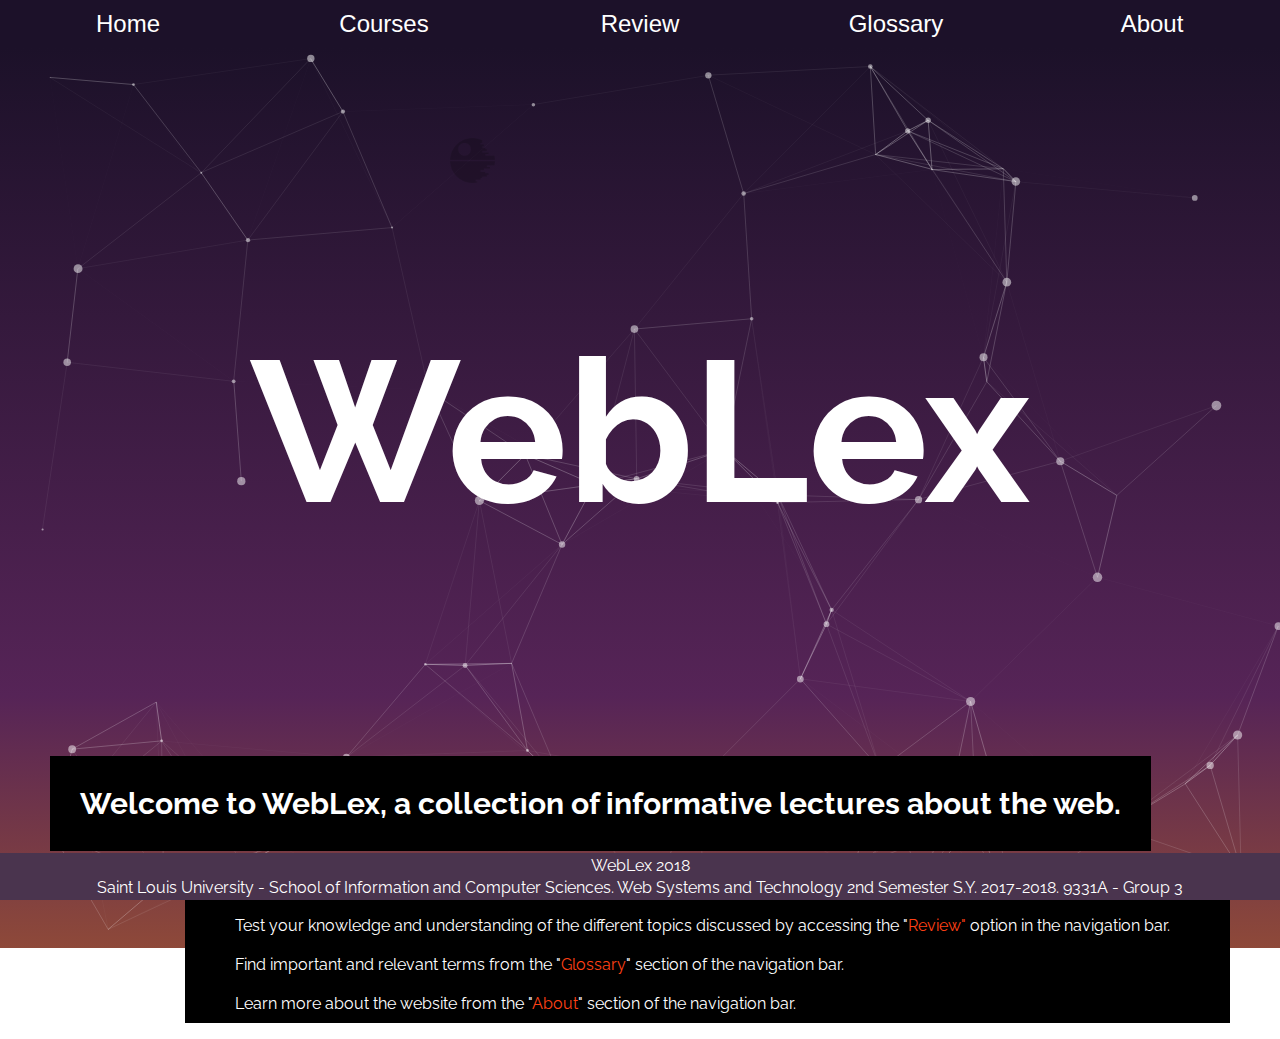
<file: html/index.html>
<!DOCTYPE>
<html>

<head>
    <title>Web Systems and Technologies</title>
    <link rel="stylesheet" type="text/css" href="../styles/style.css">
    <link rel="stylesheet" type="text/css" href="../styles/nav.css">
    <link href="https://fonts.googleapis.com/css?family=Raleway" rel="stylesheet">
    <script src="../scripts/jquery-3.2.1.min.js"></script>
    <script src="../scripts/parallax.js"></script>
    <script>
        $().ready(function() {
            var scene = $('#hero-banner .wrapper').get(0);
            var parallaxInstance = new Parallax(scene);
        }); 

    </script>
    <meta charset="utf-8" />
</head>

<body>
       <nav>
        <ul>
            <li><a href="index.html">Home</a></li>
            <li>
                <div class="dropdown">
                    <div class="dropdown-button"><a href="topics.html">Courses</a>
                        <div class="dropdown-content">
                            <a href="prelims.html">Prelims</a>
                            <a href="midterms.html">Midterms</a>
                            <a href="finals.html">Finals</a>
                        </div>
                    </div>
                </div>
            </li>
            <li>
                <div class="dropdown">
                    <div class="dropdown-button"><a href="review.html">Review</a>
                        <div class="dropdown-content">
                            <a href="prelims-review.html">Prelims Review</a>
                            <a href="midterms-review.html">Midterms Review</a>
                            <a href="finals-review.html">Finals Review</a>
                        </div>
                    </div>
                </div>
            </li>
            <li><a href="glossary.html">Glossary</a></li>
            <li><a href="about.html">About</a></li>
        </ul>
    </nav>

    <div id="hero-banner">

        <div id="particles-js"></div>

        <script type="text/javascript" src="../scripts/particles.js"></script>
        <script type="text/javascript" src="../scripts/particles-app.js"></script>

        <div class="wrapper">

            <div id="heading" data-depth="0.2">
                <h1>WebLex</h1>
            </div>
            <img id="ds" src="../assets/hero_banner/ds.png" data-depth=".05" />
        </div>
    </div>

    <div class="index-content">
        <h2>Welcome to WebLex, a collection of informative lectures about the web.</h2>
        <ul>
            <li>Get ready to learn more about the web and its fundamentals by accessing the "<a href="topics.html">Courses</a>" option in the navigation bar.</li>
            <li>Test your knowledge and understanding of the different topics discussed by accessing the "<a href="review.html">Review"</a> option in the navigation bar.</li>
            <li>Find important and relevant terms from the "<a href="glossary.html">Glossary</a>" section of the navigation bar.</li>
            <li>Learn more about the website from the "<a href="about.html">About</a>" section of the navigation bar.</li>
        </ul>
    </div>
    
    <footer>
        <p>WebLex 2018</p>
        <p>Saint Louis University - School of Information and Computer Sciences. Web Systems and Technology 2nd Semester S.Y. 2017-2018. 9331A - Group 3</p>
    </footer>
</body>

</html>
</file>
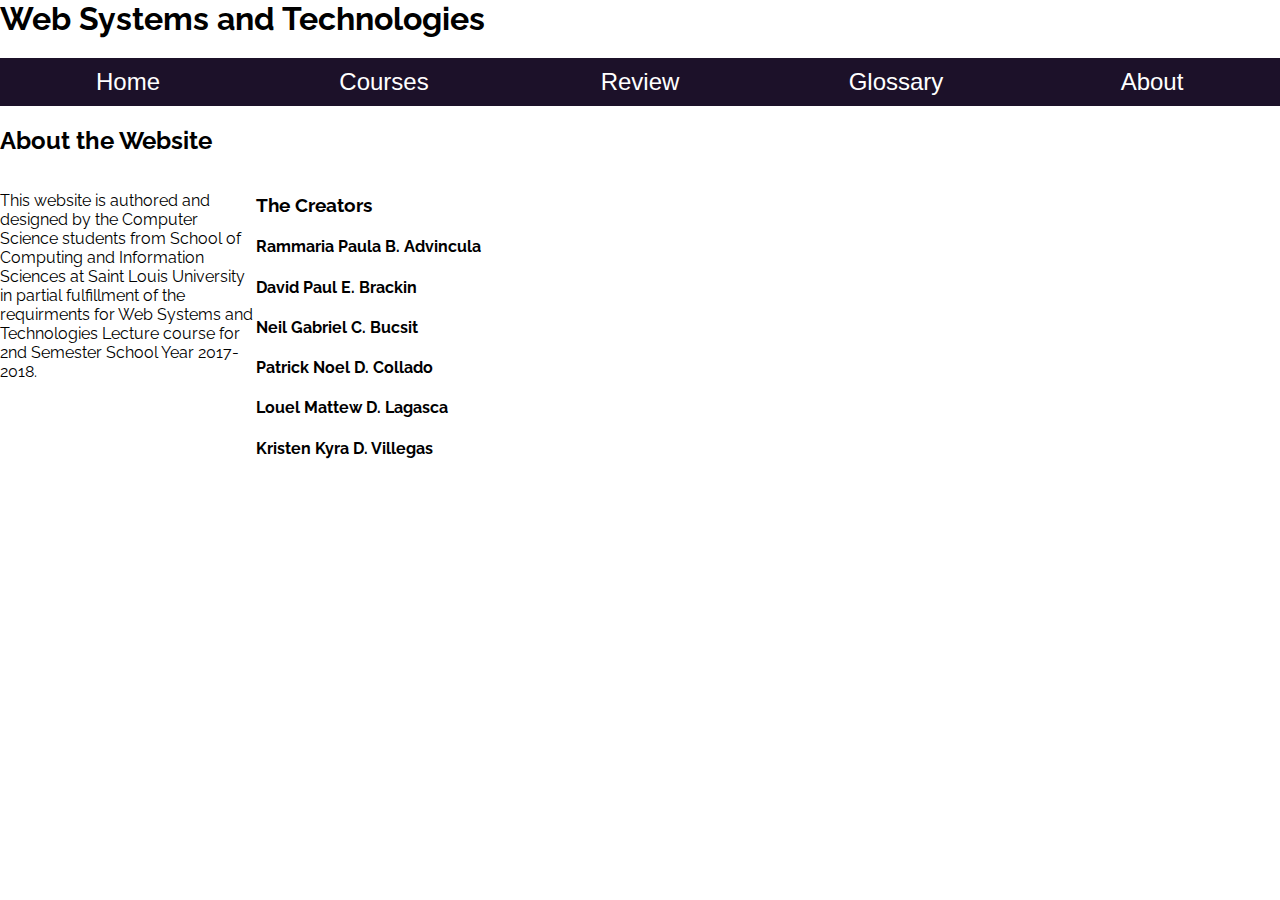
<file: html/about.html>
<!DOCTYPE>
<html>

<head>
    <title>Web Systems and Technologies Topics</title>
    <link rel="stylesheet" type="text/css" href="../styles/style.css">
    <link rel="stylesheet" type="text/css" href="../styles/nav.css">
    <link href="https://fonts.googleapis.com/css?family=Raleway" rel="stylesheet">
</head>


<body>
    <h1>Web Systems and Technologies</h1>

    <nav>
        <ul>
            <li><a href="index.html">Home</a></li>
            <li>
                <div class="dropdown">
                    <div class="dropdown-button"><a href="topics.html">Courses</a>
                        <div class="dropdown-content">
                            <a href="prelims.html">Prelims</a>
                            <a href="midterms.html">Midterms</a>
                            <a href="finals.html">Finals</a>
                        </div>
                    </div>
                </div>
            </li>
            <li><a href="review.html">Review</a></li>
            <li><a href="glossary.html">Glossary</a></li>
            <li><a href="about.html">About</a></li>
        </ul>   
    </nav>

    <h2>About the Website</h2>

    <div class="page-content">
        <p>This website is authored and designed by the Computer Science students from School of Computing and Information Sciences at Saint Louis University in partial fulfillment of the requirments for Web Systems and Technologies Lecture course for 2nd Semester School Year 2017-2018.</p>

        <div id="author-content">
            <h3>The Creators</h3>

            <div id="auth1">
                <h4>
                    Rammaria Paula B. Advincula
                </h4>
            </div>

            <div id="auth2">
                <h4>
                    David Paul E. Brackin
                </h4>
            </div>

            <div id="auth3">
                <h4>
                    Neil Gabriel C. Bucsit
                </h4>
            </div>

            <div id="auth4">
                <h4>
                    Patrick Noel D. Collado
                </h4>
            </div>

            <div id="auth5">
                <h4>
                    Louel Mattew D. Lagasca
                </h4>
            </div>

            <div id="auth5">
                <h4>
                    Kristen Kyra D. Villegas
                </h4>
            </div>
        </div>

    </div>
</body>

</html>
</file>
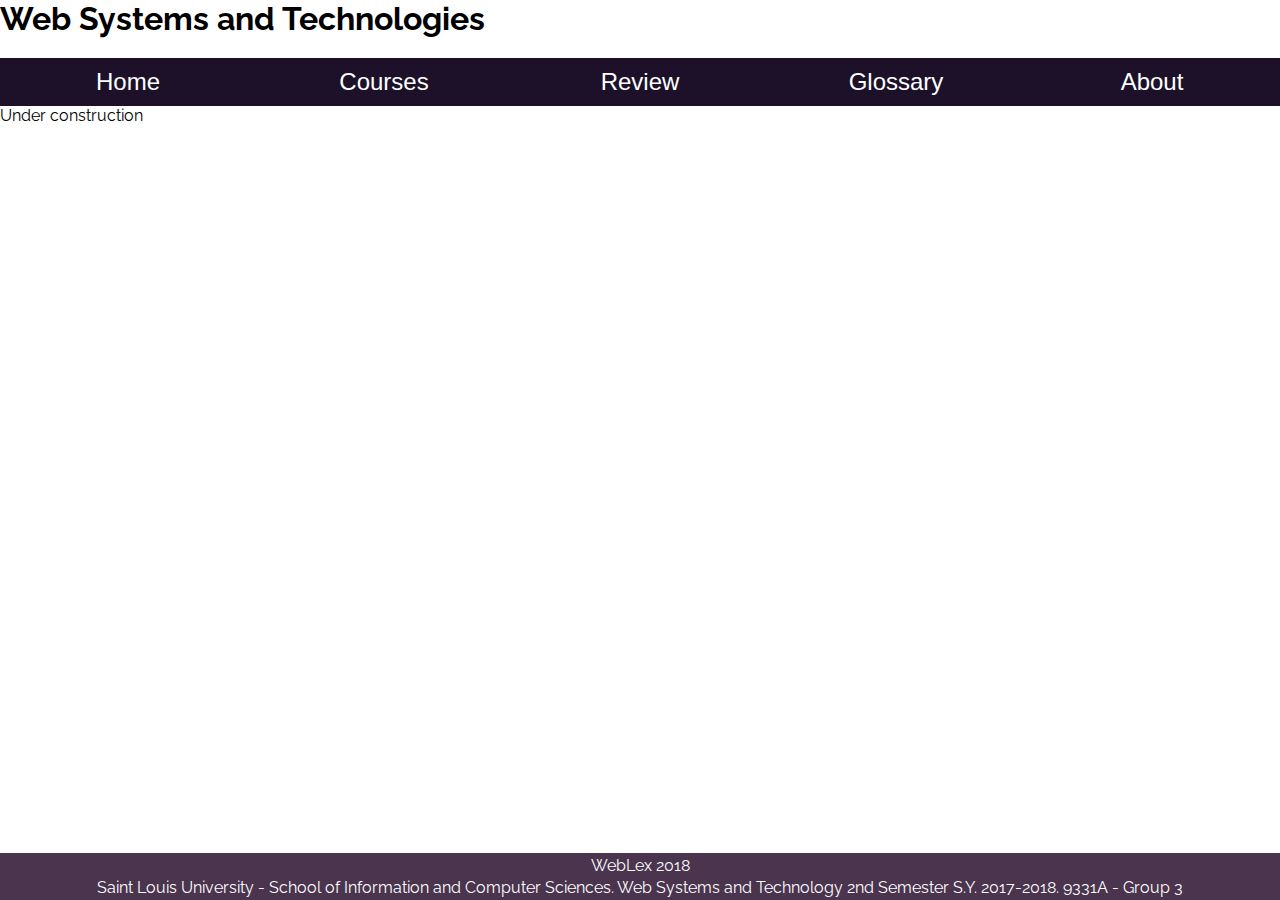
<file: html/finals-review.html>
<!DOCTYPE>
<html>

<head>
    <title>Web Systems and Technologies</title>
    <link rel="stylesheet" type="text/css" href="../styles/style.css">
    <link rel="stylesheet" type="text/css" href="../styles/nav.css">
    <link href="https://fonts.googleapis.com/css?family=Raleway" rel="stylesheet">
</head>

<body>
    <h1>Web Systems and Technologies</h1>

    <nav>
        <ul>
            <li><a href="index.html">Home</a></li>
            <li>
                <div class="dropdown">
                    <div class="dropdown-button"><a href="topics.html">Courses</a>
                        <div class="dropdown-content">
                            <a href="prelims.html">Prelims</a>
                            <a href="midterms.html">Midterms</a>
                            <a href="finals.html">Finals</a>
                        </div>
                    </div>
                </div>
            </li>
            <li>
                <div class="dropdown">
                    <div class="dropdown-button"><a href="review.html">Review</a>
                        <div class="dropdown-content">
                            <a href="prelims-review.html">Prelims Review</a>
                            <a href="midterms-review.html">Midterms Review</a>
                            <a href="finals-review.html">Finals Review</a>
                        </div>
                    </div>
                </div>
            </li>
            <li><a href="glossary.html">Glossary</a></li>
            <li><a href="about.html">About</a></li>
        </ul>
    </nav>

    <div class="page-content">
        Under construction
    </div>
    
    <footer>
        <p>WebLex 2018</p>
        <p>Saint Louis University - School of Information and Computer Sciences. Web Systems and Technology 2nd Semester S.Y. 2017-2018. 9331A - Group 3</p>
    </footer>
</body>

</html>
</file>
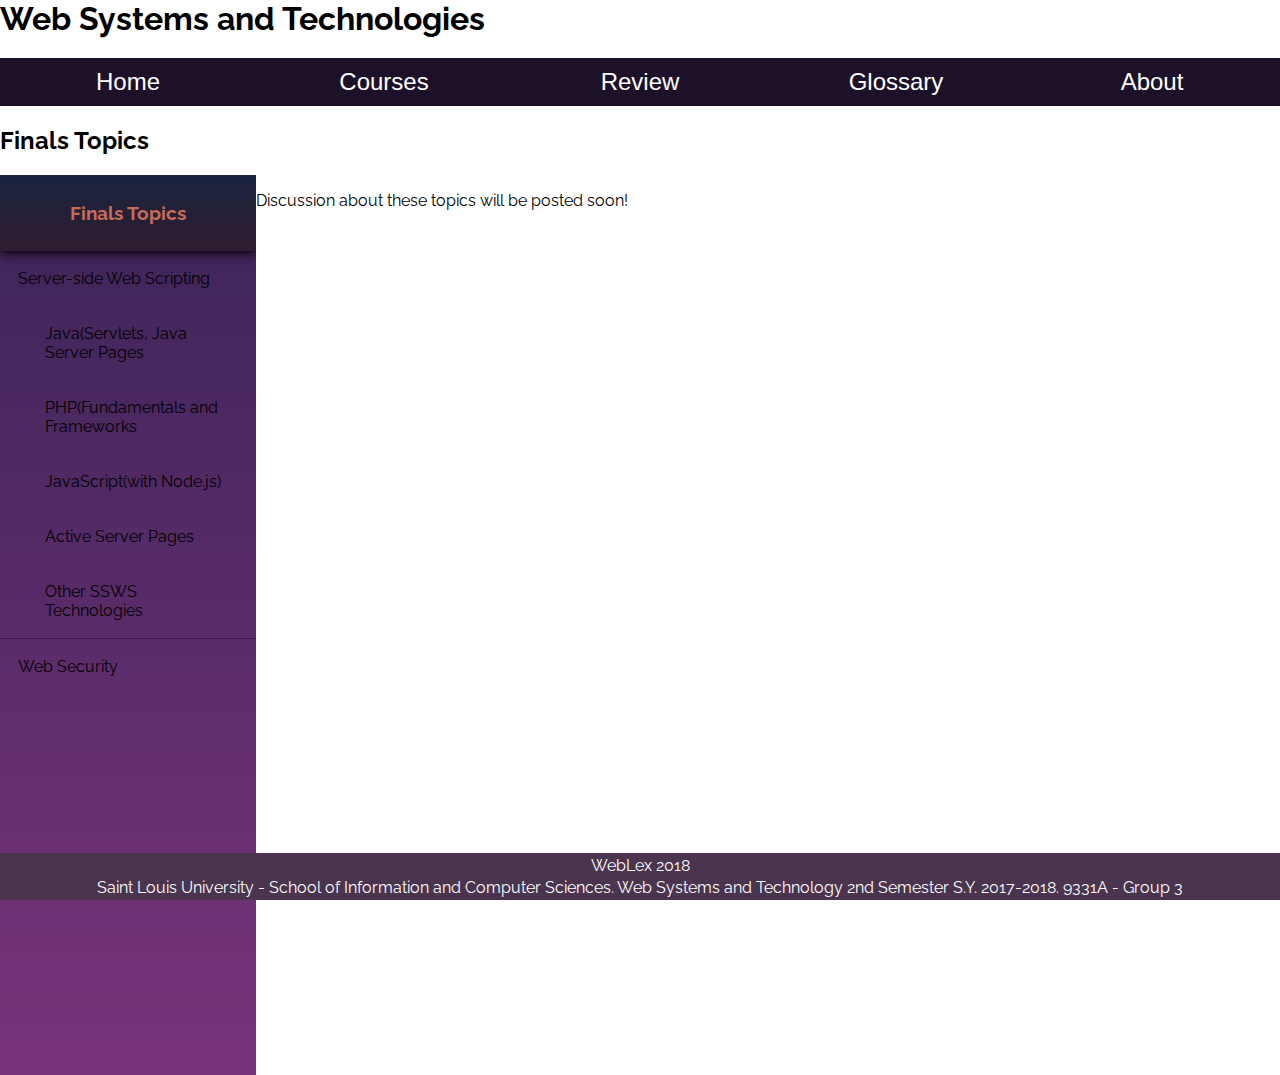
<file: html/finals.html>
<!DOCTYPE>
<html>

<head>
    <title>Web Systems and Technologies</title>
    <link rel="stylesheet" type="text/css" href="../styles/style.css">
    <link rel="stylesheet" type="text/css" href="../styles/nav.css">
    <link href="https://fonts.googleapis.com/css?family=Raleway" rel="stylesheet">
</head>

<body>
    <h1>Web Systems and Technologies</h1>

       <nav>
        <ul>
            <li><a href="index.html">Home</a></li>
            <li>
                <div class="dropdown">
                    <div class="dropdown-button"><a href="topics.html">Courses</a>
                        <div class="dropdown-content">
                            <a href="prelims.html">Prelims</a>
                            <a href="midterms.html">Midterms</a>
                            <a href="finals.html">Finals</a>
                        </div>
                    </div>
                </div>
            </li>
            <li>
                <div class="dropdown">
                    <div class="dropdown-button"><a href="review.html">Review</a>
                        <div class="dropdown-content">
                            <a href="prelims-review.html">Prelims Review</a>
                            <a href="midterms-review.html">Midterms Review</a>
                            <a href="finals-review.html">Finals Review</a>
                        </div>
                    </div>
                </div>
            </li>
            <li><a href="glossary.html">Glossary</a></li>
            <li><a href="about.html">About</a></li>
        </ul>
    </nav>

    <h2>Finals Topics</h2>

    <div class="page-content">

        <div id="term-topics">
            <h3>Finals Topics</h3>
            <ul>
                <li>Server-side Web Scripting</li>
                <ul>
                    <li>Java(Servlets, Java Server Pages</li>
                    <li>PHP(Fundamentals and Frameworks</li>
                    <li>JavaScript(with Node.js)</li>
                    <li>Active Server Pages</li>
                    <li>Other SSWS Technologies</li>
                </ul>
                <li>Web Security</li>
            </ul>
        </div>

        <p>Discussion about these topics will be posted soon!</p>
    </div>
    
    <footer>
        <p>WebLex 2018</p>
        <p>Saint Louis University - School of Information and Computer Sciences. Web Systems and Technology 2nd Semester S.Y. 2017-2018. 9331A - Group 3</p>
    </footer>
</body>

</html>
</file>
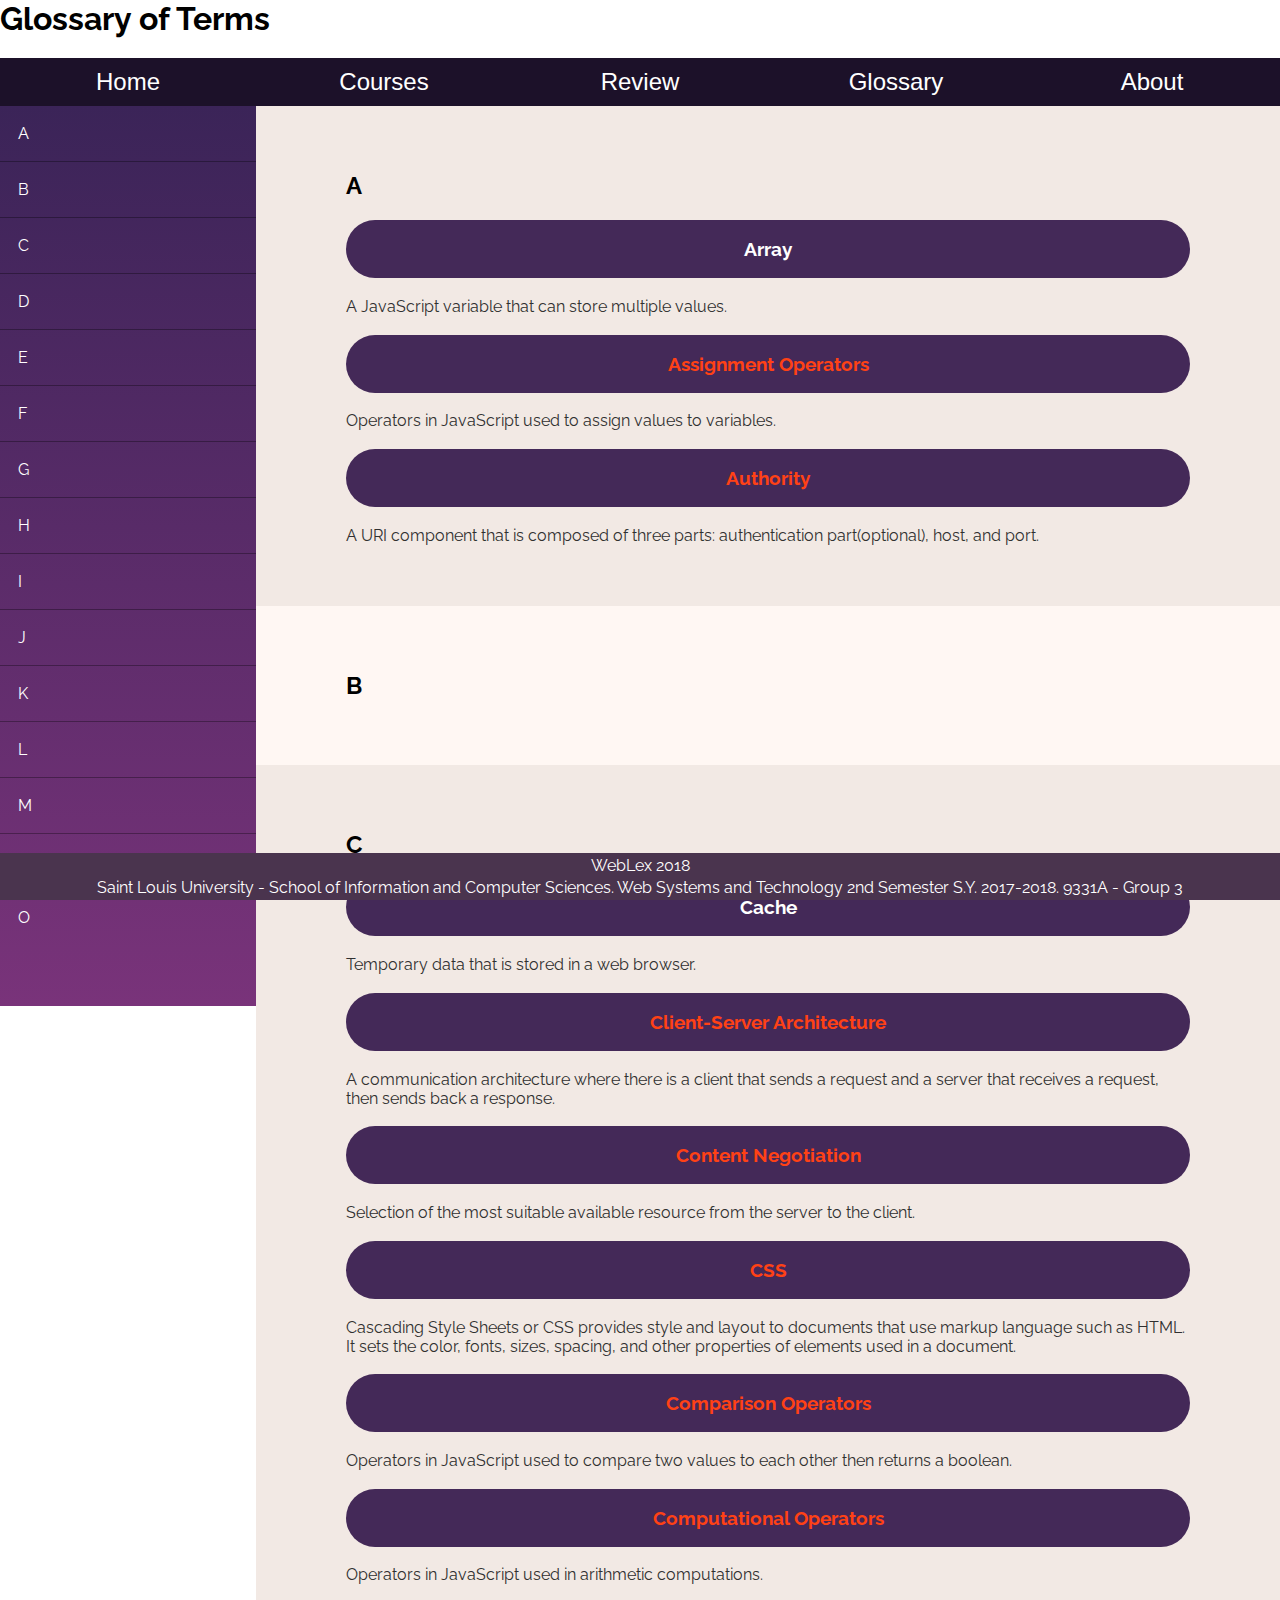
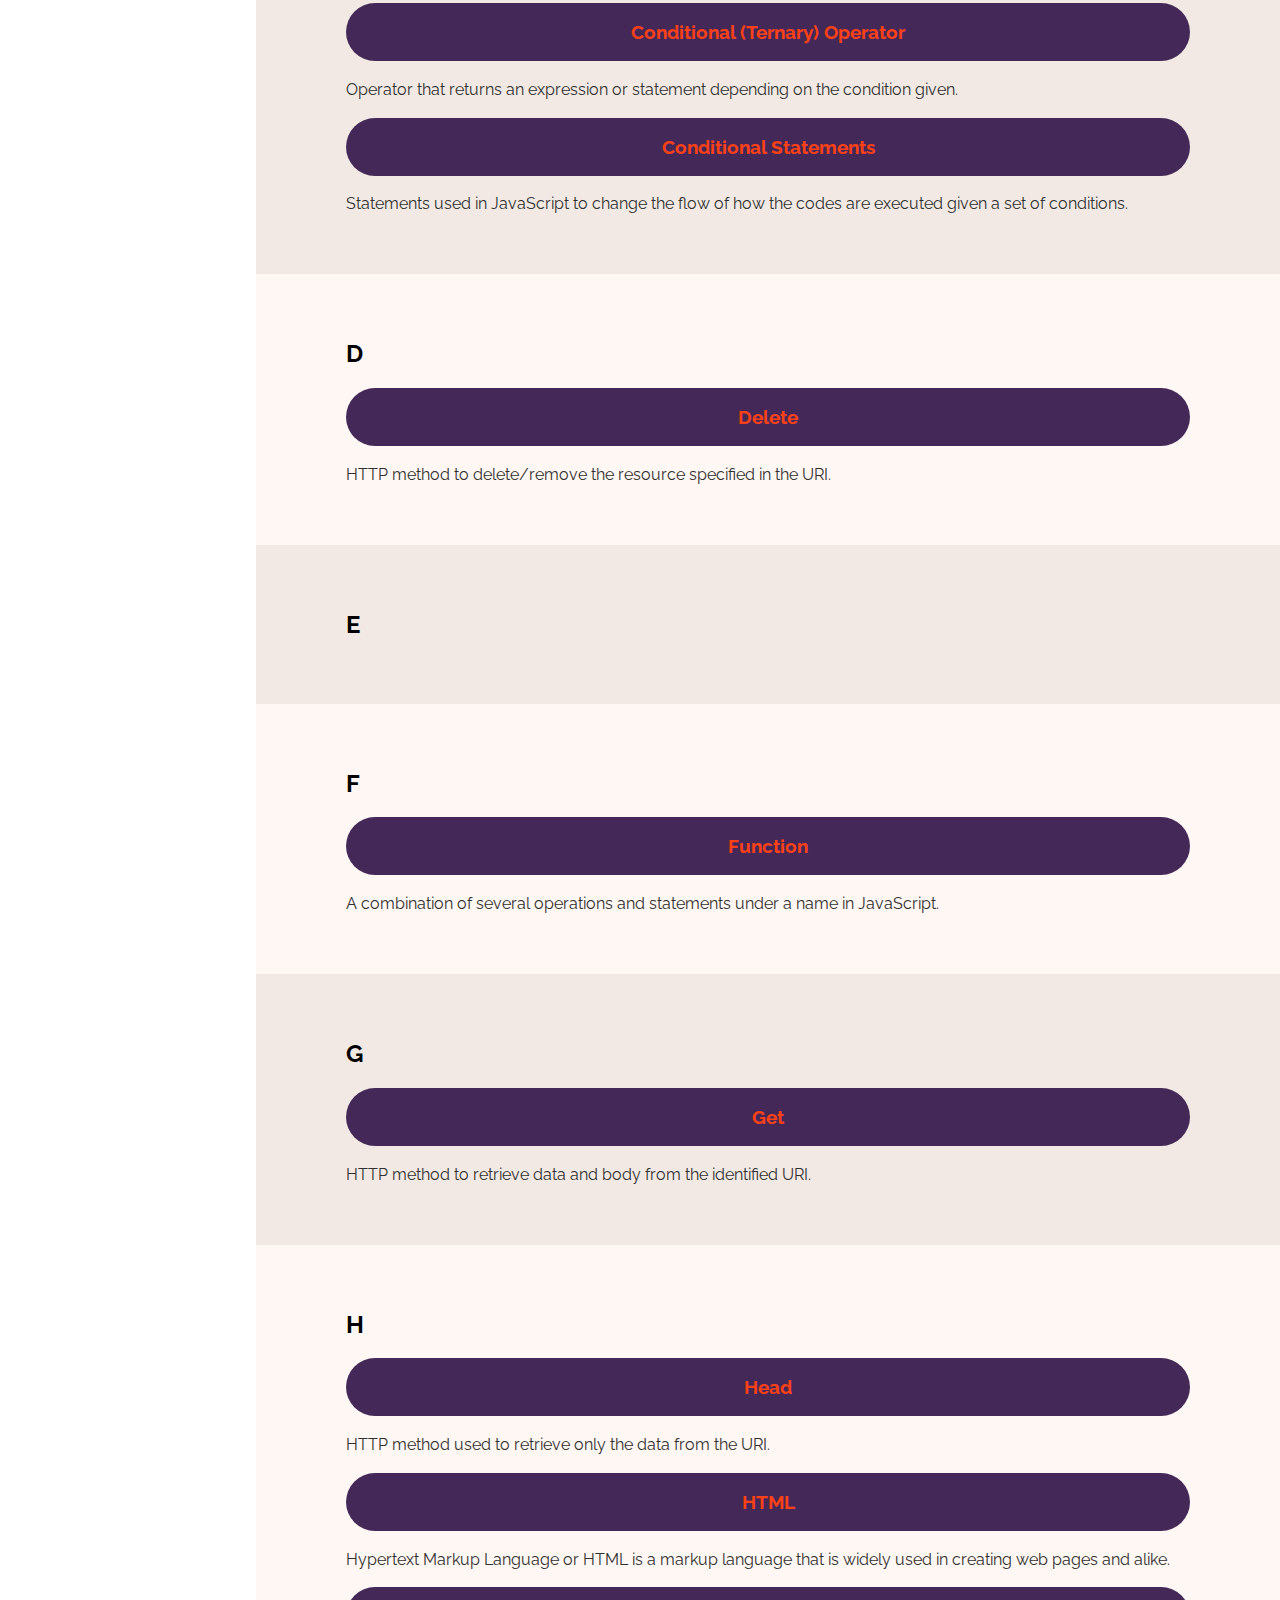
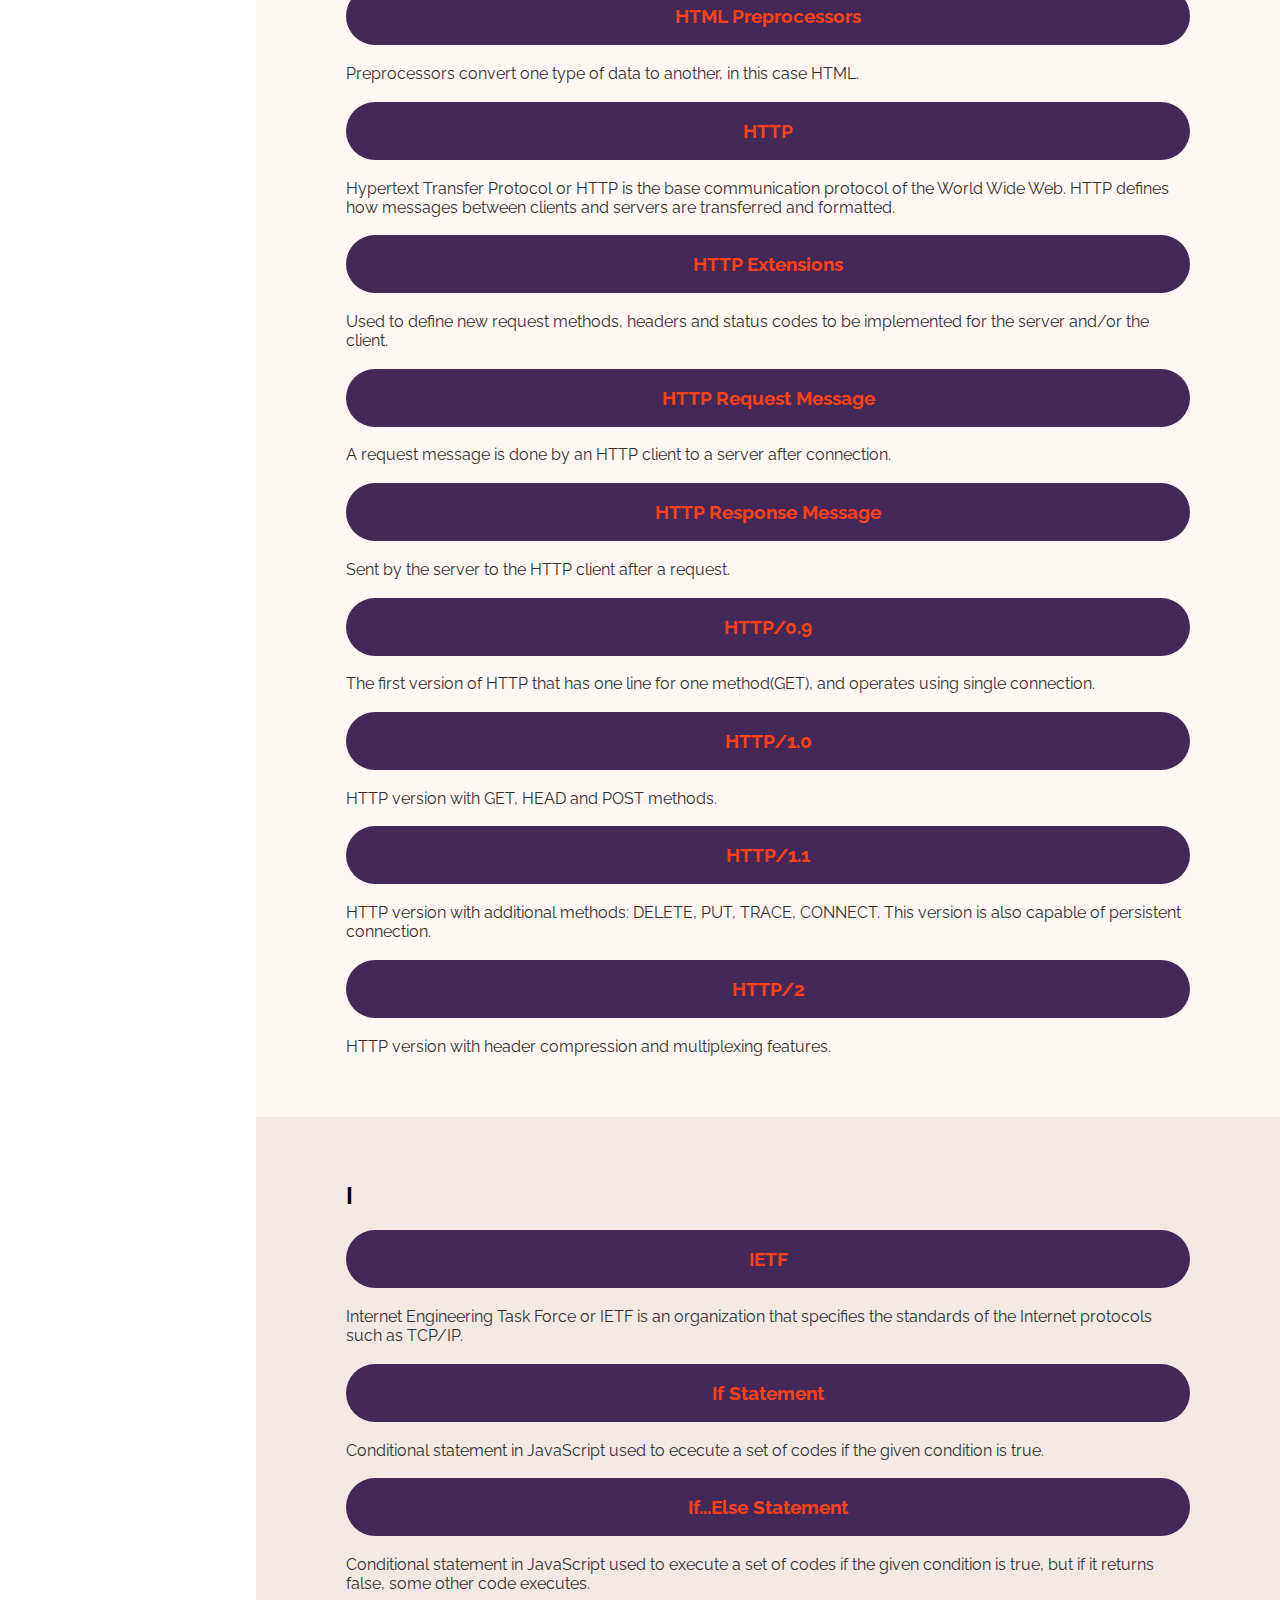
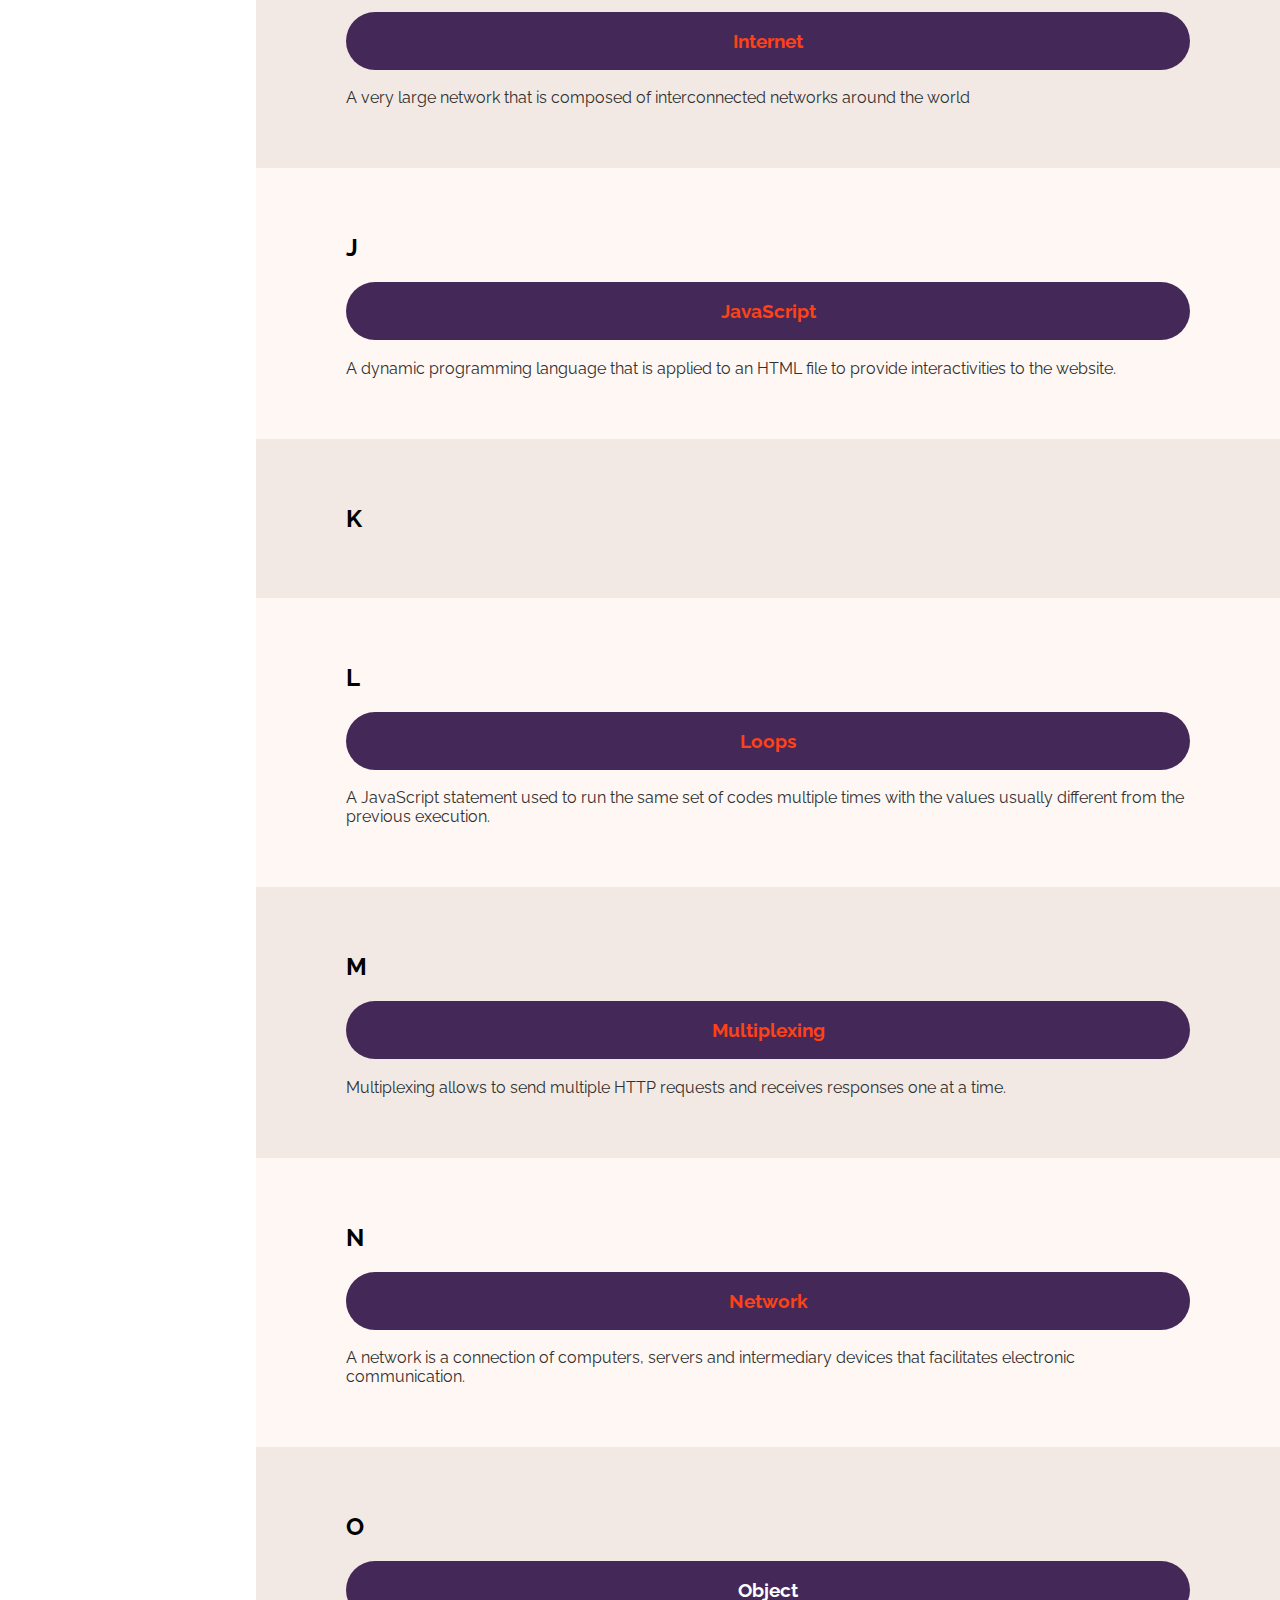
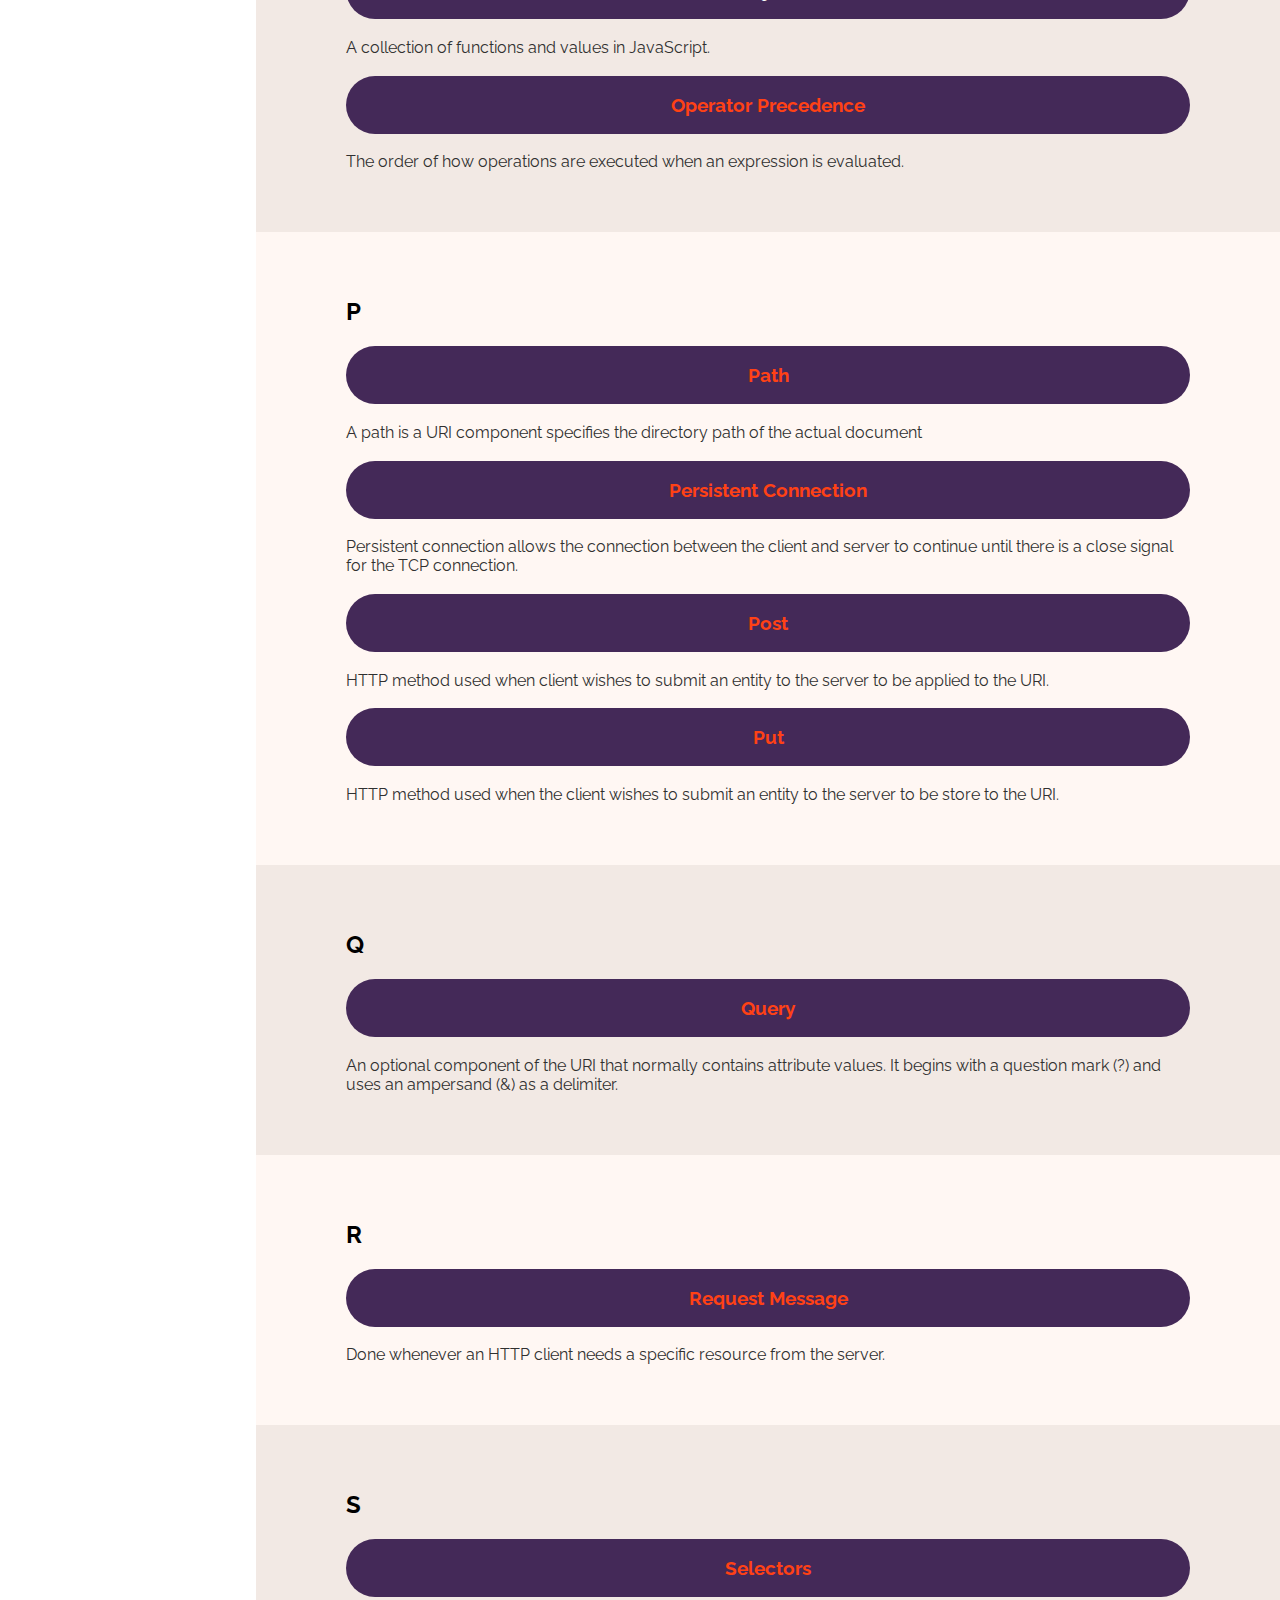
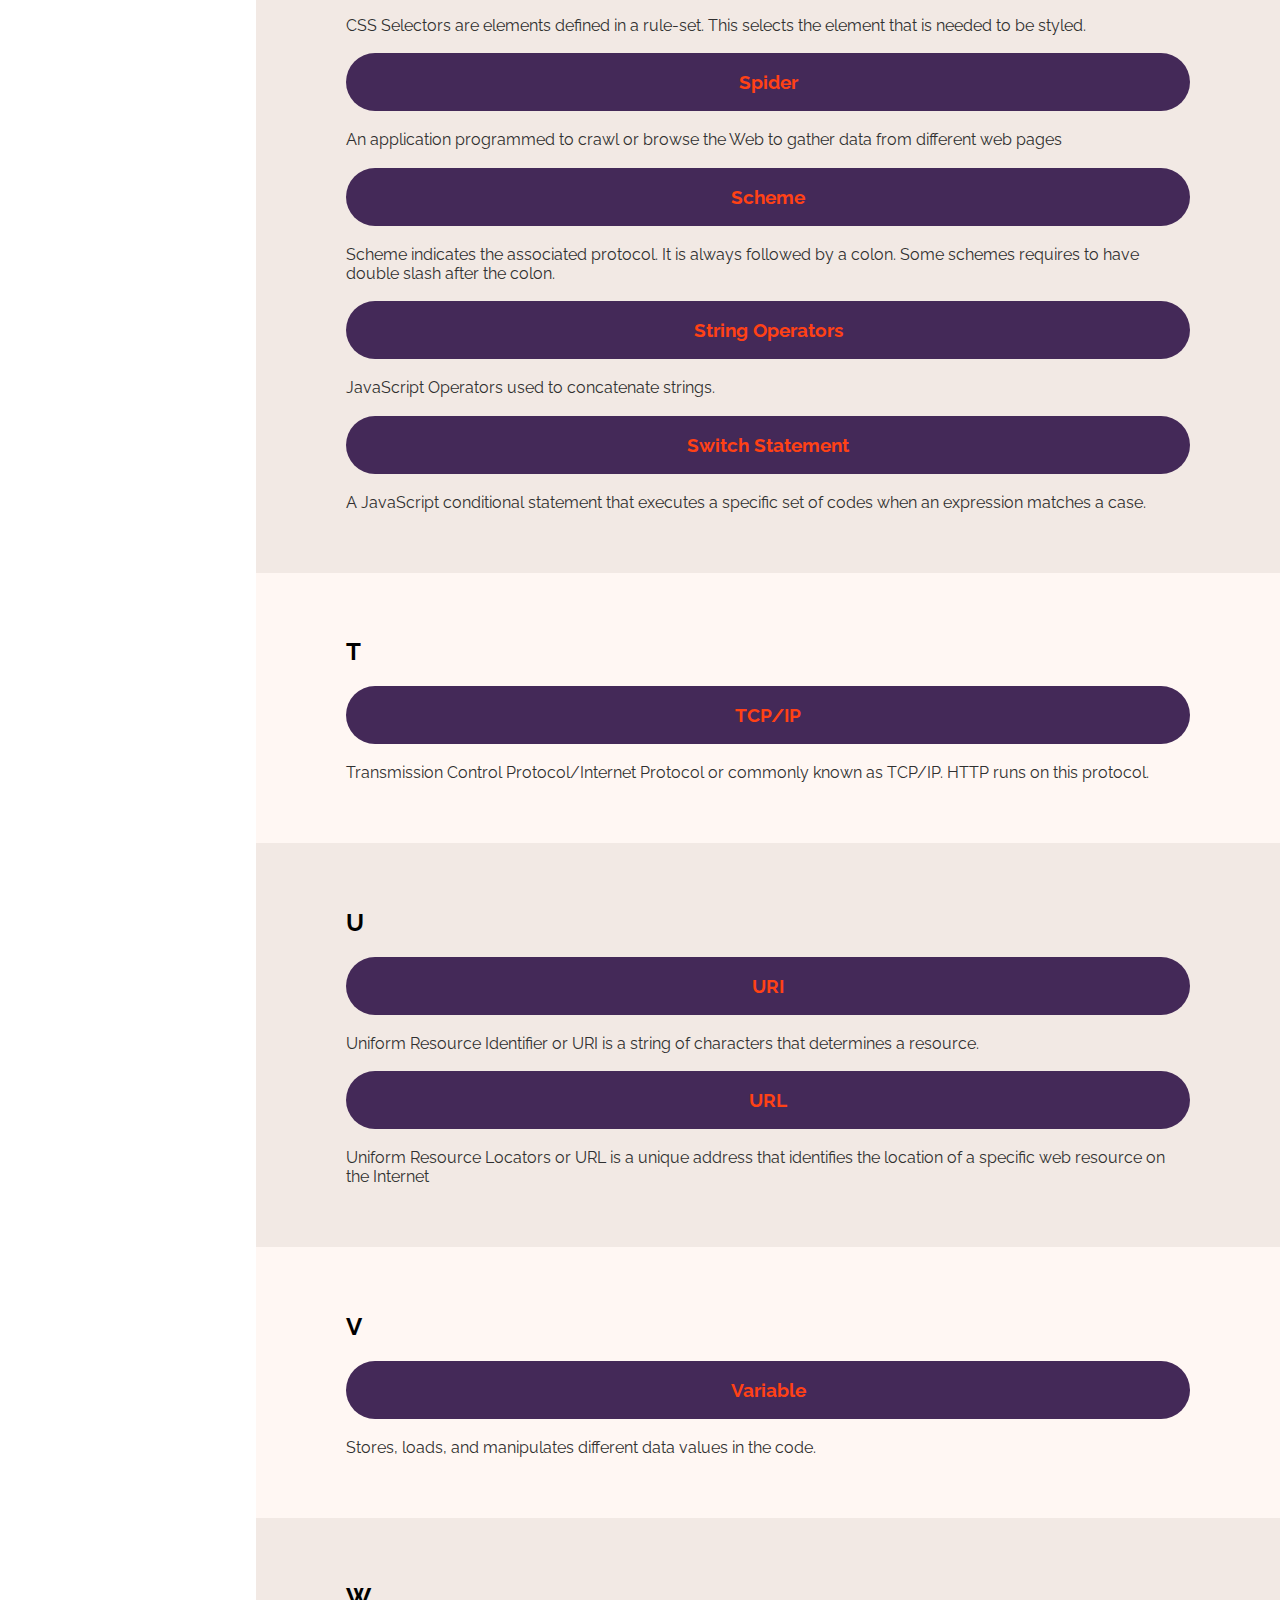
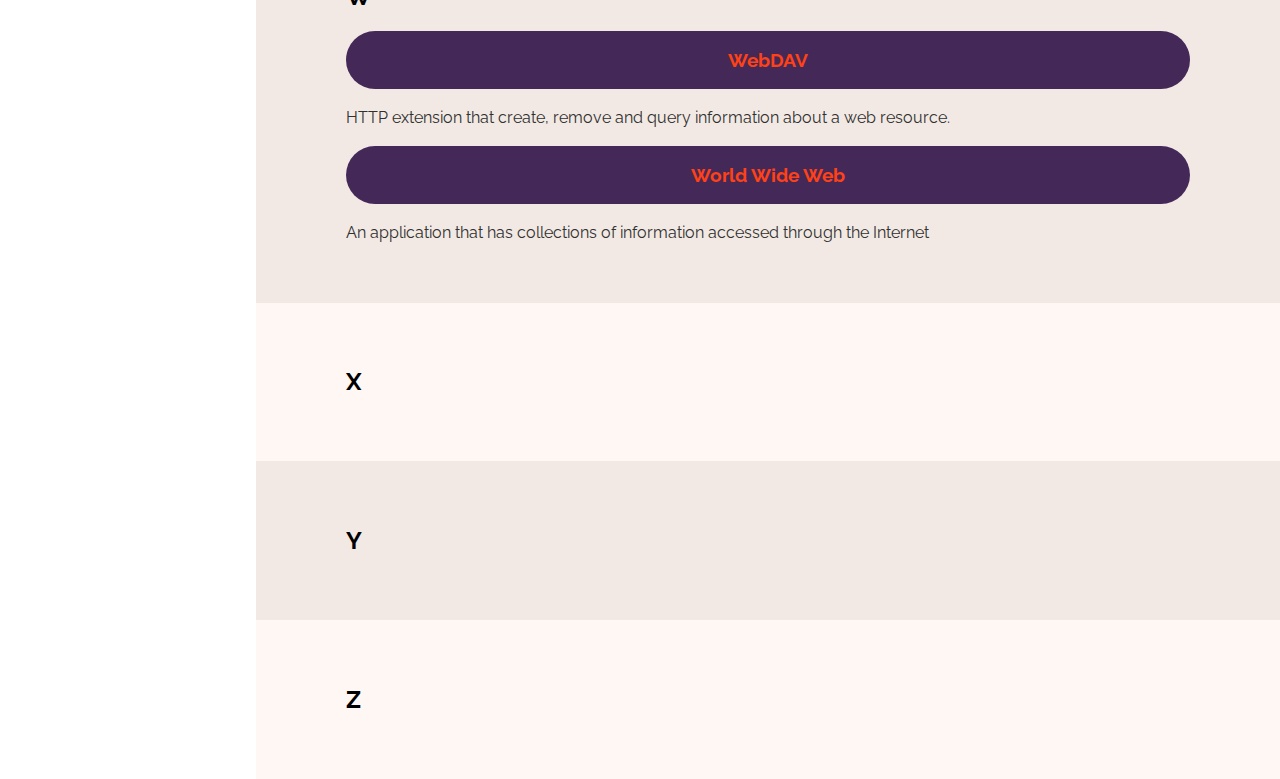
<file: html/glossary.html>
<!DOCTYPE>
<html>

<head>
    <title>Glossary</title>
    <link rel="stylesheet" type="text/css" href="../styles/style.css">
    <link rel="stylesheet" type="text/css" href="../styles/nav.css">
    <link href="https://fonts.googleapis.com/css?family=Raleway" rel="stylesheet">
    <script src = "../scripts/jquery-3.2.1.min.js"></script>
    <script async src="../scripts/stickynav.js"></script>
</head>

<body>
    <h1>Glossary of Terms</h1>

    <nav>
        <ul>
            <li><a href="index.html">Home</a></li>
            <li>
                <div class="dropdown">
                    <div class="dropdown-button"><a href="topics.html">Courses</a>
                        <div class="dropdown-content">
                            <a href="prelims.html">Prelims</a>
                            <a href="midterms.html">Midterms</a>
                            <a href="finals.html">Finals</a>
                        </div>
                    </div>
                </div>
            </li>
            <li>
                <div class="dropdown">
                    <div class="dropdown-button"><a href="review.html">Review</a>
                        <div class="dropdown-content">
                            <a href="prelims-review.html">Prelims Review</a>
                            <a href="midterms-review.html">Midterms Review</a>
                            <a href="finals-review.html">Finals Review</a>
                        </div>
                    </div>
                </div>
            </li>
            <li><a href="glossary.html">Glossary</a></li>
            <li><a href="about.html">About</a></li>
        </ul>
    </nav>

    <div class="page-content">
        <div id="term-topics">
            <div class="topics-nav">
                <ul>
                    <li><a href="#A">A</a></li>
                    <li><a href="#B">B</a></li>
                    <li><a href="#C">C</a></li>
                    <li><a href="#D">D</a></li>
                    <li><a href="#E">E</a></li>
                    <li><a href="#F">F</a></li>
                    <li><a href="#G">G</a></li>
                    <li><a href="#H">H</a></li>
                    <li><a href="#I">I</a></li>
                    <li><a href="#J">J</a></li>
                    <li><a href="#K">K</a></li>
                    <li><a href="#L">L</a></li>
                    <li><a href="#M">M</a></li>
                    <li><a href="#N">N</a></li>
                    <li><a href="#O">O</a></li>
                    <li><a href="#P">P</a></li>
                    <li><a href="#Q">Q</a></li>
                    <li><a href="#R">R</a></li>
                    <li><a href="#S">S</a></li>
                    <li><a href="#T">T</a></li>
                    <li><a href="#U">U</a></li>
                    <li><a href="#V">V</a></li>
                    <li><a href="#W">W</a></li>
                    <li><a href="#X">X</a></li>
                    <li><a href="#Y">Y</a></li>
                    <li><a href="#Z">Z</a></li>
                </ul>
            </div>
        </div>

        <div id="topic-content">
            <div id="A">
                <h2>A</h2>
                
                <h3><a href="midterms.html#array"></a>Array</h3>
                <p>A JavaScript variable that can store multiple values.</p>
                
                <h3><a href="midterms.html#assignment-operators">Assignment Operators</a></h3>
                <p>Operators in JavaScript used to assign values to variables.</p>

                <h3><a href="prelims.html#authority">Authority</a></h3>
                <p>A URI component that is composed of three parts: authentication part(optional), host, and port.</p>
            </div>

            <div id="B">
                <h2>B</h2>
            </div>

            <div id="C">
                <h2>C</h2>

                <h3>Cache</h3>
                <p>Temporary data that is stored in a web browser.</p>

                <h3><a href="prelims.html#client-server">Client-Server Architecture</a></h3>
                <p>A communication architecture where there is a client that sends a request and a server that receives a request, then sends back a response.</p>

                <h3><a href="prelims.html#content-nego">Content Negotiation</a></h3>
                <p>Selection of the most suitable available resource from the server to the client.</p>

                <h3><a href="midterms.html#css">CSS</a></h3>
                <p>Cascading Style Sheets or CSS provides style and layout to documents that use markup language such as HTML. It sets the color, fonts, sizes, spacing, and other properties of elements used in a document.</p>

                <h3><a href="midterms.html#comparison-operators">Comparison Operators</a></h3>
                <p>Operators in JavaScript used to compare two values to each other then returns a boolean.</p>

                <h3><a href="midterms.html#compute-operators">Computational Operators</a></h3>
                <p>Operators in JavaScript used in arithmetic computations.</p>

                <h3><a href="midterms.html#conditional-operator">Conditional (Ternary) Operator</a></h3>
                <p>Operator that returns an expression or statement depending on the condition given.</p>
                
                <h3><a href="midterms.html#conditional-statements">Conditional Statements</a></h3>
                <p>Statements used in JavaScript to change the flow of how the codes are executed given a set of conditions.</p>

            </div>

            <div id="D">
                <h2>D</h2>

                <h3><a href="prelims.html#delete">Delete</a></h3>
                <p>HTTP method to delete/remove the resource specified in the URI.</p>
            </div>

            <div id="E">
                <h2>E</h2>
            </div>

            <div id="F">
                <h2>F</h2>
                
                <h3><a href="midterms.html#function">Function</a></h3>
                <p>A combination of several operations and statements under a name in JavaScript.</p>
            </div>

            <div id="G">
                <h2>G</h2>

                <h3><a href="prelims.html#get">Get</a></h3>
                <p>HTTP method to retrieve data and body from the identified URI.</p>
            </div>

            <div id="H">
                <h2>H</h2>

                <h3><a href="prelims.html#head">Head</a></h3>
                <p>HTTP method used to retrieve only the data from the URI.</p>

                <h3><a href="prelims.html#html">HTML</a></h3>
                <p>Hypertext Markup Language or HTML is a markup language that is widely used in creating web pages and alike.</p>

                <h3><a href="prelims.html#html-preprocessors">HTML Preprocessors</a></h3>
                <p>Preprocessors convert one type of data to another, in this case HTML.</p>

                <h3><a href="prelims.html#http">HTTP</a></h3>
                <p>Hypertext Transfer Protocol or HTTP is the base communication protocol of the World Wide Web. HTTP defines how messages between clients and servers are transferred and formatted.</p>

                <h3><a href="prelims.html#http-extn">HTTP Extensions</a></h3>
                <p>Used to define new request methods, headers and status codes to be implemented for the server and/or the client.</p>

                <h3><a href="prelims.html#http-request">HTTP Request Message</a></h3>
                <p>A request message is done by an HTTP client to a server after connection.</p>

                <h3><a href="prelims.html#http-response">HTTP Response Message</a></h3>
                <p>Sent by the server to the HTTP client after a request.</p>

                <h3><a href="prelims.html#http09">HTTP/0.9</a></h3>
                <p>The first version of HTTP that has one line for one method(GET), and operates using single connection.</p>

                <h3><a href="prelims.html#http1">HTTP/1.0</a></h3>
                <p>HTTP version with GET, HEAD and POST methods.</p>

                <h3><a href="prelims.html#http11">HTTP/1.1</a></h3>
                <p>HTTP version with additional methods: DELETE, PUT, TRACE, CONNECT. This version is also capable of persistent connection.</p>

                <h3><a href="prelims.html#http2">HTTP/2</a></h3>
                <p>HTTP version with header compression and multiplexing features.</p>

            </div>

            <div id="I">
                <h2>I</h2>

                <h3><a href="prelims.html#ietf">IETF</a></h3>
                <p>Internet Engineering Task Force or IETF is an organization that specifies the standards of the Internet protocols such as TCP/IP.</p>
                
                <h3><a href="midterms.html#if-statement">If Statement</a></h3>
                <p>Conditional statement in JavaScript used to ececute a set of codes if the given condition is true.</p>
                
                <h3><a href="midterms.html#if-else-statement">If...Else Statement</a></h3>
                <p>Conditional statement in JavaScript used to execute a set of codes if the given condition is true, but if it returns false, some other code executes.</p>

                <h3><a href="prelims.html#internet">Internet</a></h3>
                <p>A very large network that is composed of interconnected networks around the world</p>

            </div>

            <div id="J">
                <h2>J</h2>

                <h3><a href="midterms.html#javascript">JavaScript</a></h3>
                <p>A dynamic programming language that is applied to an HTML file to provide interactivities to the website.</p>
            </div>

            <div id="K">
                <h2>K</h2>
            </div>

            <div id="L">
                <h2>L</h2>
                
                <h3><a href="midterms.html#loops">Loops</a></h3>
                <p>A JavaScript statement used to run the same set of codes multiple times with the values usually different from the previous execution.</p>
            </div>

            <div id="M">
                <h2>M</h2>

                <h3><a href="prelims.html#multiplexing">Multiplexing</a></h3>
                <p>Multiplexing allows to send multiple HTTP requests and receives responses one at a time.</p>
            </div>

            <div id="N">
                <h2>N</h2>

                <h3><a href="prelims.html#network">Network</a></h3>
                <p>A network is a connection of computers, servers and intermediary devices that facilitates electronic communication.</p>
            </div>

            <div id="O">
                <h2>O</h2>
                
                <h3><a href="midterms.html#object"></a>Object</h3>
                <p>A collection of functions and values in JavaScript.</p>

                <h3><a href="midterms.html#operator-precendence">Operator Precedence</a></h3>
                <p>The order of how operations are executed when an expression is evaluated.</p>
            </div>

            <div id="P">
                <h2>P</h2>

                <h3><a href="prelims.html#path">Path</a></h3>
                <p>A path is a URI component specifies the directory path of the actual document</p>

                <h3><a href="prelims.html#persistent-con">Persistent Connection</a></h3>
                <p>Persistent connection allows the connection between the client and server to continue until there is a close signal for the TCP connection. </p>

                <h3><a href="prelims.html#post">Post</a></h3>
                <p>HTTP method used when client wishes to submit an entity to the server to be applied to the URI.</p>

                <h3><a href="prelims.html#put">Put</a></h3>
                <p>HTTP method used when the client wishes to submit an entity to the server to be store to the URI.</p>
            </div>

            <div id="Q">
                <h2>Q</h2>

                <h3><a href="prelims.html#query">Query</a></h3>
                <p>An optional component of the URI that normally contains attribute values. It begins with a question mark (?) and uses an ampersand (&) as a delimiter.</p>
            </div>

            <div id="R">
                <h2>R</h2>

                <h3><a href="prelims.html#http-request">Request Message</a></h3>
                <p>Done whenever an HTTP client needs a specific resource from the server.</p>
            </div>

            <div id="S">
                <h2>S</h2>

                <h3><a href="midterms.html#css-selectors">Selectors</a></h3>
                <p>CSS Selectors are elements defined in a rule-set. This selects the element that is needed to be styled.</p>

                <h3><a href="prelims.html#spider">Spider</a></h3>
                <p>An application programmed to crawl or browse the Web to gather data from different web pages</p>

                <h3><a href="prelims.html#scheme">Scheme</a></h3>
                <p>Scheme indicates the associated protocol. It is always followed by a colon. Some schemes requires to have double slash after the colon. </p>
                
                <h3><a href="midterms.html#string-operators">String Operators</a></h3>
                <p>JavaScript Operators used to concatenate strings.</p>
                
                <h3><a href="midterms.html#switch-statement">Switch Statement</a></h3>
                <p>A JavaScript conditional statement that executes a specific set of codes when an expression matches a case.</p>

            </div>

            <div id="T">
                <h2>T</h2>

                <h3><a href="prelims.html#tcp/ip">TCP/IP</a></h3>
                <p>Transmission Control Protocol/Internet Protocol or commonly known as TCP/IP. HTTP runs on this protocol.</p>
            </div>

            <div id="U">
                <h2>U</h2>

                <h3><a href="prelims.html#uri">URI</a></h3>
                <p>Uniform Resource Identifier or URI is a string of characters that determines a resource. </p>

                <h3><a href="prelims.html#url">URL</a></h3>
                <p>Uniform Resource Locators or URL is a unique address that identifies the location of a specific web resource on the Internet</p>
            </div>

            <div id="V">
                <h2>V</h2>

                <h3><a href="midterms.html#variable">Variable</a></h3>
                <p>Stores, loads, and manipulates different data values in the code.</p>
            </div>

            <div id="W">
                <h2>W</h2>

                <h3><a href="prelims.html#webdav">WebDAV</a></h3>
                <p>HTTP extension that create, remove and query information about a web resource.</p>

                <h3><a href="prelims.html#www">World Wide Web</a></h3>
                <p>An application that has collections of information accessed through the Internet</p>
            </div>

            <div id="X">
                <h2>X</h2>
            </div>

            <div id="Y">
                <h2>Y</h2>
            </div>

            <div id="Z">
                <h2>Z</h2>
            </div>
        </div>

    </div>
    
    <footer>
        <p>WebLex 2018</p>
        <p>Saint Louis University - School of Information and Computer Sciences. Web Systems and Technology 2nd Semester S.Y. 2017-2018. 9331A - Group 3</p>
    </footer>
</body>

</html>
</file>
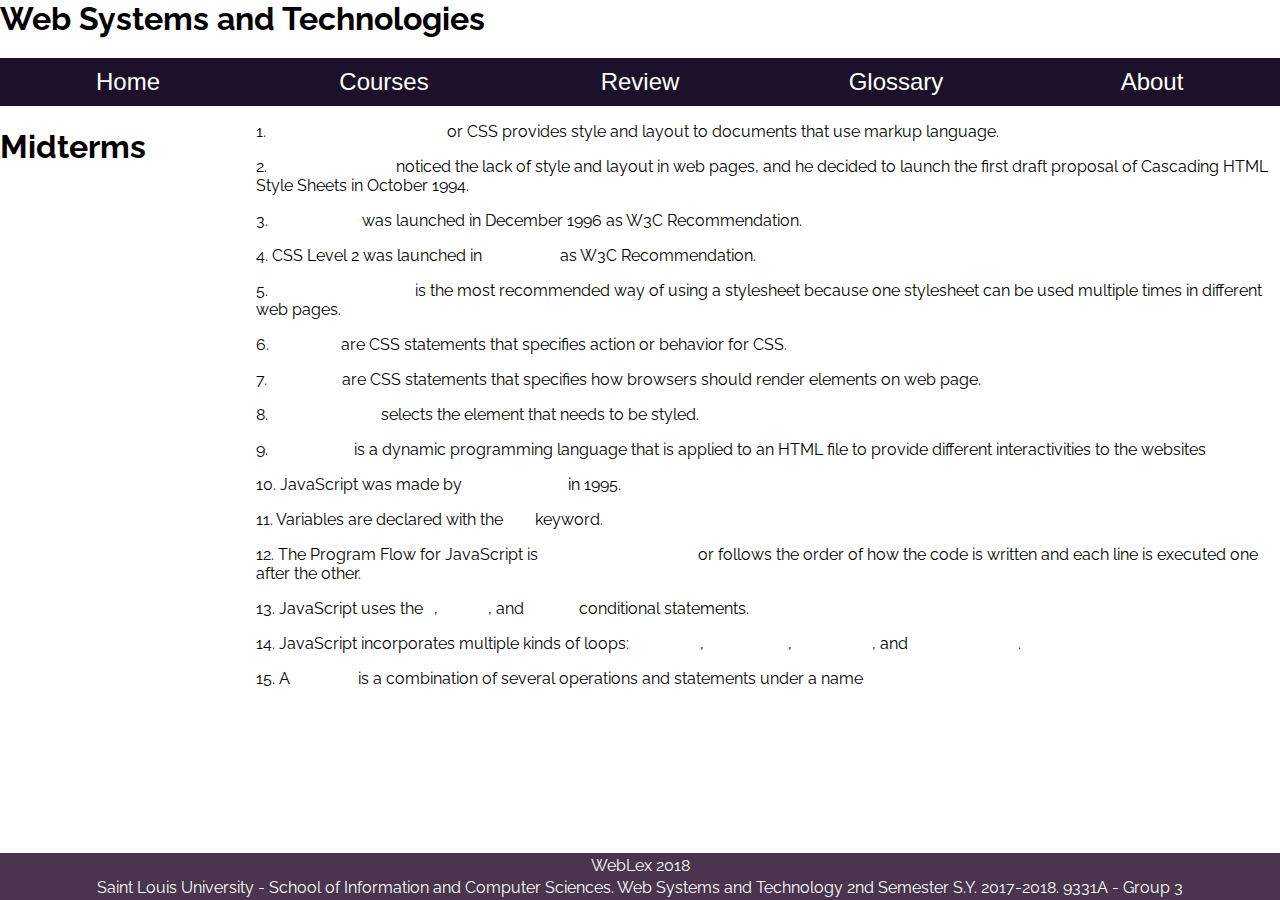
<file: html/midterms-review.html>
<!DOCTYPE>
<html>

<head>
    <title>Web Systems and Technologies</title>
    <link rel="stylesheet" type="text/css" href="../styles/style.css">
    <link rel="stylesheet" type="text/css" href="../styles/nav.css">
    <link href="https://fonts.googleapis.com/css?family=Raleway" rel="stylesheet">
</head>

<body>
    <h1>Web Systems and Technologies</h1>

    <nav>
        <ul>
            <li><a href="index.html">Home</a></li>
            <li>
                <div class="dropdown">
                    <div class="dropdown-button"><a href="topics.html">Courses</a>
                        <div class="dropdown-content">
                            <a href="prelims.html">Prelims</a>
                            <a href="midterms.html">Midterms</a>
                            <a href="finals.html">Finals</a>
                        </div>
                    </div>
                </div>
            </li>
            <li>
                <div class="dropdown">
                    <div class="dropdown-button"><a href="review.html">Review</a>
                        <div class="dropdown-content">
                            <a href="prelims-review.html">Prelims Review</a>
                            <a href="midterms-review.html">Midterms Review</a>
                            <a href="finals-review.html">Finals Review</a>
                        </div>
                    </div>
                </div>
            </li>
            <li><a href="glossary.html">Glossary</a></li>
            <li><a href="about.html">About</a></li>
        </ul>
    </nav>

    <div class="page-content">
        <h1>Midterms</h1>
        <div id="questions">
            <p>1. <span id="ans">Cascading Style Sheets</span> or CSS provides style and layout to documents that use markup language.</p>
            <p>2. <span id="ans">Håkon Wium Lie</span> noticed the lack of style and layout in web pages, and he decided to launch the first draft proposal of Cascading HTML Style Sheets in October 1994.</p>
            <p>3. <span id="ans">CSS Level 1</span> was launched in December 1996 as W3C Recommendation.</p>
            <p>4. CSS Level 2 was launched in <span id="ans">May 1998</span> as W3C Recommendation.</p>
            <p>5. <span id="ans">External stylesheet</span> is the most recommended way of using a stylesheet because one stylesheet can be used multiple times in different web pages.</p>
            <p>6. <span id="ans">At-Rules</span> are CSS statements that specifies action or behavior for CSS.</p>
            <p>7. <span id="ans">Rule sets</span> are CSS statements that specifies how browsers should render elements on web page.</p>
            <p>8. <span id="ans">CSS Selectors</span> selects the element that needs to be styled.</p>
            <p>9. <span id="ans">JavaScript</span> is a dynamic programming language that is applied to an HTML file to provide different interactivities to the websites</p>
            <p>10. JavaScript was made by <span id="ans">Brendan Eich</span> in 1995.</p>
            <p>11. Variables are declared with the <span id="ans">var</span> keyword.</p>
            <p>12. The Program Flow for JavaScript is <span id="ans">sequential execution</span> or follows the order of how the code is written and each line is executed one after the other. </p>
            <p>13. JavaScript uses the <span id="ans">if</span>, <span id="ans">if...else</span>, and <span id="ans">switch</span> conditional statements.</p>
            <p>14. JavaScript incorporates multiple kinds of loops: <span id="ans">for loops</span>, <span id="ans">for/in loop</span>, <span id="ans">while loop</span>, and <span id="ans">do/while loop</span>.</p>
            <p>15. A <span id="ans">function</span> is a combination of several operations and statements under a name</p>
        </div>
    </div>
    
    <footer>
        <p>WebLex 2018</p>
        <p>Saint Louis University - School of Information and Computer Sciences. Web Systems and Technology 2nd Semester S.Y. 2017-2018. 9331A - Group 3</p>
    </footer>
</body>

</html>
</file>
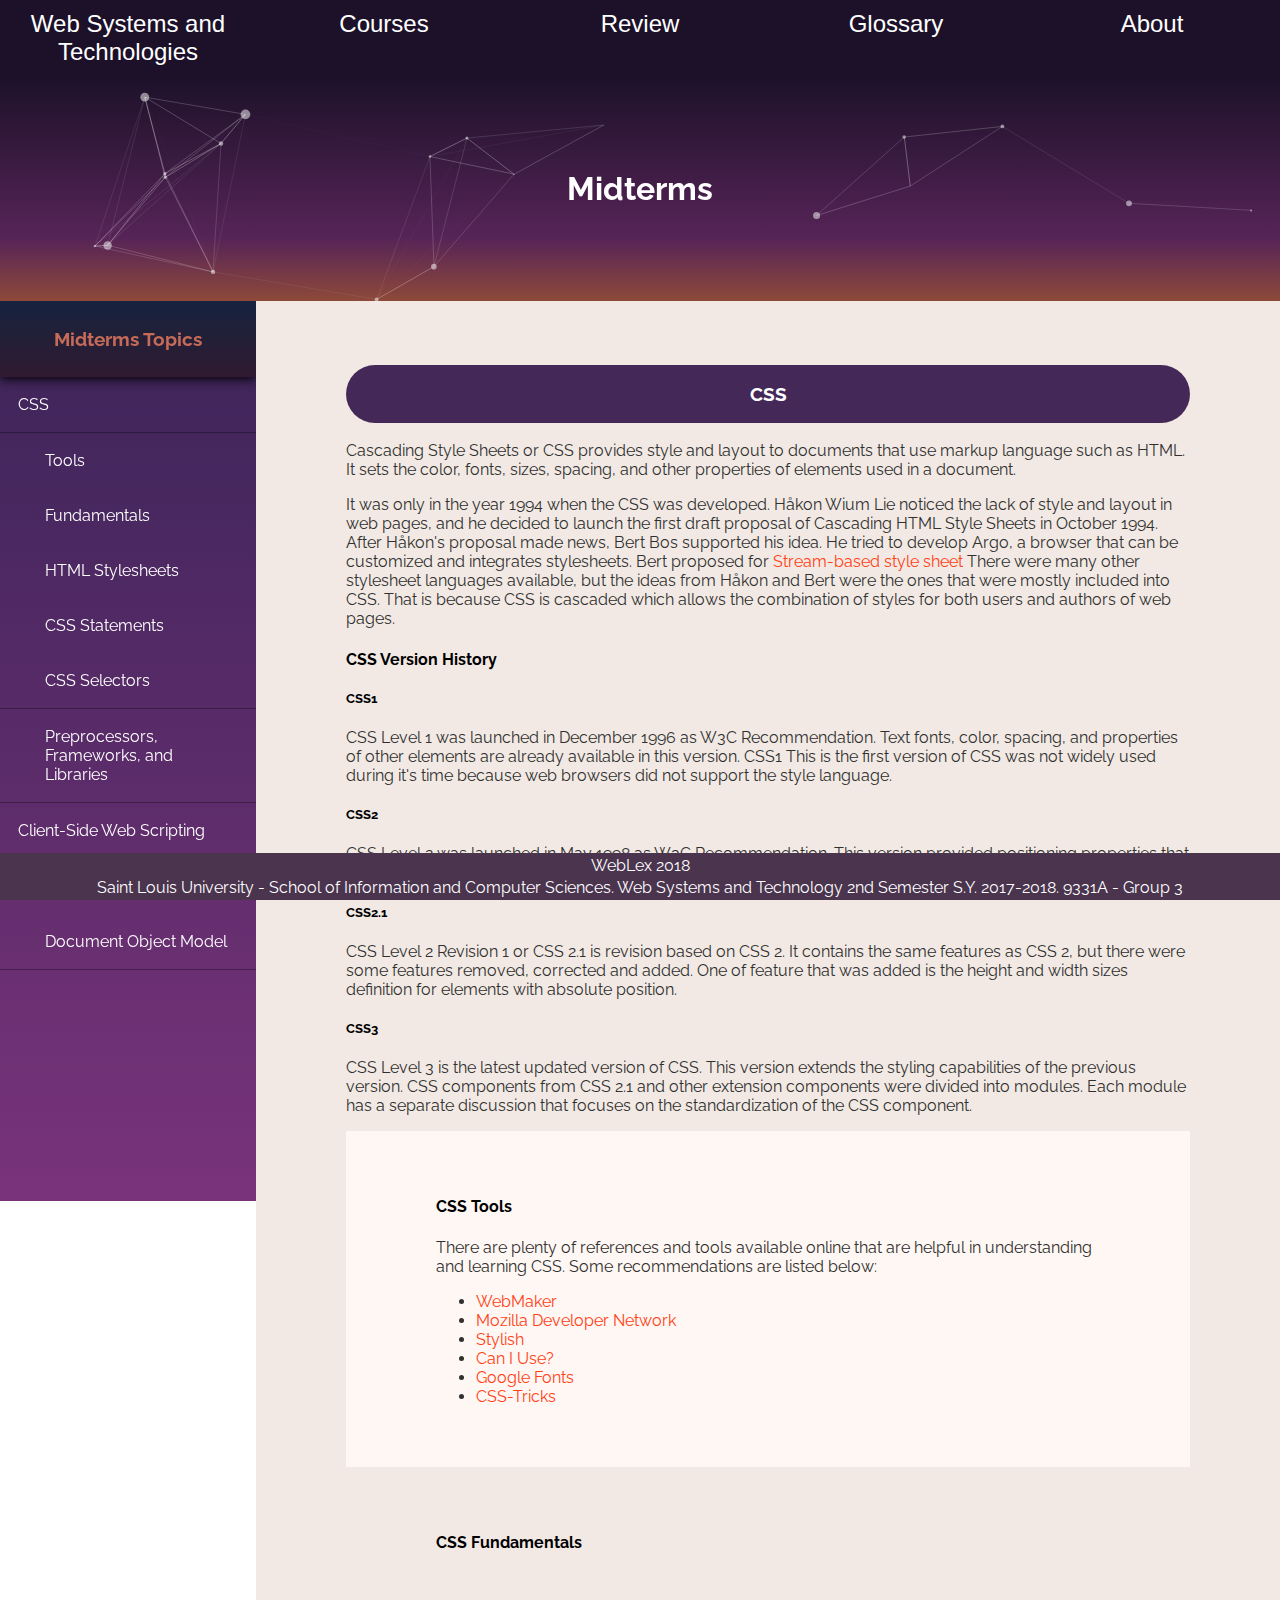
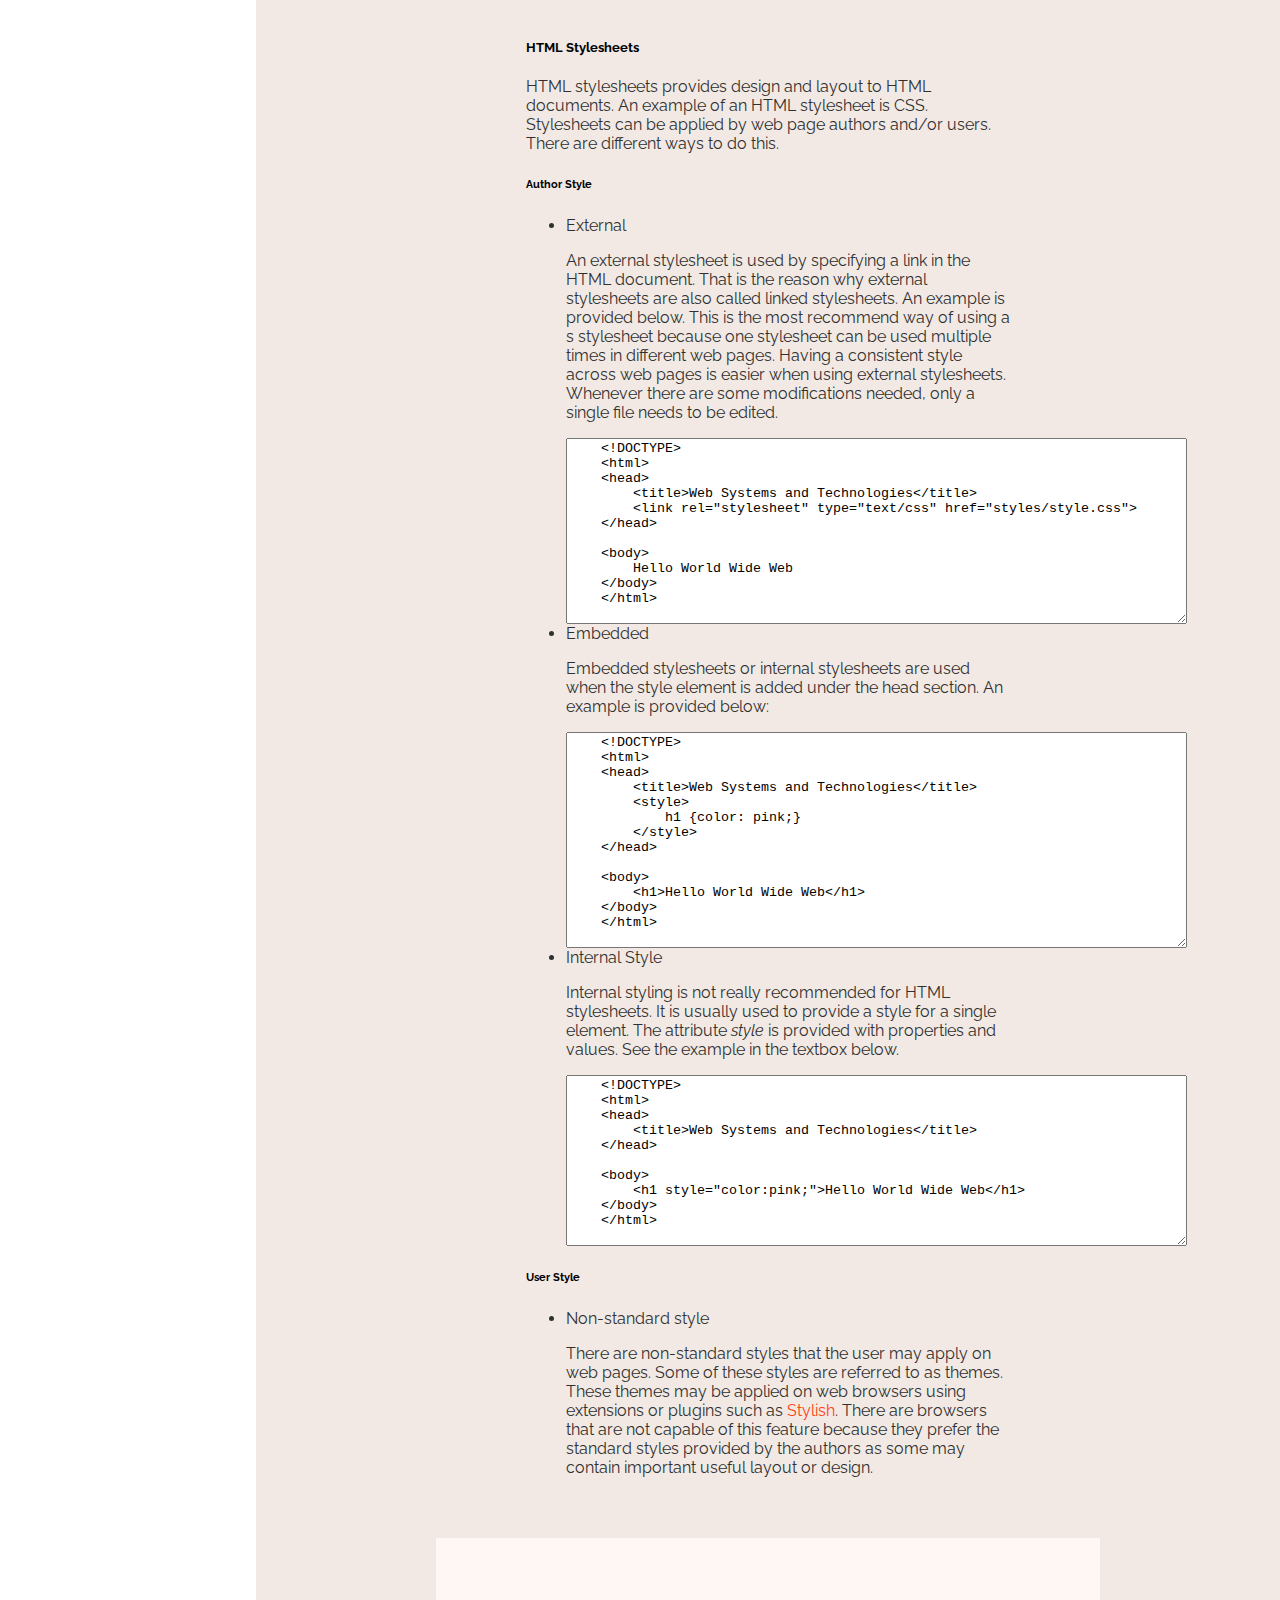
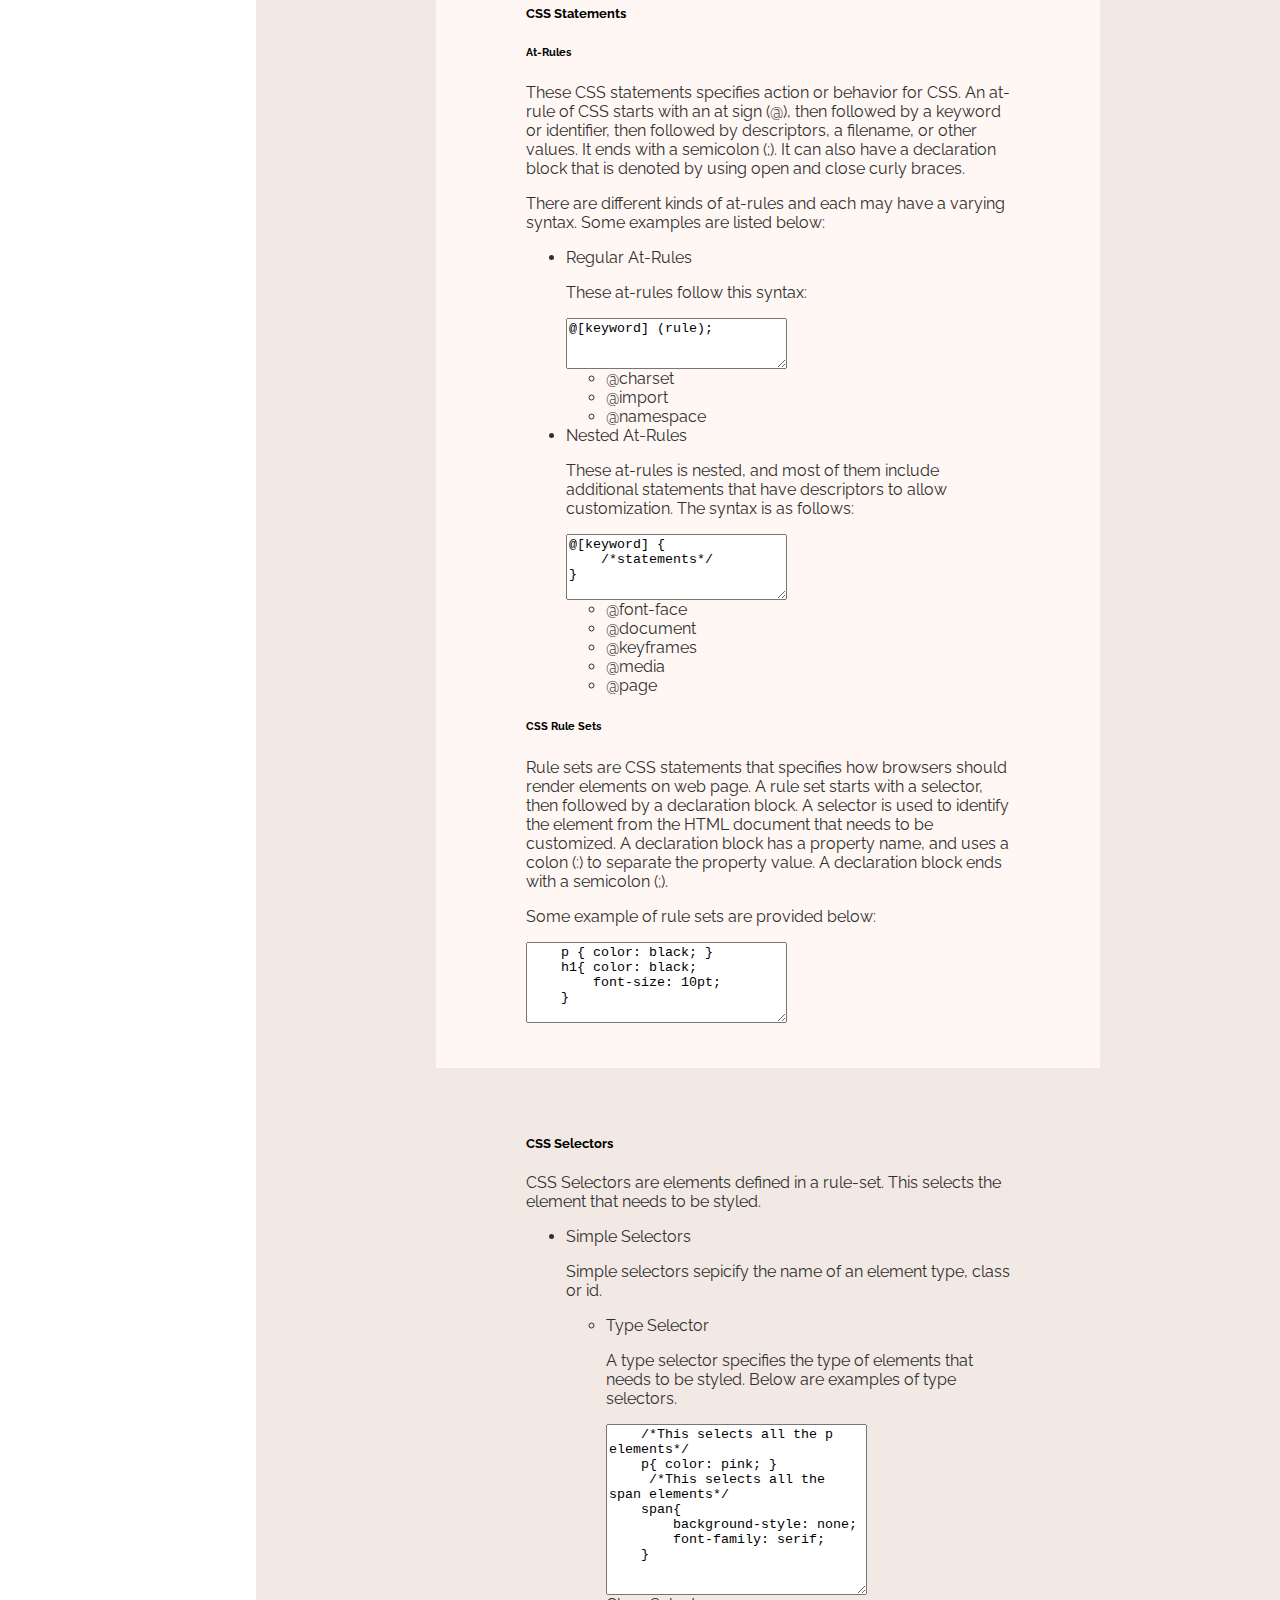
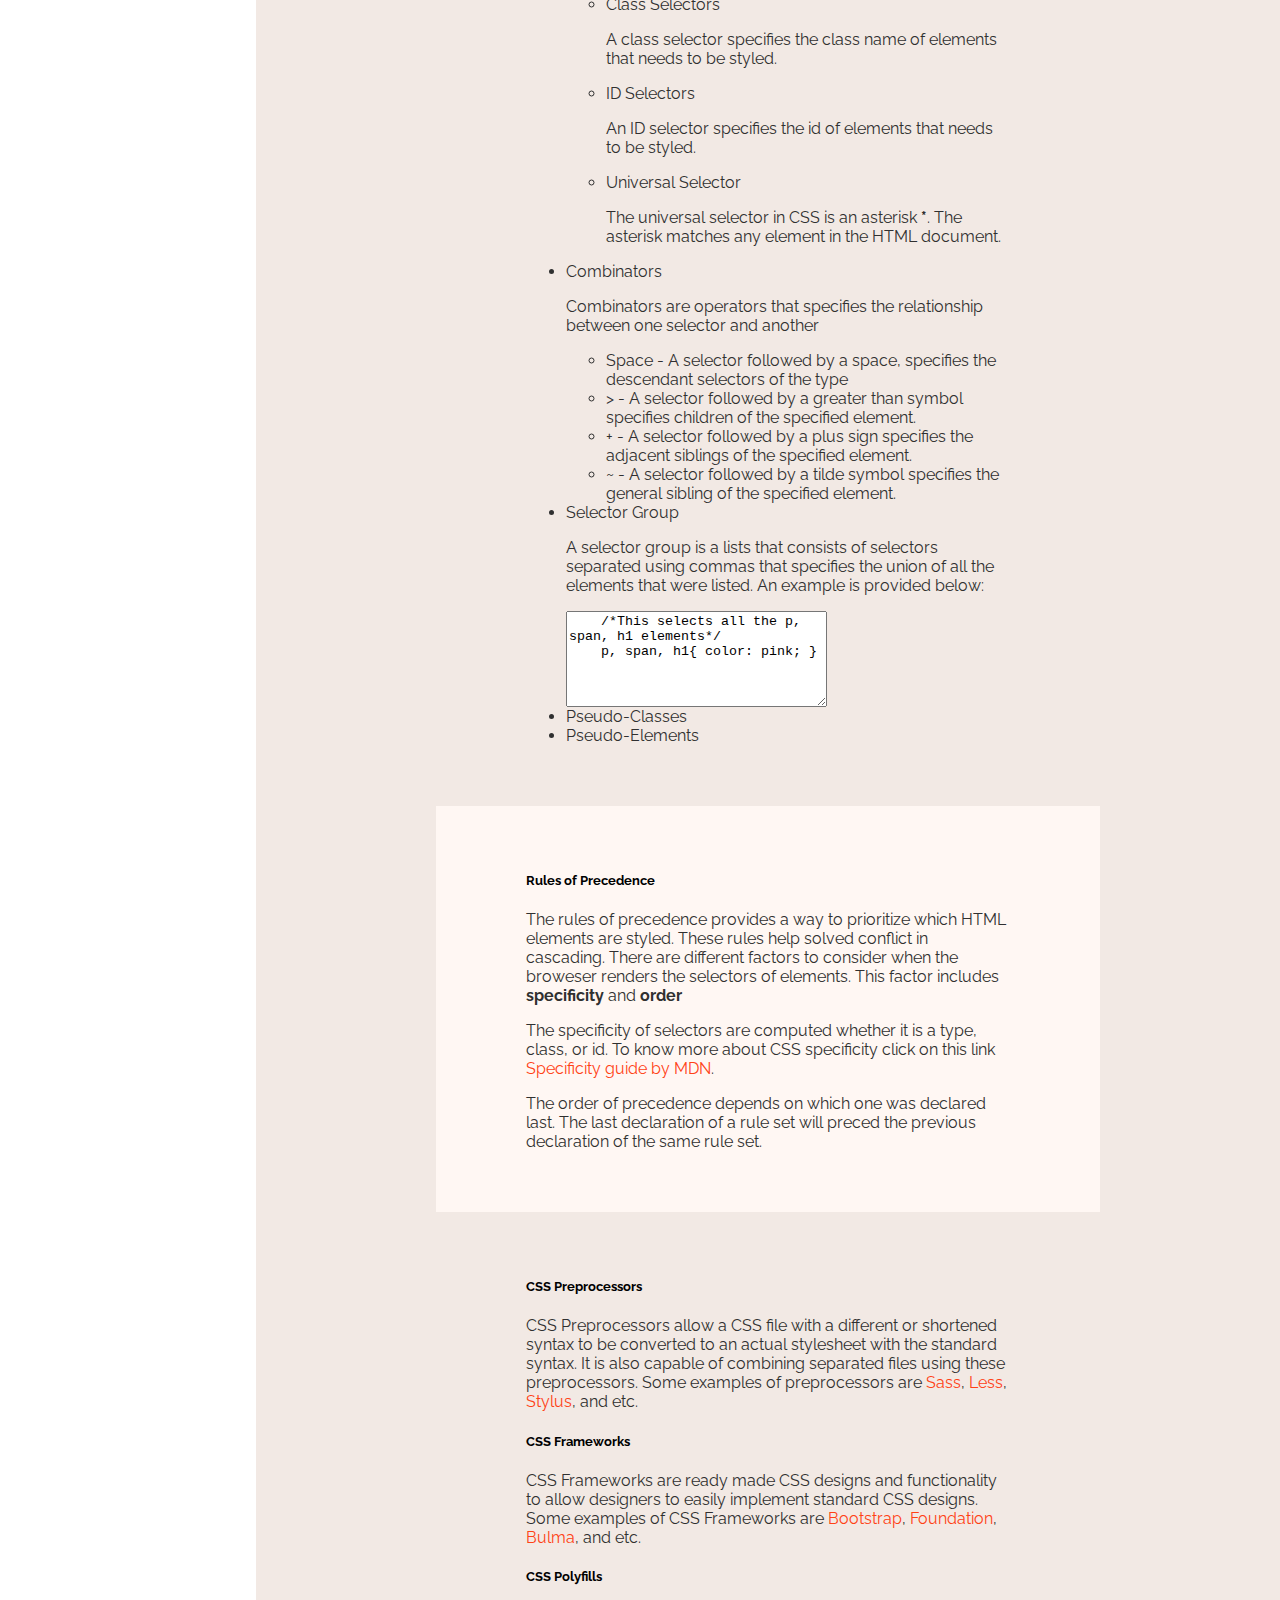
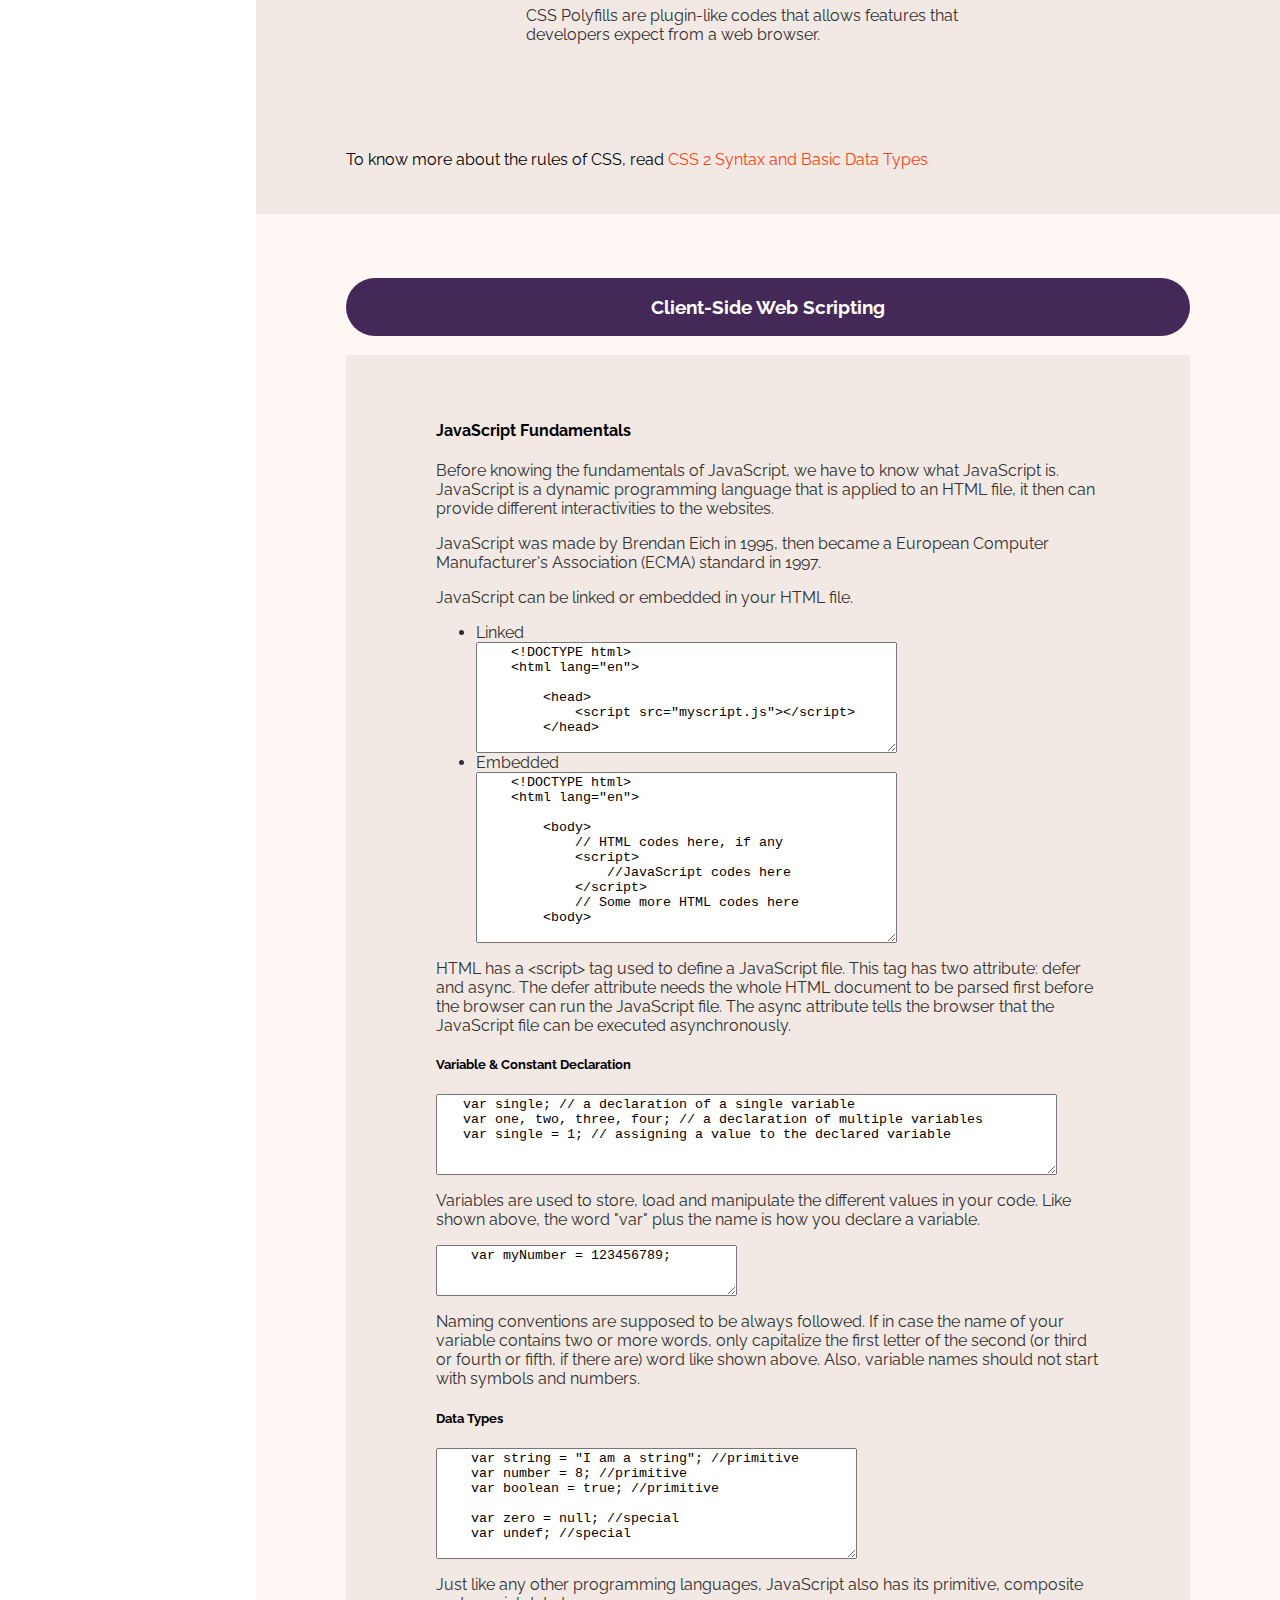
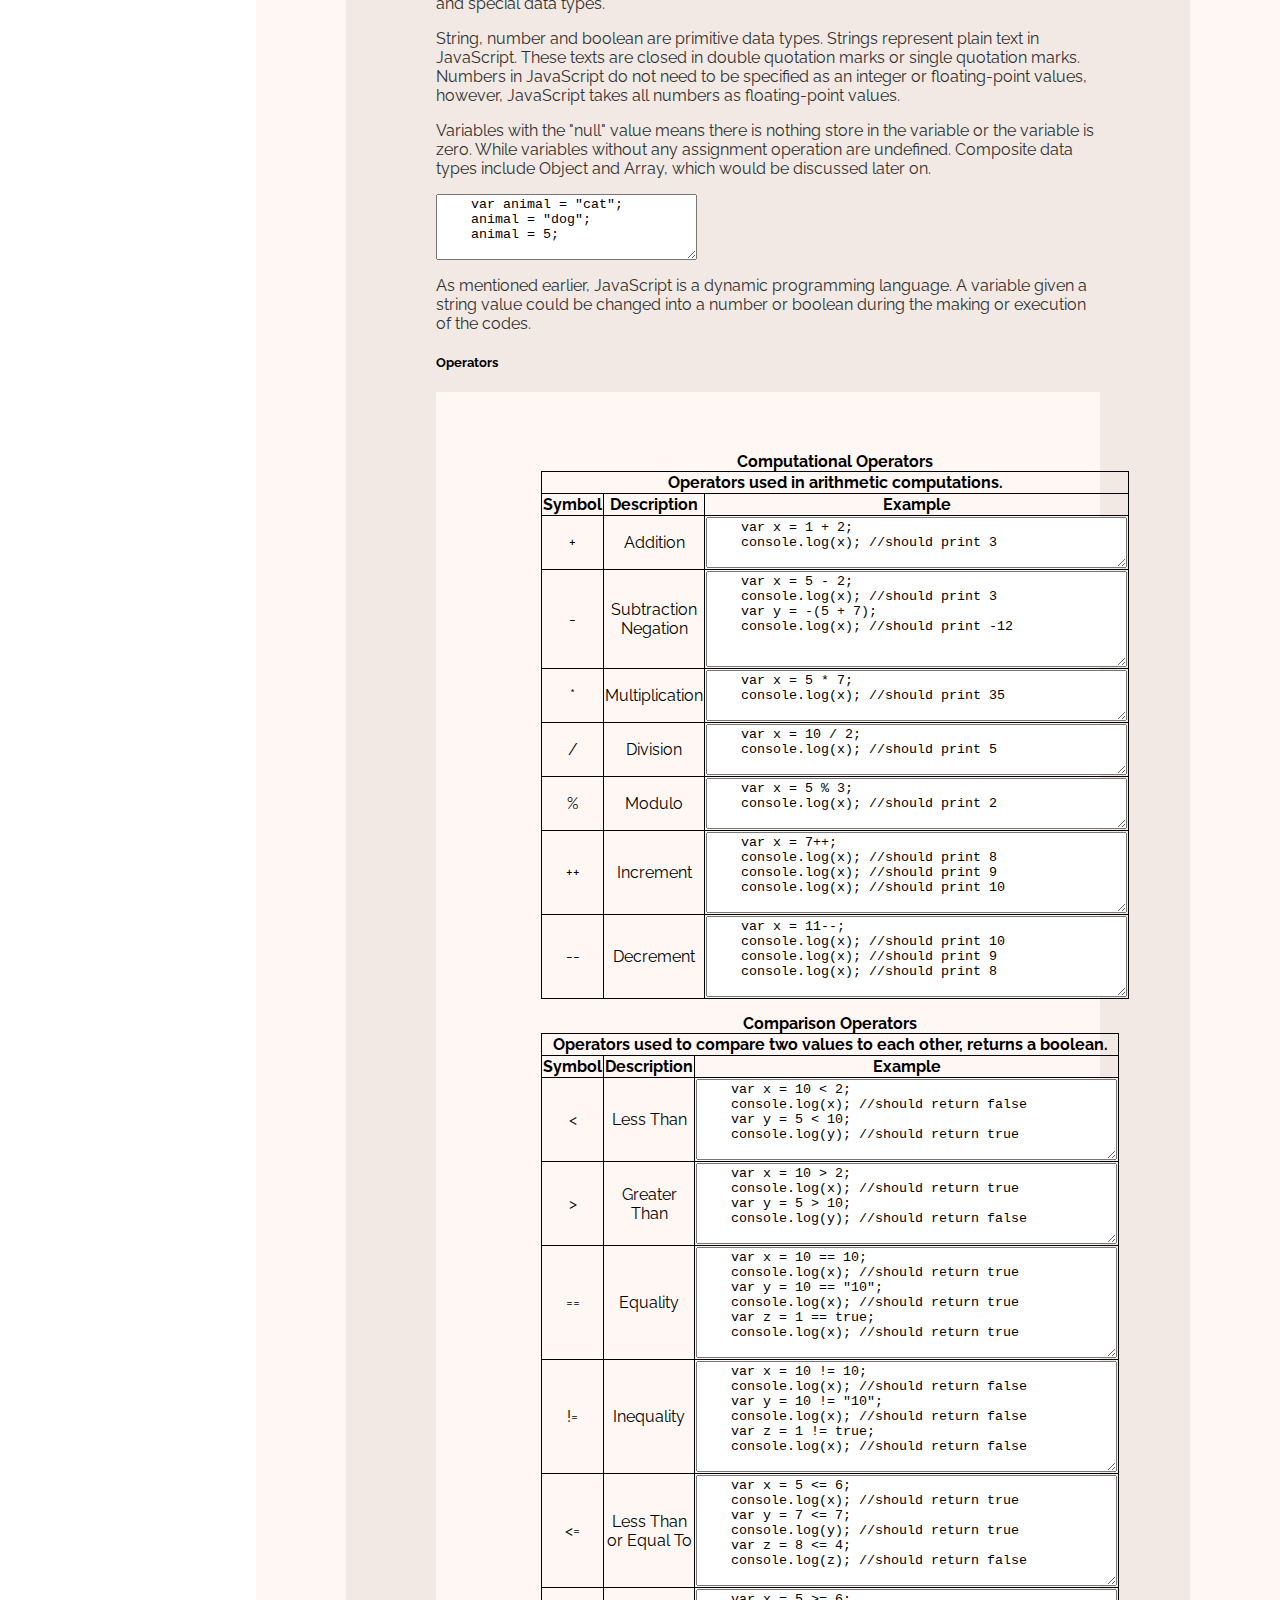
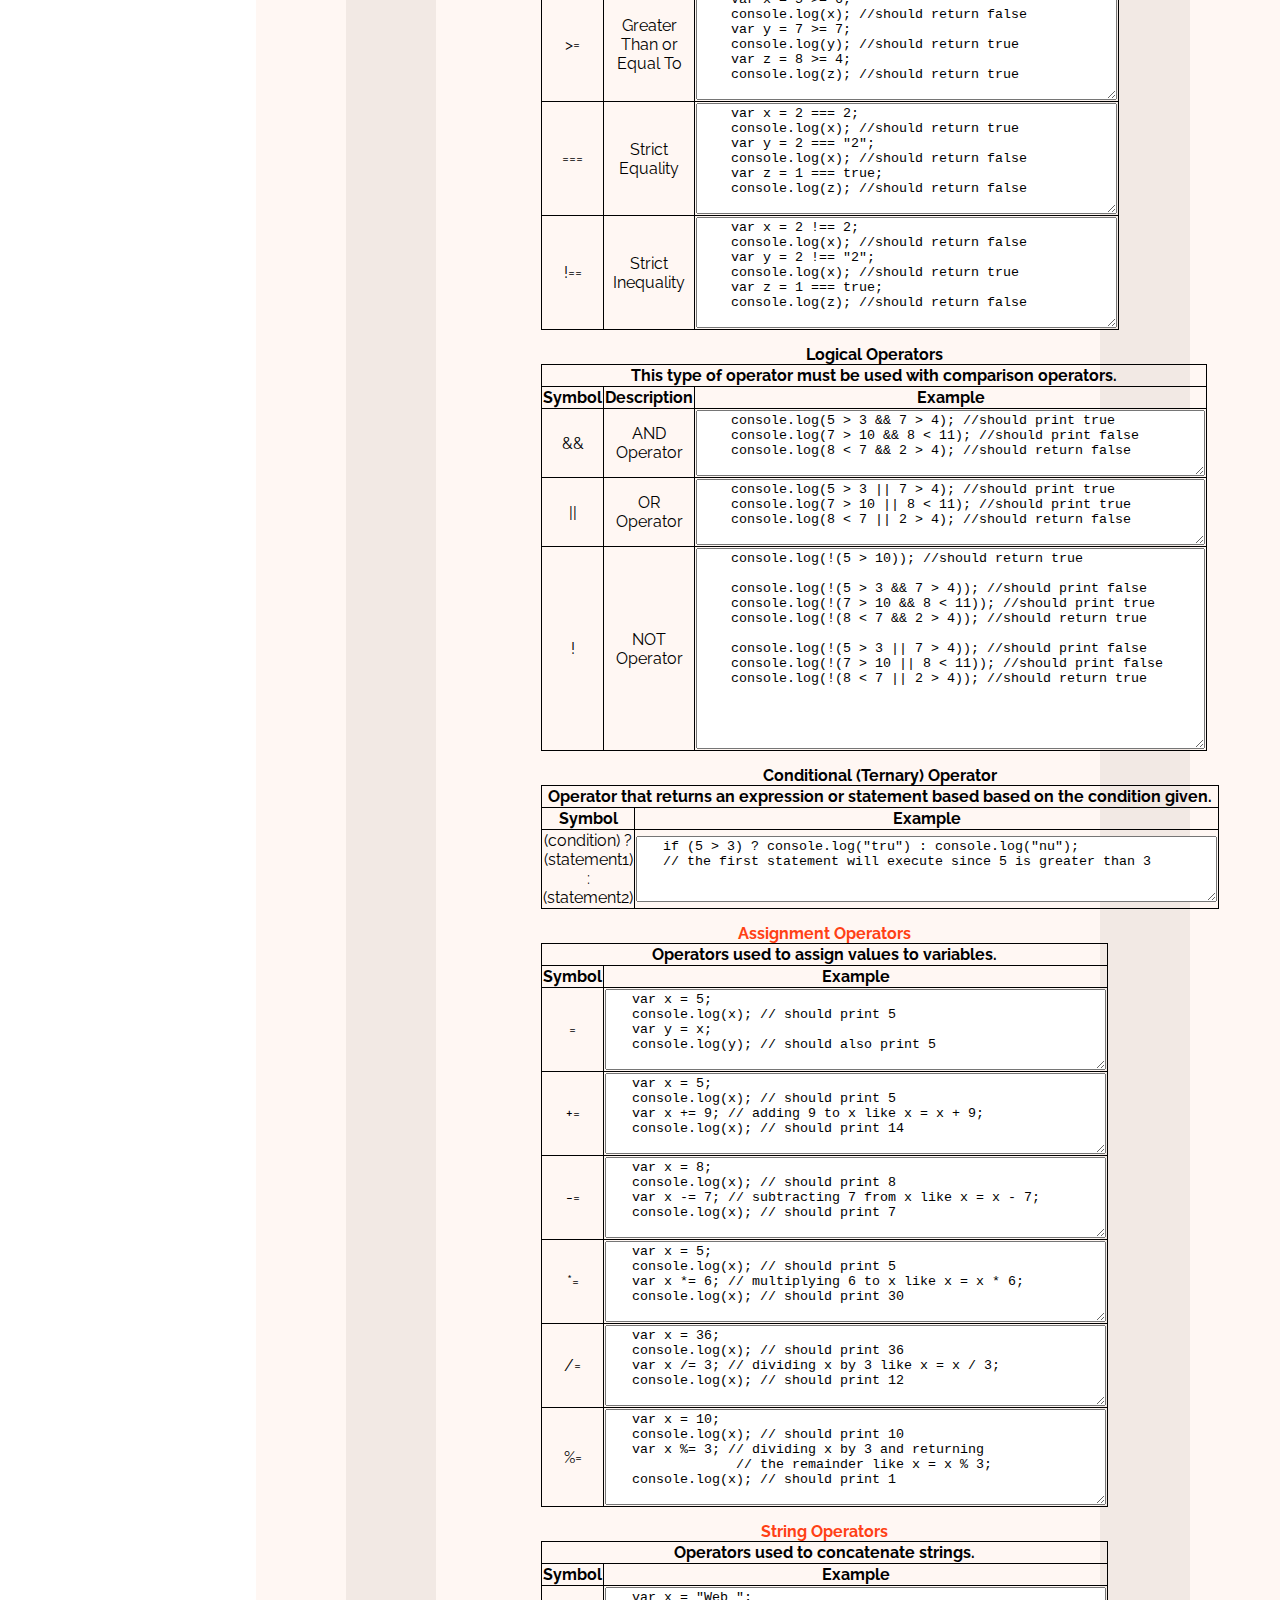
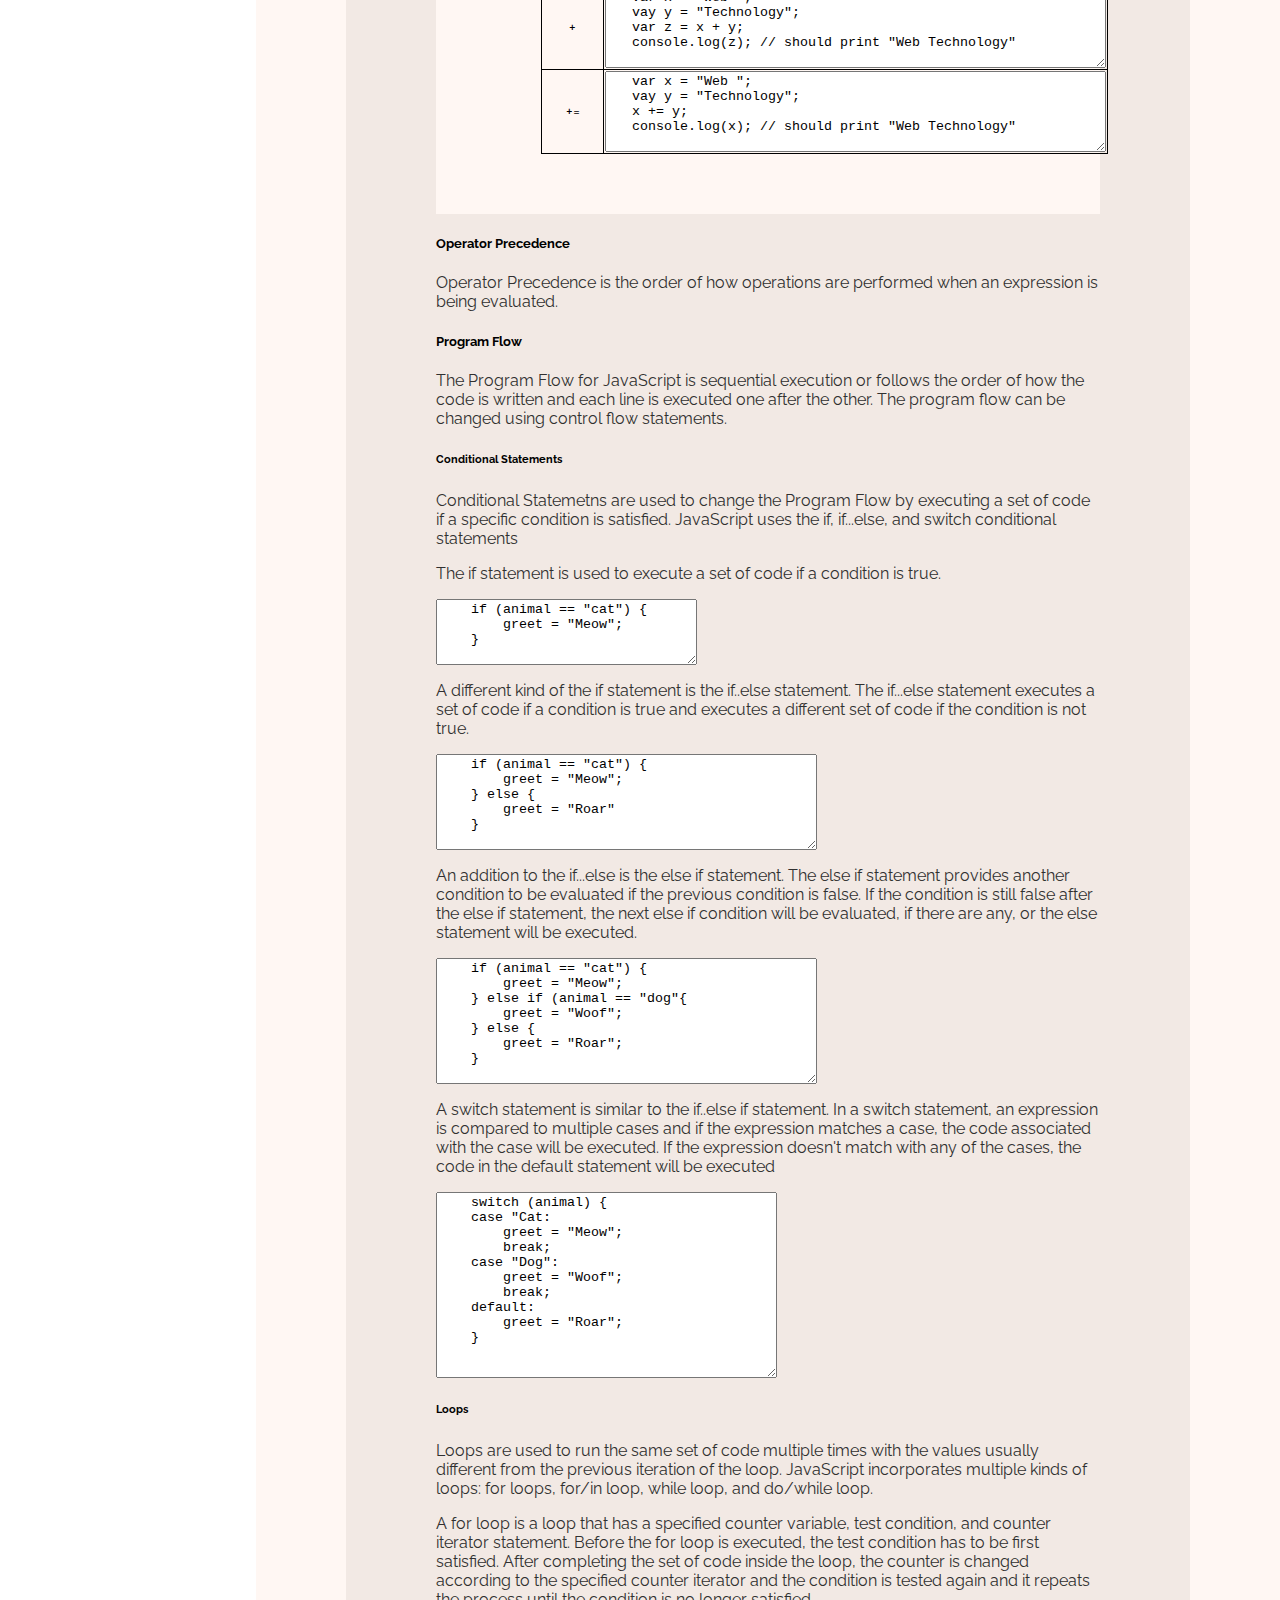
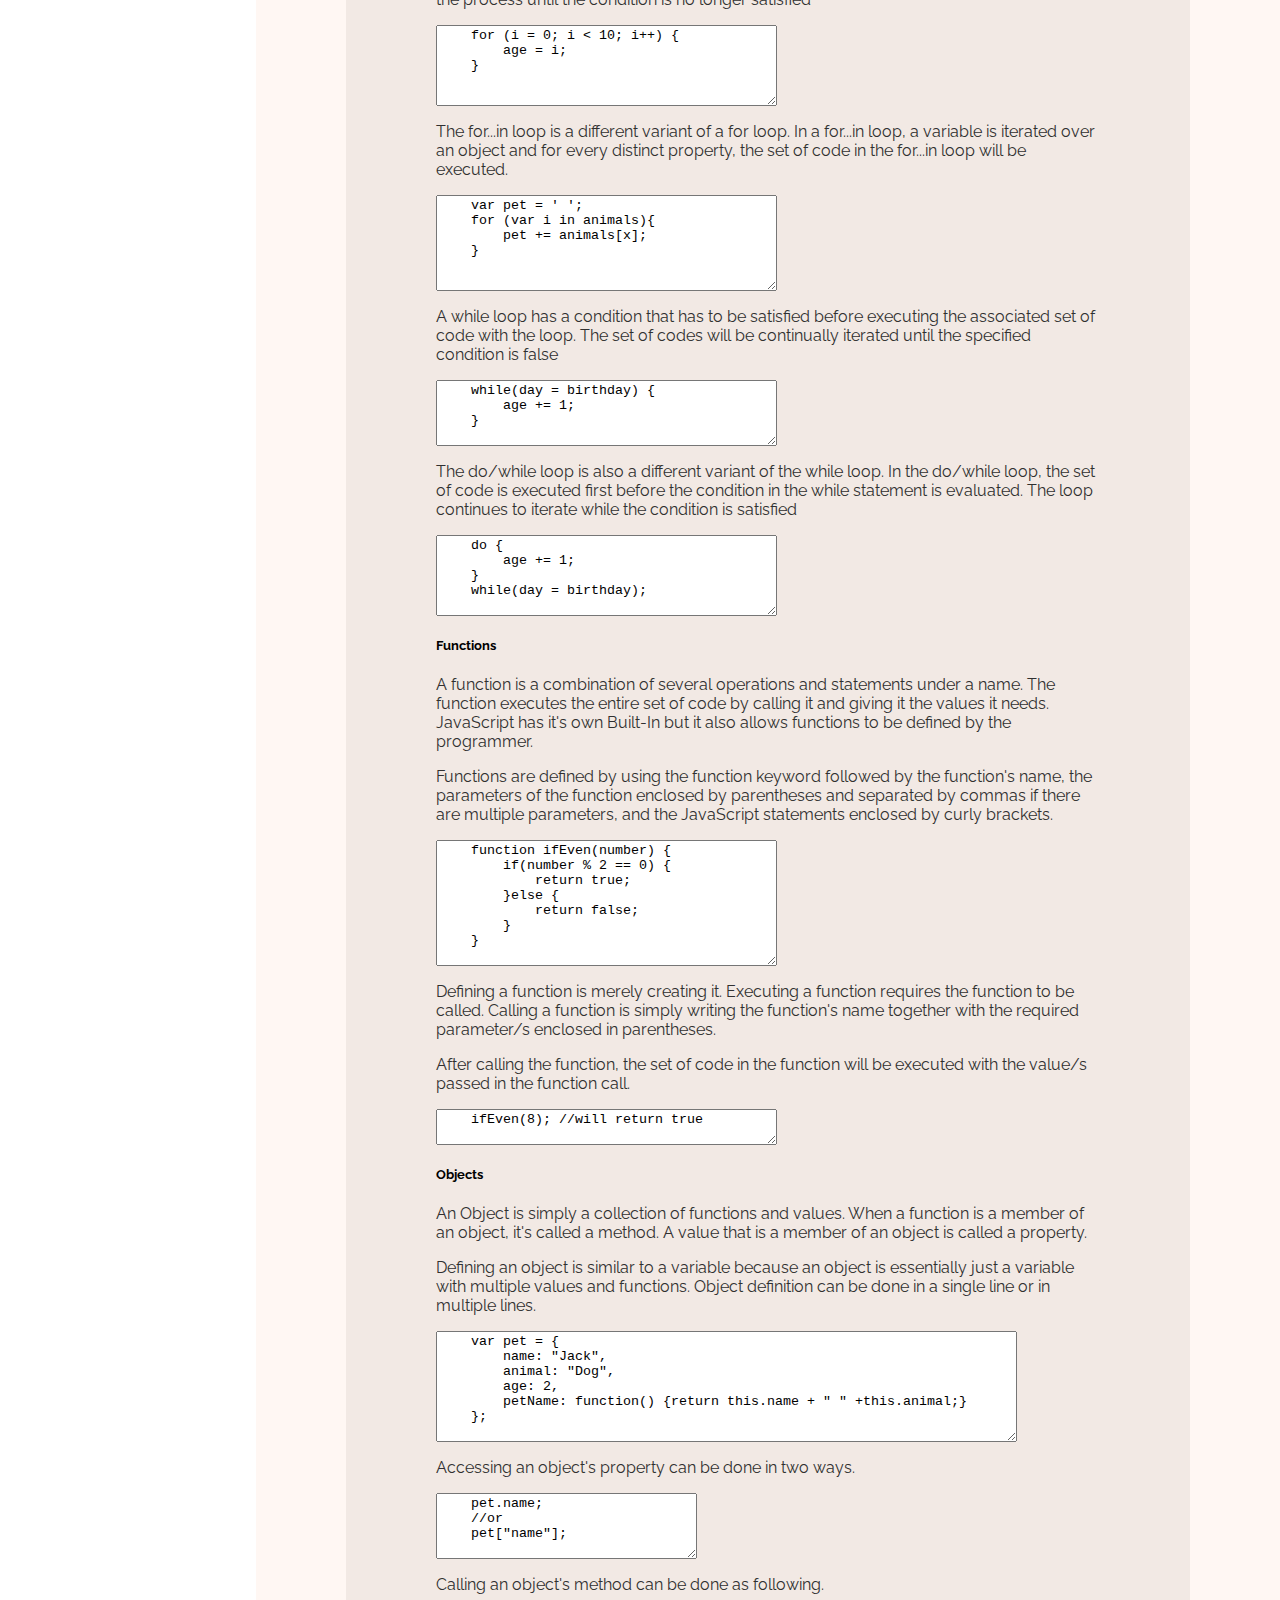
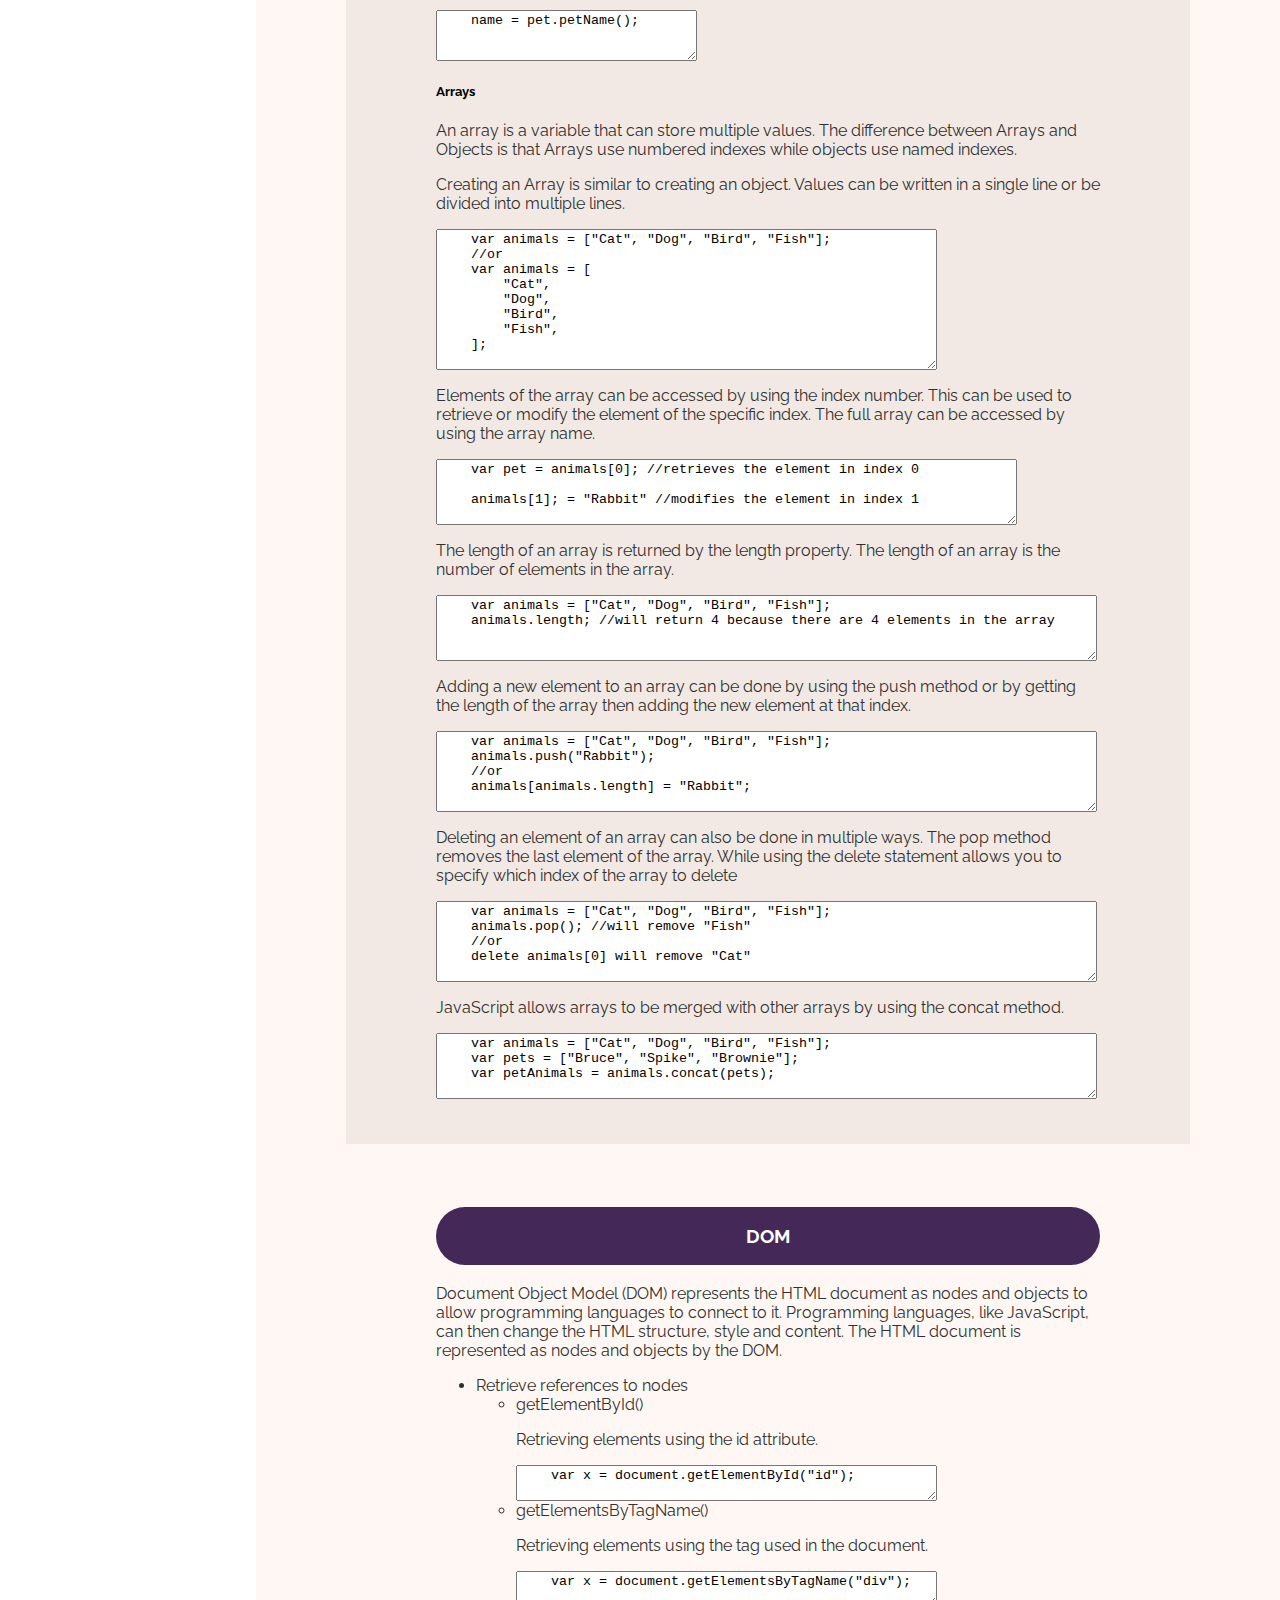
<file: html/midterms.html>
<!DOCTYPE>
<html>

<head>
    <title>Web Systems and Technologies</title>
    <link rel="stylesheet" type="text/css" href="../styles/style.css">
    <link rel="stylesheet" type="text/css" href="../styles/nav.css">
    <link href="https://fonts.googleapis.com/css?family=Raleway" rel="stylesheet">
    <script src="../scripts/jquery-3.2.1.min.js"></script>
    <script src="../scripts/stickynav.js"></script>
    <script src="../scripts/perfect-scrollbar.js"></script>
    <script src="../scripts/scroll.js"></script>
</head>


<body>
    <nav>
        <ul>
            <li><a href="index.html">Web Systems and Technologies</a></li>
            <li>
                <div class="dropdown">
                    <div class="dropdown-button"><a href="topics.html">Courses</a>
                        <div class="dropdown-content">
                            <a href="prelims.html">Prelims</a>
                            <a href="midterms.html">Midterms</a>
                            <a href="finals.html">Finals</a>
                        </div>
                    </div>
                </div>
            </li>
            <li>
                <div class="dropdown">
                    <div class="dropdown-button"><a href="review.html">Review</a>
                        <div class="dropdown-content">
                            <a href="prelims-review.html">Prelims Review</a>
                            <a href="midterms-review.html">Midterms Review</a>
                            <a href="finals-review.html">Finals Review</a>
                        </div>
                    </div>
                </div>
            </li>
            <li><a href="glossary.html">Glossary</a></li>
            <li><a href="about.html">About</a></li>
        </ul>
    </nav>

    <div id="mini-hero-banner">
        <div id="particles-js"></div>

        <script type="text/javascript" src="../scripts/particles.js"></script>
        <script type="text/javascript" src="../scripts/particles-app.js"></script>
        <div class="wrapper">
            <h1>Midterms</h1>
        </div>
    </div>

    <div class="page-content">

        <div id="term-topics">
            <h3>Midterms Topics</h3>
            <div id="topics-nav">
                <ul>
                    <li><a href="#css">CSS</a></li>
                    <ul>
                        <li><a href="#css-tools">Tools</a></li>
                        <li><a href="#css-fundamentals">Fundamentals</a></li>
                        <ul>
                            <li><a href="#html-stylesheet">HTML Stylesheets</a></li>
                            <li><a href="#css-statements">CSS Statements</a></li>
                            <li><a href="#css-selectors">CSS Selectors</a></li>
                        </ul>
                        <li><a href="#css-etc">Preprocessors, Frameworks, and Libraries</a></li>
                    </ul>
                    <li><a class="topiclink" href="#scripting">Client-Side Web Scripting</a></li>
                    <ul>
                        <li><a href="#javascript">JavaScript Fundamentals</a></li>
                        <li><a href="#dom">Document Object Model</a></li>
                        <!-- to do
                        <li><a href="#js-libraries">JS Preprocessors, Frameworks and Libraries</a></li>
                        <li><a href="#csws">Other CSWS Technology</a></li>
                        -->
                    </ul>
                </ul>
            </div>
        </div>

        <div id="topic-content">

            <div id="css"><a class="topiclink" name="css"></a>
                <h3>CSS</h3>
                <p>Cascading Style Sheets or CSS provides style and layout to documents that use markup language such as HTML. It sets the color, fonts, sizes, spacing, and other properties of elements used in a document.</p>

                <p>It was only in the year 1994 when the CSS was developed. Håkon Wium Lie noticed the lack of style and layout in web pages, and he decided to launch the first draft proposal of Cascading HTML Style Sheets in October 1994. After Håkon's proposal made news, Bert Bos supported his idea. He tried to develop Argo, a browser that can be customized and integrates stylesheets. Bert proposed for <a href="https://www.w3.org/People/Bos/stylesheets.html">Stream-based style sheet</a> There were many other stylesheet languages available, but the ideas from Håkon and Bert were the ones that were mostly included into CSS. That is because CSS is cascaded which allows the combination of styles for both users and authors of web pages.</p>

                <h4>CSS Version History</h4>
                <h5>CSS1</h5>
                <p>CSS Level 1 was launched in December 1996 as W3C Recommendation. Text fonts, color, spacing, and properties of other elements are already available in this version. CSS1 This is the first version of CSS was not widely used during it's time because web browsers did not support the style language.</p>

                <h5>CSS2</h5>
                <p>CSS Level 2 was launched in May 1998 as W3C Recommendation. This version provided positioning properties that helps for the layout of the webpage. Styles for various media types were also included in this version.</p>

                <h5>CSS2.1</h5>
                <p>CSS Level 2 Revision 1 or CSS 2.1 is revision based on CSS 2. It contains the same features as CSS 2, but there were some features removed, corrected and added. One of feature that was added is the height and width sizes definition for elements with absolute position.</p>

                <h5>CSS3</h5>
                <p>CSS Level 3 is the latest updated version of CSS. This version extends the styling capabilities of the previous version. CSS components from CSS 2.1 and other extension components were divided into modules. Each module has a separate discussion that focuses on the standardization of the CSS component.</p>

                <div id="css-tools"><a class="topiclink" name="css"></a>
                    <h4>CSS Tools</h4>
                    <p> There are plenty of references and tools available online that are helpful in understanding and learning CSS. Some recommendations are listed below:</p>

                    <ul>
                        <li><a href="https://webmakerapp.com/">WebMaker</a></li>
                        <li><a href="https://developer.mozilla.org/en-US/">Mozilla Developer Network</a></li>
                        <li><a href="https://chrome.google.com/webstore/detail/stylish-custom-themes-for/fjnbnpbmkenffdnngjfgmeleoegfcffe?hl=en">Stylish</a></li>
                        <li><a href="https://caniuse.com/">Can I Use?</a></li>
                        <li><a href="https://fonts.google.com/">Google Fonts</a></li>
                        <li><a href="https://css-tricks.com/">CSS-Tricks</a></li>
                    </ul>
                </div>

                <div id="css-fundamentals"><a class="topiclink" name="css-fundamentals"></a>
                    <h4>CSS Fundamentals</h4>
                    <div id="html-stylesheet"><a class="topiclink" name="html-stylesheet"></a>
                        <h5>HTML Stylesheets</h5>
                        <p>HTML stylesheets provides design and layout to HTML documents. An example of an HTML stylesheet is CSS. Stylesheets can be applied by web page authors and/or users. There are different ways to do this.</p>

                        <h6>Author Style</h6>
                        <ul name="author-style">
                            <li>External</li>
                            <p>An external stylesheet is used by specifying a link in the HTML document. That is the reason why external stylesheets are also called linked stylesheets. An example is provided below. This is the most recommend way of using a s stylesheet because one stylesheet can be used multiple times in different web pages. Having a consistent style across web pages is easier when using external stylesheets. Whenever there are some modifications needed, only a single file needs to be edited.</p>
                            <textarea name="external-css" rows="12" cols="75">
    &lt;!DOCTYPE&gt;
    &lt;html&gt;
    &lt;head&gt;
        &lt;title&gt;Web Systems and Technologies&lt;/title&gt;
        &lt;link rel="stylesheet" type="text/css" href="styles/style.css"&gt;
    &lt;/head&gt;
        
    &lt;body&gt;
        Hello World Wide Web
    &lt;/body&gt;
    &lt;/html&gt;
                        </textarea>
                            <li>Embedded</li>
                            <p>Embedded stylesheets or internal stylesheets are used when the style element is added under the head section. An example is provided below: </p>
                            <textarea name="internal-css" rows="14" cols="75">
    &lt;!DOCTYPE&gt;
    &lt;html&gt;
    &lt;head&gt;
        &lt;title&gt;Web Systems and Technologies&lt;/title&gt;
        &lt;style&gt;
            h1 {color: pink;}
        &lt;/style&gt;
    &lt;/head&gt;
        
    &lt;body&gt;
        &lt;h1&gt;Hello World Wide Web&lt;/h1&gt;
    &lt;/body&gt;
    &lt;/html&gt;
                        </textarea>
                            <li>Internal Style</li>
                            <p>Internal styling is not really recommended for HTML stylesheets. It is usually used to provide a style for a single element. The attribute <i>style</i> is provided with properties and values. See the example in the textbox below.</p>
                            <textarea name="inline-css" rows="11" cols="75">
    &lt;!DOCTYPE&gt;
    &lt;html&gt;
    &lt;head&gt;
        &lt;title&gt;Web Systems and Technologies&lt;/title&gt;
    &lt;/head&gt;
        
    &lt;body&gt;
        &lt;h1 style="color:pink;"&gt;Hello World Wide Web&lt;/h1&gt;
    &lt;/body&gt;
    &lt;/html&gt;
                        </textarea>

                        </ul>

                        <h6>User Style</h6>
                        <ul name="user-style">
                            <li>Non-standard style</li>
                            <p>There are non-standard styles that the user may apply on web pages. Some of these styles are referred to as themes. These themes may be applied on web browsers using extensions or plugins such as <a href="https://chrome.google.com/webstore/detail/stylish-custom-themes-for/fjnbnpbmkenffdnngjfgmeleoegfcffe?hl=en">Stylish</a>. There are browsers that are not capable of this feature because they prefer the standard styles provided by the authors as some may contain important useful layout or design.</p>
                        </ul>
                    </div>

                    <div id="css-statements"><a class="topiclink" name="css-statements"></a>
                        <h5>CSS Statements</h5>
                        <h6 name="at-rules">At-Rules</h6>
                        <p>These CSS statements specifies action or behavior for CSS. An at-rule of CSS starts with an at sign (@), then followed by a keyword or identifier, then followed by descriptors, a filename, or other values. It ends with a semicolon (;). It can also have a declaration block that is denoted by using open and close curly braces. </p>

                        <p>There are different kinds of at-rules and each may have a varying syntax. Some examples are listed below: </p>

                        <ul>
                            <li>Regular At-Rules</li>
                            <p>These at-rules follow this syntax:</p>
                            <textarea name="regular-at" rows="3" cols="25">
@[keyword] (rule);
                        </textarea>
                            <ul>
                                <li>@charset</li>
                                <li>@import</li>
                                <li>@namespace</li>
                            </ul>
                            <li>Nested At-Rules</li>
                            <p>These at-rules is nested, and most of them include additional statements that have descriptors to allow customization. The syntax is as follows:</p>
                            <textarea name="regular-at" rows="4" cols="25">
@[keyword] {
    /*statements*/
}
                        </textarea>
                            <ul>
                                <li>@font-face</li>
                                <li>@document</li>
                                <li>@keyframes</li>
                                <li>@media</li>
                                <li>@page</li>
                            </ul>


                        </ul>
                        <h6>CSS Rule Sets</h6>
                        <p>Rule sets are CSS statements that specifies how browsers should render elements on web page. A rule set starts with a selector, then followed by a declaration block. A selector is used to identify the element from the HTML document that needs to be customized. A declaration block has a property name, and uses a colon (:) to separate the property value. A declaration block ends with a semicolon (;).</p>

                        <p>Some example of rule sets are provided below:</p>
                        <textarea name="rulesets" rows="5" cols="30">
    p { color: black; }
    h1{ color: black;
        font-size: 10pt;
    }
                    </textarea>
                    </div>

                    <div id="css-selectors"><a class="topiclink" name="css-selectors"></a>
                        <h5>CSS Selectors</h5>
                        <p>CSS Selectors are elements defined in a rule-set. This selects the element that needs to be styled.</p>
                        <ul id="selector-list">
                            <li>Simple Selectors</li>
                            <p>Simple selectors sepicify the name of an element type, class or id.</p>
                            <ul id="simple-selector">
                                <li>Type Selector</li>
                                <p>A type selector specifies the type of elements that needs to be styled. Below are examples of type selectors.</p>
                                <textarea name="type-selector" rows="11" cols="30">
    /*This selects all the p elements*/
    p{ color: pink; }
     /*This selects all the span elements*/
    span{
        background-style: none;
        font-family: serif;
    }
                                    </textarea>
                                <li>Class Selectors</li>
                                <p>A class selector specifies the class name of elements that needs to be styled.</p>
                                <li>ID Selectors</li>
                                <p>An ID selector specifies the id of elements that needs to be styled.</p>
                                <li>Universal Selector</li>
                                <p>The universal selector in CSS is an asterisk <b>*</b>. The asterisk matches any element in the HTML document.</p>
                            </ul>
                            <li>Combinators</li>
                            <p>Combinators are operators that specifies the relationship between one selector and another</p>
                            <ul id="combinators">
                                <li>Space - A selector followed by a space, specifies the descendant selectors of the type</li>
                                <li> &gt; - A selector followed by a greater than symbol specifies children of the specified element.</li>
                                <li> + - A selector followed by a plus sign specifies the adjacent siblings of the specified element.</li>
                                <li> ~ - A selector followed by a tilde symbol specifies the general sibling of the specified element.</li>
                            </ul>

                            <li>Selector Group</li>
                            <p> A selector group is a lists that consists of selectors separated using commas that specifies the union of all the elements that were listed. An example is provided below:</p>

                            <textarea name="type-selector" rows="6" cols="30">
    /*This selects all the p, span, h1 elements*/
    p, span, h1{ color: pink; }
                            </textarea>
                            <li>Pseudo-Classes</li>
                            <li>Pseudo-Elements</li>
                        </ul>
                    </div>

                    <div id="rules-of-precedence">
                        <h5>Rules of Precedence</h5>
                        <p>The rules of precedence provides a way to prioritize which HTML elements are styled. These rules help solved conflict in cascading. There are different factors to consider when the broweser renders the selectors of elements. This factor includes <b>specificity</b> and <b>order</b></p>

                        <p>The specificity of selectors are computed whether it is a type, class, or id. To know more about CSS specificity click on this link <a href="https://developer.mozilla.org/en-US/docs/Web/CSS/Specificity">Specificity guide by MDN</a>.</p>

                        <p>The order of precedence depends on which one was declared last. The last declaration of a rule set will preced the previous declaration of the same rule set.</p>
                    </div>

                    <div id="css-etc">
                        <h5>CSS Preprocessors</h5>
                        <p>CSS Preprocessors allow a CSS file with a different or shortened syntax to be converted to an actual stylesheet with the standard syntax. It is also capable of combining separated files using these preprocessors. Some examples of preprocessors are <a href="https://sass-lang.com/guide">Sass</a>, <a href="http://lesscss.org/">Less</a>, <a href="http://stylus-lang.com/">Stylus</a>, and etc.</p>
                        <h5>CSS Frameworks</h5>
                        <p>CSS Frameworks are ready made CSS designs and functionality to allow designers to easily implement standard CSS designs. Some examples of CSS Frameworks are <a href="http://getbootstrap.com/">Bootstrap</a>, <a href="https://foundation.zurb.com/">Foundation</a>, <a href="https://bulma.io/">Bulma</a>, and etc.</p>
                        <h5>CSS Polyfills</h5>
                        <p>CSS Polyfills are plugin-like codes that allows features that developers expect from a web browser.</p>
                    </div>

                </div>


                To know more about the rules of CSS, read <a href="https://www.w3.org/TR/REC-CSS2/syndata.html#q8">CSS 2 Syntax and Basic Data Types</a>
            </div>

            <div id="scripting"><a class="topiclink" name="scripting"></a>
                <h3 name="web-scripting">Client-Side Web Scripting</h3>
                <div id="javascript"><a class="topiclink" name="javascript"></a>
                    <h4>JavaScript Fundamentals</h4>
                    <p>Before knowing the fundamentals of JavaScript, we have to know what JavaScript is. JavaScript is a dynamic programming language that is applied to an HTML file, it then can provide different interactivities to the websites.</p>
                    <p>JavaScript was made by Brendan Eich in 1995, then became a European Computer Manufacturer's Association (ECMA) standard in 1997.</p>
                    <p>JavaScript can be linked or embedded in your HTML file.</p>
                    <ul>
                        <li>Linked</li>
                        <textarea name="linked-js" rows="7" cols="50">
    &lt;!DOCTYPE html&gt;
    &lt;html lang="en"&gt;

        &lt;head&gt;
            &lt;script src="myscript.js"&gt;&lt;/script&gt;
        &lt;/head&gt;
                        </textarea>
                        <li>Embedded</li>
                        <textarea name="linked-js" rows="11" cols="50">
    &lt;!DOCTYPE html&gt;
    &lt;html lang="en"&gt;
        
        &lt;body&gt;
            // HTML codes here, if any
            &lt;script&gt;
                //JavaScript codes here
            &lt;/script&gt;
            // Some more HTML codes here
        &lt;body&gt;
                        </textarea>
                    </ul>

                    <p>HTML has a &lt;script&gt; tag used to define a JavaScript file. This tag has two attribute: defer and async. The defer attribute needs the whole HTML document to be parsed first before the browser can run the JavaScript file. The async attribute tells the browser that the JavaScript file can be executed asynchronously.</p>

                    <h5>Variable & Constant Declaration</h5>
                    <textarea name="var-declaration" rows="5" cols="75">
   var single; // a declaration of a single variable
   var one, two, three, four; // a declaration of multiple variables
   var single = 1; // assigning a value to the declared variable
                    </textarea>
                    <p><a name="variable"></a>Variables are used to store, load and manipulate the different values in your code. Like shown above, the word "var" plus the name is how you declare a variable.</p>
                    <textarea name="var-declaration" rows="3" cols="35">
    var myNumber = 123456789;
                    </textarea>
                    <p>Naming conventions are supposed to be always followed. If in case the name of your variable contains two or more words, only capitalize the first letter of the second (or third or fourth or fifth, if there are) word like shown above. Also, variable names should not start with symbols and numbers.</p>

                    <h5>Data Types</h5>
                    <textarea name="data-types-ex" rows="7" cols="50">
    var string = "I am a string"; //primitive
    var number = 8; //primitive
    var boolean = true; //primitive
    
    var zero = null; //special
    var undef; //special
                    </textarea>
                    <p>Just like any other programming languages, JavaScript also has its primitive, composite and special data types.</p>
                    <p>String, number and boolean are primitive data types. Strings represent plain text in JavaScript. These texts are closed in double quotation marks or single quotation marks. Numbers in JavaScript do not need to be specified as an integer or floating-point values, however, JavaScript takes all numbers as floating-point values.</p>
                    <p>Variables with the "null" value means there is nothing store in the variable or the variable is zero. While variables without any assignment operation are undefined. Composite data types include Object and Array, which would be discussed later on.</p>
                    <textarea name="data-types-ex" rows="4" cols="30">
    var animal = "cat";
    animal = "dog";
    animal = 5;
                    </textarea>
                    <p>As mentioned earlier, JavaScript is a dynamic programming language. A variable given a string value could be changed into a number or boolean during the making or execution of the codes.</p>
                    <p></p>

                    <h5>Operators</h5>
                    <div id="operators-tables">
                        <table class="tables" id="computational-table">
                            <caption><a name="compute-operators"></a>Computational Operators</caption>
                            <tr>
                                <th colspan="3">Operators used in arithmetic computations.</th>
                            </tr>
                            <tr>
                                <th>Symbol</th>
                                <th>Description</th>
                                <th>Example</th>
                            </tr>
                            <tr>
                                <td>+</td>
                                <td>Addition</td>
                                <td>
                                    <textarea name="operator-ex" rows="3" cols="50">
    var x = 1 + 2;
    console.log(x); //should print 3
                                    </textarea>
                                </td>
                            </tr>
                            <tr>
                                <td>-</td>
                                <td>Subtraction<br>Negation
                                </td>
                                <td>
                                    <textarea name="operator-ex" rows="6" cols="50">
    var x = 5 - 2;
    console.log(x); //should print 3
    var y = -(5 + 7);
    console.log(x); //should print -12
                                    </textarea>
                                </td>
                            </tr>
                            <tr>
                                <td>*</td>
                                <td>Multiplication</td>
                                <td>
                                    <textarea name="operator-ex" rows="3" cols="50">
    var x = 5 * 7;
    console.log(x); //should print 35
                                    </textarea>
                                </td>
                            </tr>
                            <tr>
                                <td>/</td>
                                <td>Division</td>
                                <td>
                                    <textarea name="operator-ex" rows="3" cols="50">
    var x = 10 / 2;
    console.log(x); //should print 5
                                    </textarea>
                                </td>
                            </tr>
                            <tr>
                                <td>%</td>
                                <td>Modulo</td>
                                <td>
                                    <textarea name="operator-ex" rows="3" cols="50">
    var x = 5 % 3;
    console.log(x); //should print 2
                                    </textarea>
                                </td>
                            </tr>
                            <tr>
                                <td>++</td>
                                <td>Increment</td>
                                <td>
                                    <textarea name="operator-ex" rows="5" cols="50">
    var x = 7++;
    console.log(x); //should print 8
    console.log(x); //should print 9
    console.log(x); //should print 10
                                    </textarea>
                                </td>
                            </tr>
                            <tr>
                                <td>--</td>
                                <td>Decrement</td>
                                <td>
                                    <textarea name="operator-ex" rows="5" cols="50">
    var x = 11--;
    console.log(x); //should print 10
    console.log(x); //should print 9
    console.log(x); //should print 8
                                    </textarea>
                                </td>
                            </tr>
                        </table>
                        <table class="tables" id="comparison-table">
                            <caption><a name="comparison-operators"></a>Comparison Operators</caption>
                            <tr>
                                <th colspan="3">Operators used to compare two values to each other, returns a boolean.</th>
                            </tr>
                            <tr>
                                <th>Symbol</th>
                                <th>Description</th>
                                <th>Example</th>
                            </tr>
                            <tr>
                                <td>&lt;</td>
                                <td>Less Than</td>
                                <td>
                                    <textarea name="operator-ex" rows="5" cols="50">
    var x = 10 &lt; 2;
    console.log(x); //should return false
    var y = 5 &lt; 10;
    console.log(y); //should return true
                                    </textarea>
                                </td>
                            </tr>
                            <tr>
                                <td>&gt;</td>
                                <td>Greater Than</td>
                                <td>
                                    <textarea name="operator-ex" rows="5" cols="50">
    var x = 10 &gt; 2;
    console.log(x); //should return true
    var y = 5 &gt; 10;
    console.log(y); //should return false
                                    </textarea>
                                </td>
                            </tr>
                            <tr>
                                <td>==</td>
                                <td>Equality</td>
                                <td>
                                    <textarea name="operator-ex" rows="7" cols="50">
    var x = 10 == 10;
    console.log(x); //should return true
    var y = 10 == "10";
    console.log(x); //should return true
    var z = 1 == true;
    console.log(x); //should return true
                                    </textarea>
                                </td>
                            </tr>
                            <tr>
                                <td>!=</td>
                                <td>Inequality</td>
                                <td>
                                    <textarea name="operator-ex" rows="7" cols="50">
    var x = 10 != 10;
    console.log(x); //should return false
    var y = 10 != "10";
    console.log(x); //should return false
    var z = 1 != true;
    console.log(x); //should return false
                                    </textarea>
                                </td>
                            </tr>
                            <tr>
                                <td>&lt;=</td>
                                <td>Less Than or Equal To</td>
                                <td>
                                    <textarea name="operator-ex" rows="7" cols="50">
    var x = 5 &lt;= 6;
    console.log(x); //should return true
    var y = 7 &lt;= 7;
    console.log(y); //should return true
    var z = 8 &lt;= 4;
    console.log(z); //should return false 
                                    </textarea>
                                </td>
                            </tr>
                            <tr>
                                <td>&gt;=</td>
                                <td>Greater Than or Equal To</td>
                                <td>
                                    <textarea name="operator-ex" rows="7" cols="50">
    var x = 5 &gt;= 6;
    console.log(x); //should return false
    var y = 7 &gt;= 7;
    console.log(y); //should return true
    var z = 8 &gt;= 4;
    console.log(z); //should return true 
                                    </textarea>
                                </td>
                            </tr>
                            <tr>
                                <td>===</td>
                                <td>Strict Equality</td>
                                <td>
                                    <textarea name="operator-ex" rows="7" cols="50">
    var x = 2 === 2;
    console.log(x); //should return true
    var y = 2 === "2";
    console.log(x); //should return false
    var z = 1 === true;
    console.log(z); //should return false
                                    </textarea>
                                </td>
                            </tr>
                            <tr>
                                <td>!==</td>
                                <td>Strict Inequality</td>
                                <td>
                                    <textarea name="operator-ex" rows="7" cols="50">
    var x = 2 !== 2;
    console.log(x); //should return false
    var y = 2 !== "2";
    console.log(x); //should return true
    var z = 1 === true;
    console.log(z); //should return false
                                    </textarea>
                                </td>
                            </tr>
                        </table>
                        <table class="tables" id="logical-table">
                            <caption>Logical Operators</caption>
                            <tr>
                                <th colspan="3">This type of operator must be used with comparison operators.</th>
                            </tr>
                            <tr>
                                <th>Symbol</th>
                                <th>Description</th>
                                <th>Example</th>
                            </tr>
                            <tr>
                                <td>&&</td>
                                <td>AND Operator</td>
                                <td>
                                    <textarea name="operator-ex" rows="4" cols="61">
    console.log(5 &gt; 3 && 7 &gt; 4); //should print true
    console.log(7 &gt; 10 && 8 &lt; 11); //should print false
    console.log(8 &lt; 7 && 2 &gt; 4); //should return false
                                    </textarea>
                                </td>
                            </tr>
                            <tr>
                                <td>||</td>
                                <td>OR Operator</td>
                                <td>
                                    <textarea name="operator-ex" rows="4" cols="61">
    console.log(5 &gt; 3 || 7 &gt; 4); //should print true
    console.log(7 &gt; 10 || 8 &lt; 11); //should print true
    console.log(8 &lt; 7 || 2 &gt; 4); //should return false
                                    </textarea>
                                </td>
                            </tr>
                            <tr>
                                <td>!</td>
                                <td>NOT Operator</td>
                                <td>
                                    <textarea name="operator-ex" rows="13" cols="61">
    console.log(!(5 &gt; 10)); //should return true
                                        
    console.log(!(5 &gt; 3 && 7 &gt; 4)); //should print false
    console.log(!(7 &gt; 10 && 8 &lt; 11)); //should print true
    console.log(!(8 &lt; 7 && 2 &gt; 4)); //should return true                                    
                                        
    console.log(!(5 &gt; 3 || 7 &gt; 4)); //should print false
    console.log(!(7 &gt; 10 || 8 &lt; 11)); //should print false
    console.log(!(8 &lt; 7 || 2 &gt; 4)); //should return true
                                    </textarea>
                                </td>
                            </tr>
                        </table>
                        <table class="tables" id="ternary-table">
                            <caption><a name="conditional-operator"></a>Conditional (Ternary) Operator</caption>
                            <tr>
                                <th colspan="3">Operator that returns an expression or statement based based on the condition given.</th>
                            </tr>
                            <tr>
                                <th>Symbol</th>
                                <th>Example</th>
                            </tr>
                            <tr>
                                <td>(condition) ? (statement1) : (statement2)</td>
                                <td>
                                    <textarea name="ternary-ex" rows="4" cols="70">
   if (5 &gt; 3) ? console.log("tru") : console.log("nu");
   // the first statement will execute since 5 is greater than 3
                                    </textarea>
                                </td>
                            </tr>
                        </table>
                        <table class="tables" id="assignment-operators">
                            <caption><a name="assignment-operators">Assignment Operators</a></caption>
                            <tr>
                                <th colspan="3">Operators used to assign values to variables.</th>
                            </tr>
                            <tr>
                                <th>Symbol</th>
                                <th>Example</th>
                            </tr>
                            <tr>
                                <td>=</td>
                                <td>
                                    <textarea name="assignment-ex" rows="5" cols="60">
   var x = 5;
   console.log(x); // should print 5
   var y = x;
   console.log(y); // should also print 5
                                    </textarea>
                                </td>
                            </tr>
                            <tr>
                                <td>+=</td>
                                <td>
                                    <textarea name="assignment-ex" rows="5" cols="60">
   var x = 5;
   console.log(x); // should print 5
   var x += 9; // adding 9 to x like x = x + 9;
   console.log(x); // should print 14
                                    </textarea>
                                </td>
                            </tr>
                            <tr>
                                <td>-=</td>
                                <td>
                                    <textarea name="assignment-ex" rows="5" cols="60">
   var x = 8;
   console.log(x); // should print 8
   var x -= 7; // subtracting 7 from x like x = x - 7;
   console.log(x); // should print 7
                                    </textarea>
                                </td>
                            </tr>
                            <tr>
                                <td>*=</td>
                                <td><textarea name="assignment-ex" rows="5" cols="60">
   var x = 5;
   console.log(x); // should print 5
   var x *= 6; // multiplying 6 to x like x = x * 6;
   console.log(x); // should print 30
                                    </textarea>
                                </td>
                            </tr>
                            <tr>
                                <td>/=</td>
                                <td><textarea name="assignment-ex" rows="5" cols="60">
   var x = 36;
   console.log(x); // should print 36
   var x /= 3; // dividing x by 3 like x = x / 3;
   console.log(x); // should print 12
                                    </textarea>
                                </td>
                            </tr>
                            <tr>
                                <td>%=</td>
                                <td>
                                    <textarea name="assignment-ex" rows="6" cols="60">
   var x = 10;
   console.log(x); // should print 10
   var x %= 3; // dividing x by 3 and returning 
                // the remainder like x = x % 3;
   console.log(x); // should print 1
                                    </textarea>
                                </td>
                            </tr>
                        </table>
                        <table class="tables" id="string-table">
                            <caption><a name="string-operators">String Operators</a></caption>
                            <tr>
                                <th colspan="3">Operators used to concatenate strings.</th>
                            </tr>
                            <tr>
                                <th>Symbol</th>
                                <th>Example</th>
                            </tr>
                            <tr>
                                <td>+</td>
                                <td>
                                    <textarea name="concatenate-ex" rows="5" cols="60">
   var x = "Web ";
   vay y = "Technology";
   var z = x + y;
   console.log(z); // should print "Web Technology"
                                    </textarea>
                                </td>
                            </tr>
                            <tr>
                                <td>+=</td>
                                <td>
                                    <textarea name="concatenate-ex" rows="5" cols="60">
   var x = "Web ";
   vay y = "Technology";
   x += y;
   console.log(x); // should print "Web Technology"
                                    </textarea>
                                </td>
                            </tr>
                        </table>
                    </div>
                    <h5><a name="operator-precedence"></a>Operator Precedence</h5>
                    <p>Operator Precedence is the order of how operations are performed when an expression is being evaluated.</p>

                    <!-- patrick start here -->
                    <h5>Program Flow</h5>
                    <p>The Program Flow for JavaScript is sequential execution or follows the order of how the code is written and each line is executed one after the other. The program flow can be changed using control flow statements.</p>
                    <h6>Conditional Statements</h6>
                    <p><a name="conditional-statements"></a>Conditional Statemetns are used to change the Program Flow by executing a set of code if a specific condition is satisfied. JavaScript uses the if, if...else, and switch conditional statements</p>
                    <p>The <a name="if-statement"></a>if statement is used to execute a set of code if a condition is true.</p>
                    <textarea name="conditional-ex" rows="4" cols="30">
    if (animal == "cat") {
        greet = "Meow";
    }
                    </textarea>
                    <p><a name="if-else-statement"></a>A different kind of the if statement is the if..else statement. The if...else statement executes a set of code if a condition is true and executes a different set of code if the condition is not true.</p>
                    <textarea name="conditional-ex" rows="6" cols="45">
    if (animal == "cat") {
        greet = "Meow";
    } else {
        greet = "Roar"                    
    }
                    </textarea>
                    <p>An addition to the if...else is the else if statement. The else if statement provides another condition to be evaluated if the previous condition is false. If the condition is still false after the else if statement, the next else if condition will be evaluated, if there are any, or the else statement will be executed.</p>
                    <textarea name="conditional-ex" rows="8" cols="45">
    if (animal == "cat") {
        greet = "Meow";
    } else if (animal == "dog"{
        greet = "Woof";                    
    } else {
        greet = "Roar";            
    }
                    </textarea>
                    <p><a name="switch-statement"></a>A switch statement is similar to the if..else if statement. In a switch statement, an expression is compared to multiple cases and if the expression matches a case, the code associated with the case will be executed. If the expression doesn't match with any of the cases, the code in the default statement will be executed</p>
                    <textarea name="conditional-ex" rows="12" cols="40">
    switch (animal) {
    case "Cat:
        greet = "Meow";
        break;
    case "Dog":
        greet = "Woof";
        break;
    default:
        greet = "Roar";
    }
                    </textarea>
                    <h6>Loops</h6>
                    <p><a name="loops"></a>Loops are used to run the same set of code multiple times with the values usually different from the previous iteration of the loop. JavaScript incorporates multiple kinds of loops: for loops, for/in loop, while loop, and do/while loop.</p>
                    <p>A for loop is a loop that has a specified counter variable, test condition, and counter iterator statement. Before the for loop is executed, the test condition has to be first satisfied. After completing the set of code inside the loop, the counter is changed according to the specified counter iterator and the condition is tested again and it repeats the process until the condition is no longer satisfied </p>
                    <textarea name="conditional-ex" rows="5" cols="40">
    for (i = 0; i &lt; 10; i++) {
        age = i;         
    }
                    </textarea>
                    <p>The for...in loop is a different variant of a for loop. In a for...in loop, a variable is iterated over an object and for every distinct property, the set of code in the for...in loop will be executed.</p>
                    <textarea name="conditional-ex" rows="6" cols="40">
    var pet = ' ';
    for (var i in animals){
        pet += animals[x];        
    }         
                    </textarea>
                    <p>A while loop has a condition that has to be satisfied before executing the associated set of code with the loop. The set of codes will be continually iterated until the specified condition is false</p>
                    <textarea name="conditional-ex" rows="4" cols="40">
    while(day = birthday) {
        age += 1;             
    }        
                    </textarea>
                    <p>The do/while loop is also a different variant of the while loop. In the do/while loop, the set of code is executed first before the condition in the while statement is evaluated. The loop continues to iterate while the condition is satisfied</p>
                    <textarea name="conditional-ex" rows="5" cols="40">
    do {
        age += 1;         
    }
    while(day = birthday);
                    </textarea>
                    <h5>Functions</h5>
                    <p><a name="function"></a>A function is a combination of several operations and statements under a name. The function executes the entire set of code by calling it and giving it the values it needs. JavaScript has it's own Built-In but it also allows functions to be defined by the programmer.</p>
                    <p>Functions are defined by using the function keyword followed by the function's name, the parameters of the function enclosed by parentheses and separated by commas if there are multiple parameters, and the JavaScript statements enclosed by curly brackets.</p>
                    <textarea name="function-ex" rows="8" cols="40">
    function ifEven(number) {
        if(number % 2 == 0) {
            return true;                
        }else {
            return false;            
        }                
    }       
                    </textarea>
                    <p>Defining a function is merely creating it. Executing a function requires the function to be called. Calling a function is simply writing the function's name together with the required parameter/s enclosed in parentheses.</p>
                    <p>After calling the function, the set of code in the function will be executed with the value/s passed in the function call.</p>
                    <textarea name="function-ex" rows="2" cols="40">
    ifEven(8); //will return true     
                    </textarea>
                    <h5>Objects</h5>
                    <p>An <a name="object"></a>Object is simply a collection of functions and values. When a function is a member of an object, it's called a method. A value that is a member of an object is called a property.</p>
                    <p>Defining an object is similar to a variable because an object is essentially just a variable with multiple values and functions. Object definition can be done in a single line or in multiple lines.</p>
                    <textarea name="object-ex" rows="7" cols="70">
    var pet = {
        name: "Jack",
        animal: "Dog",
        age: 2,
        petName: function() {return this.name + " " +this.animal;}
    };    
                    </textarea>
                    <p>Accessing an object's property can be done in two ways.</p>
                    <textarea name="object-ex" rows="4" cols="30">
    pet.name;
    //or
    pet["name"];
                    </textarea>
                    <p>Calling an object's method can be done as following.</p>
                    <textarea name="object-ex" rows="3" cols="30">
    name = pet.petName();
                    </textarea>
                    <h5>Arrays</h5>
                    <p><a name="array"></a>An array is a variable that can store multiple values. The difference between Arrays and Objects is that Arrays use numbered indexes while objects use named indexes.</p>
                    <p>Creating an Array is similar to creating an object. Values can be written in a single line or be divided into multiple lines.</p>
                    <textarea name="array-ex" rows="9" cols="60">
    var animals = ["Cat", "Dog", "Bird", "Fish"];
    //or
    var animals = [
        "Cat",
        "Dog",
        "Bird",
        "Fish", 
    ];
                    </textarea>
                    <p>Elements of the array can be accessed by using the index number. This can be used to retrieve or modify the element of the specific index. The full array can be accessed by using the array name.</p>
                    <textarea name="array-ex" rows="4" cols="70">
    var pet = animals[0]; //retrieves the element in index 0
                        
    animals[1]; = "Rabbit" //modifies the element in index 1
                    </textarea>
                    <p>The length of an array is returned by the length property. The length of an array is the number of elements in the array.</p>
                    <textarea name="array-ex" rows="4" cols="80">
    var animals = ["Cat", "Dog", "Bird", "Fish"];
    animals.length; //will return 4 because there are 4 elements in the array
                    </textarea>
                    <p>Adding a new element to an array can be done by using the push method or by getting the length of the array then adding the new element at that index.</p>
                    <textarea name="array-ex" rows="5" cols="80">
    var animals = ["Cat", "Dog", "Bird", "Fish"];
    animals.push("Rabbit");
    //or
    animals[animals.length] = "Rabbit";
                    </textarea>
                    <p>Deleting an element of an array can also be done in multiple ways. The pop method removes the last element of the array. While using the delete statement allows you to specify which index of the array to delete</p>
                    <textarea name="array-ex" rows="5" cols="80">
    var animals = ["Cat", "Dog", "Bird", "Fish"];
    animals.pop(); //will remove "Fish"
    //or
    delete animals[0] will remove "Cat"
                    </textarea>
                    <p>JavaScript allows arrays to be merged with other arrays by using the concat method.</p>
                    <textarea name="array-ex" rows="4" cols="80">
    var animals = ["Cat", "Dog", "Bird", "Fish"];
    var pets = ["Bruce", "Spike", "Brownie"];
    var petAnimals = animals.concat(pets);
                    </textarea>
                </div>
                <div id="dom"><a class="topiclink" name="dom"></a>
                    <h3>DOM</h3>
                    <p>Document Object Model (DOM) represents the HTML document as nodes and objects to allow programming languages to connect to it. Programming languages, like JavaScript, can then change the HTML structure, style and content. The HTML document is represented as nodes and objects by the DOM.</p>

                    <ul>
                        <li>Retrieve references to nodes</li>
                        <ul>
                            <li>getElementById()</li>
                            <p>Retrieving elements using the id attribute.</p>
                            <textarea name="dom-ex" rows="2" cols="50">
    var x = document.getElementById("id");
                            </textarea>
                            <li>getElementsByTagName()</li>
                            <p>Retrieving elements using the tag used in the document.</p>
                            <textarea name="dom-ex" rows="2" cols="50">
    var x = document.getElementsByTagName("div");
                            </textarea>
                            <li>getElementsByName()</li>
                            <p>Retrieving elements using the name of the element in the document.</p>
                            <textarea name="dom-ex" rows="2" cols="50">
    var x = document.getElementsByName("name");
                            </textarea>
                            <li>getElementsByClassName()</li>
                            <p>Retrieving elements using the class name of the element in the document.</p>
                            <textarea name="dom-ex" rows="2" cols="60">
    var x = document.getElementsByClassName("class name");
                            </textarea>
                            <li>querySelectorAll()</li>
                            <p>Retrieving elements that matches the CSS selector specified.</p>
                            <textarea name="dom-ex" rows="2" cols="60">
    var x = document.querySelectorAll("h1.title");
                            </textarea>
                        </ul>
                    </ul>
                    <p></p>
                </div>


                <div class="references">
                    <h3>References</h3>
                    <ul>
                        <li><a href="https://www.w3.org/Style/CSS20/history.html">CSS History</a></li>
                        <li><a href="http://www.corelangs.com/css/basics/versions.html">CSS Version History</a></li>
                        <li><a href="https://www.w3.org/TR/2011/REC-CSS2-20110607/">CSS2.1</a></li>
                        <li><a href="https://developer.mozilla.org/en-US/docs/Web/CSS/CSS3">CSS3</a></li>
                        <li><a href="https://developer.mozilla.org/en-US/docs/Web/CSS/At-rule">At-rules</a></li>
                        <li><a href="https://css-tricks.com/the-at-rules-of-css/">At-rules</a></li>
                        <li><a href="https://developer.mozilla.org/en-US/docs/Web/CSS/CSS_Selectors">Selectors</a></li>
                        <li><a href="https://docs.microsoft.com/en-us/scripting/javascript/javascript-fundamentals">Java Script Fundamentals</a></li>
                        <li><a href="https://www.w3schools.com/jsref/jsref_operators.asp">JavaScript Operators</a></li>
                    </ul>
                </div>
            </div>
        </div>
    </div>

    <footer>
        <p>WebLex 2018</p>
        <p>Saint Louis University - School of Information and Computer Sciences. Web Systems and Technology 2nd Semester S.Y. 2017-2018. 9331A - Group 3</p>
    </footer>
</body>

</html>
</file>
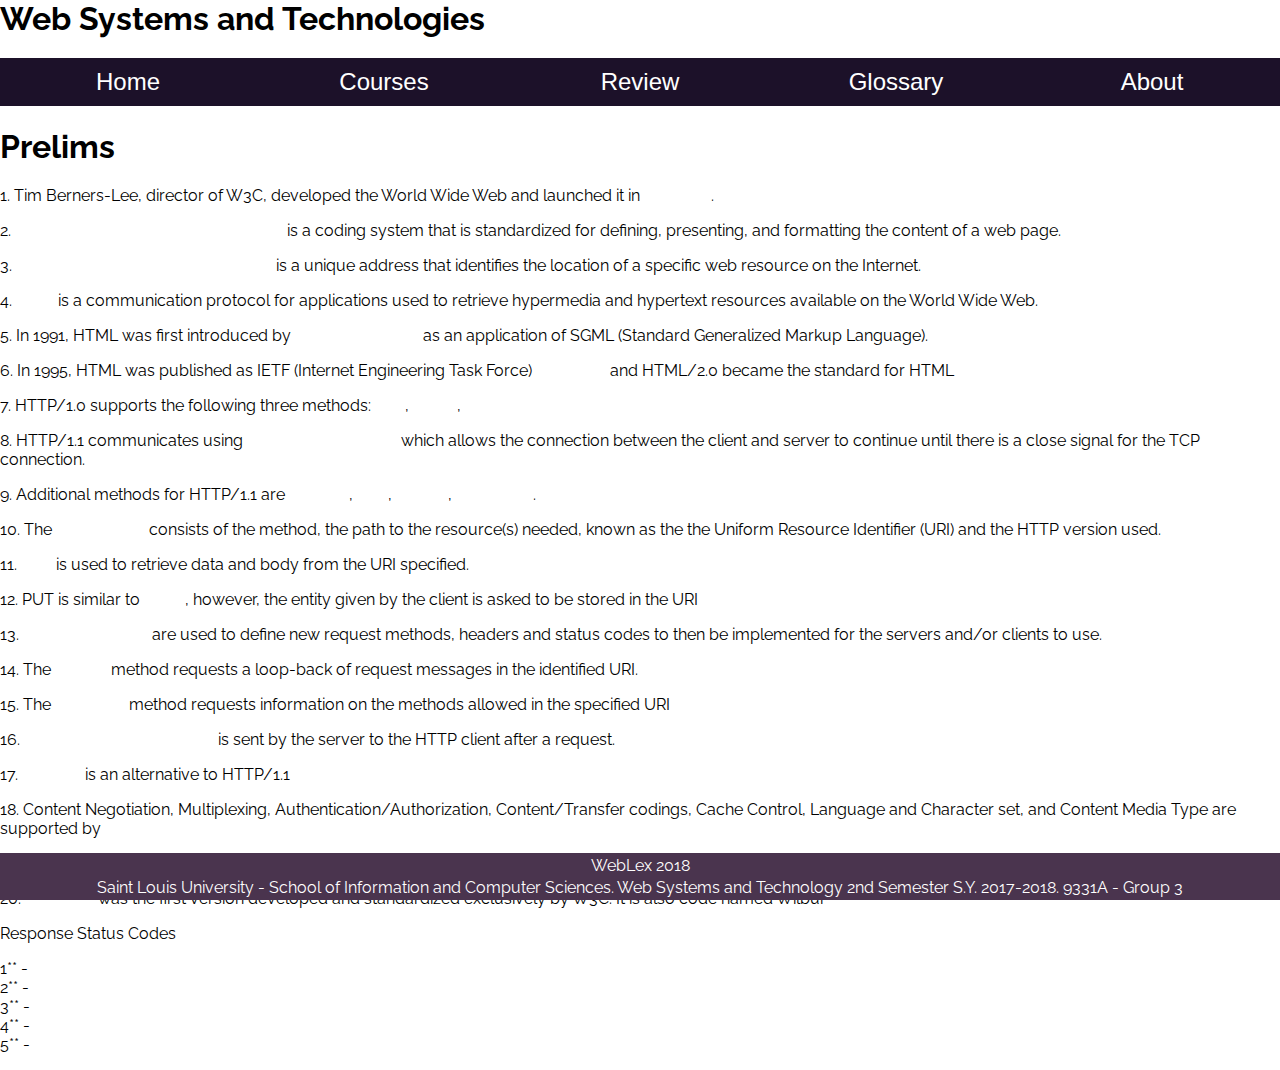
<file: html/prelims-review.html>
<!DOCTYPE>
<html>

<head>
    <title>Web Systems and Technologies</title>
    <link rel="stylesheet" type="text/css" href="../styles/style.css">
    <link rel="stylesheet" type="text/css" href="../styles/nav.css">
    <link href="https://fonts.googleapis.com/css?family=Raleway" rel="stylesheet">
</head>

<body>
    <h1>Web Systems and Technologies</h1>

    <nav>
        <ul>
            <li><a href="index.html">Home</a></li>
            <li>
                <div class="dropdown">
                    <div class="dropdown-button"><a href="topics.html">Courses</a>
                        <div class="dropdown-content">
                            <a href="prelims.html">Prelims</a>
                            <a href="midterms.html">Midterms</a>
                            <a href="finals.html">Finals</a>
                        </div>
                    </div>
                </div>
            </li>
            <li>
                <div class="dropdown">
                    <div class="dropdown-button"><a href="review.html">Review</a>
                        <div class="dropdown-content">
                            <a href="prelims-review.html">Prelims Review</a>
                            <a href="midterms-review.html">Midterms Review</a>
                            <a href="finals-review.html">Finals Review</a>
                        </div>
                    </div>
                </div>
            </li>
            <li><a href="glossary.html">Glossary</a></li>
            <li><a href="about.html">About</a></li>
        </ul>
    </nav>

    <h1>Prelims</h1>
    <div id="questions">
        <p>1. Tim Berners-Lee, director of W3C, developed the World Wide Web and launched it in <span id="ans">mid-1991</span>.</p>

        <p>2.<span id="ans">HTML (HyperText Markup Language)</span> is a coding system that is standardized for defining, presenting, and formatting the content of a web page. </p>

        <p>3.<span id="ans">Uniform Resource Locators or URL</span> is a unique address that identifies the location of a specific web resource on the Internet.</p>

        <p>4.<span id="ans">HTTP</span> is a communication protocol for applications used to retrieve hypermedia and hypertext resources available on the World Wide Web.</p>

        <p>5. In 1991, HTML was first introduced by <span id="ans">Tim Berners-Lee</span> as an application of SGML (Standard Generalized Markup Language).</p>

        <p>6. In 1995, HTML was published as IETF (Internet Engineering Task Force) <span id="ans">RFC 1866</span> and HTML/2.0 became the standard for HTML</p>

        <p>7. HTTP/1.0 supports the following three methods: <span id="ans">GET</span>, <span id="ans">HEAD</span>, <span id="ans">POST</span></p>

        <p>8. HTTP/1.1 communicates using <span id="ans">persitent connection</span> which allows the connection between the client and server to continue until there is a close signal for the TCP connection.</p>

        <p>9. Additional methods for HTTP/1.1 are <span id="ans">DELETE</span>, <span id="ans">PUT</span>, <span id="ans">TRACE</span>, <span id="ans">CONNECT</span>.</p>

        <p>10. The <span id="ans">opening line</span> consists of the method, the path to the resource(s) needed, known as the the Uniform Resource Identifier (URI) and the HTTP version used.</p>

        <p>11. <span id="ans">GET</span> is used to retrieve data and body from the URI specified.</p>

        <p>12. PUT is similar to <span id="ans">POST</span>, however, the entity given by the client is asked to be stored in the URI</p>

        <p>13. <span id="ans">HTTP Extensions</span> are used to define new request methods, headers and status codes to then be implemented for the servers and/or clients to use.</p>

        <p>14. The <span id="ans">TRACE</span> method requests a loop-back of request messages in the identified URI.</p>

        <p>15. The <span id="ans">OPTIONS</span> method requests information on the methods allowed in the specified URI</p>

        <p>16. <span id="ans">HTTP Response Message</span> is sent by the server to the HTTP client after a request.</p>

        <p>17. <span id="ans">HTTP/2</span> is an alternative to HTTP/1.1</p>

        <p>18. Content Negotiation, Multiplexing, Authentication/Authorization, Content/Transfer codings, Cache Control, Language and Character set, and Content Media Type are supported by <span id="ans">HTTP</span></p>

        <p>19. Uniform Resource Identifier or URI is a string of characters that determines a <span id="ans">resource</span></p>

        <p>20. <span id="ans">HTML 3.2</span> was the first version developed and standardized exclusively by W3C. It is also code named Wilbur</p>

        <p>Response Status Codes</p>
        <p>1** - <span id="ans">Informational</span><br> 2** - <span id="ans">Successful</span><br> 3** - <span id="ans">Redirection</span><br> 4** - <span id="ans">Client Error</span><br> 5** - <span id="ans">Server Error</span></p>

    </div>
    <footer>
        <p>WebLex 2018</p>
        <p>Saint Louis University - School of Information and Computer Sciences. Web Systems and Technology 2nd Semester S.Y. 2017-2018. 9331A - Group 3</p>
    </footer>
</body>

</html>
</file>
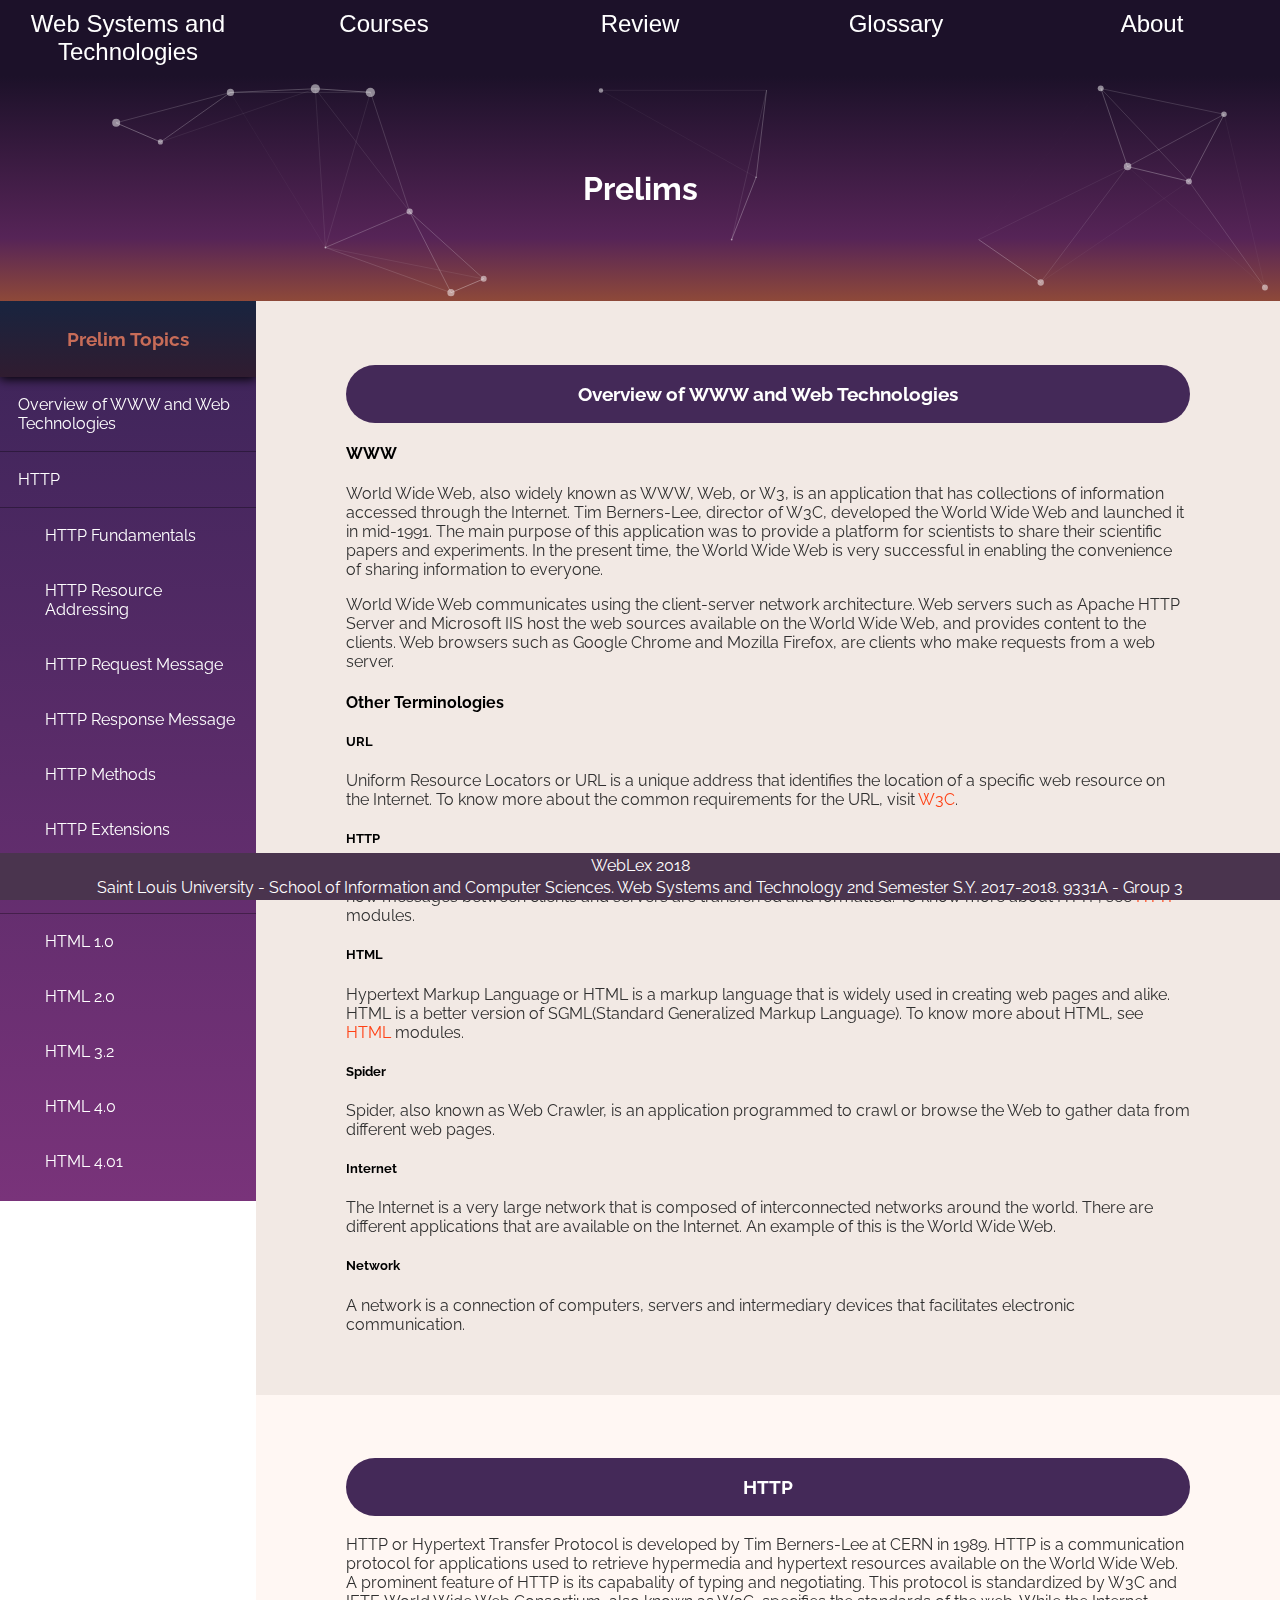
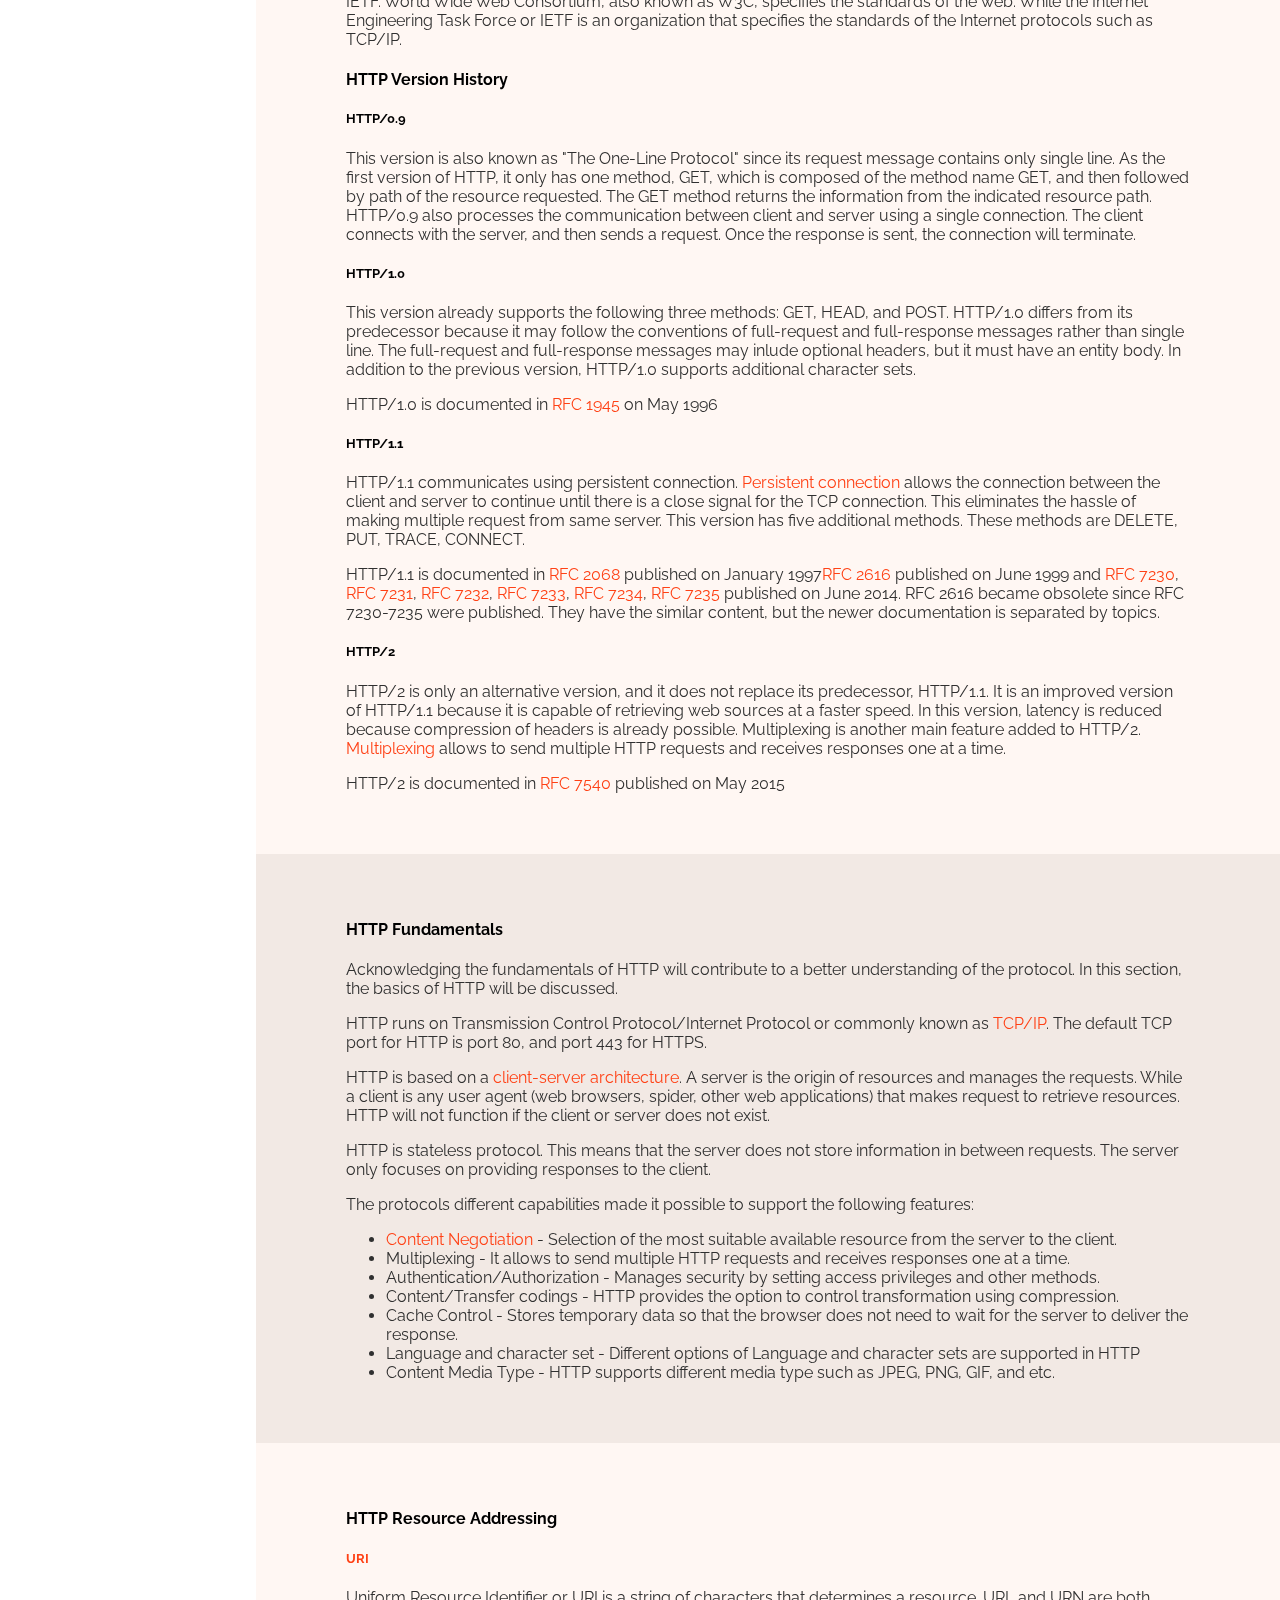
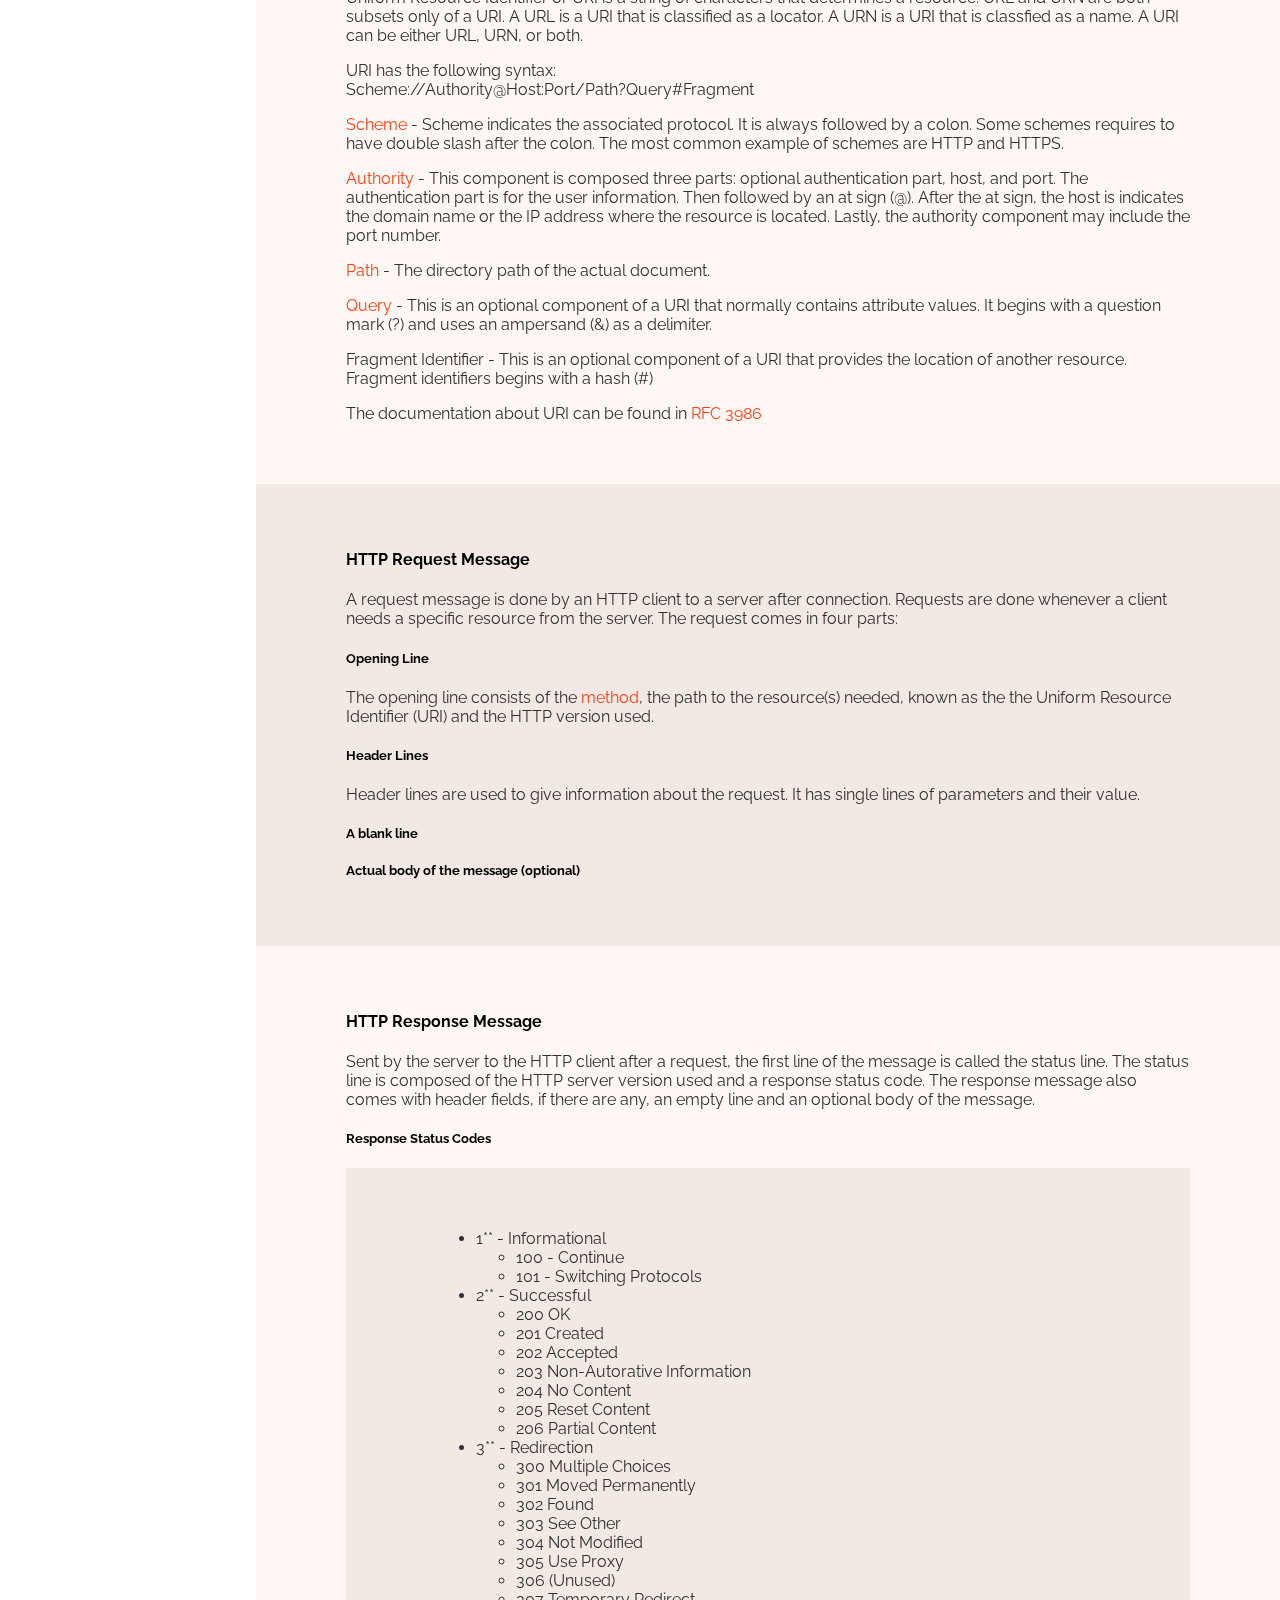
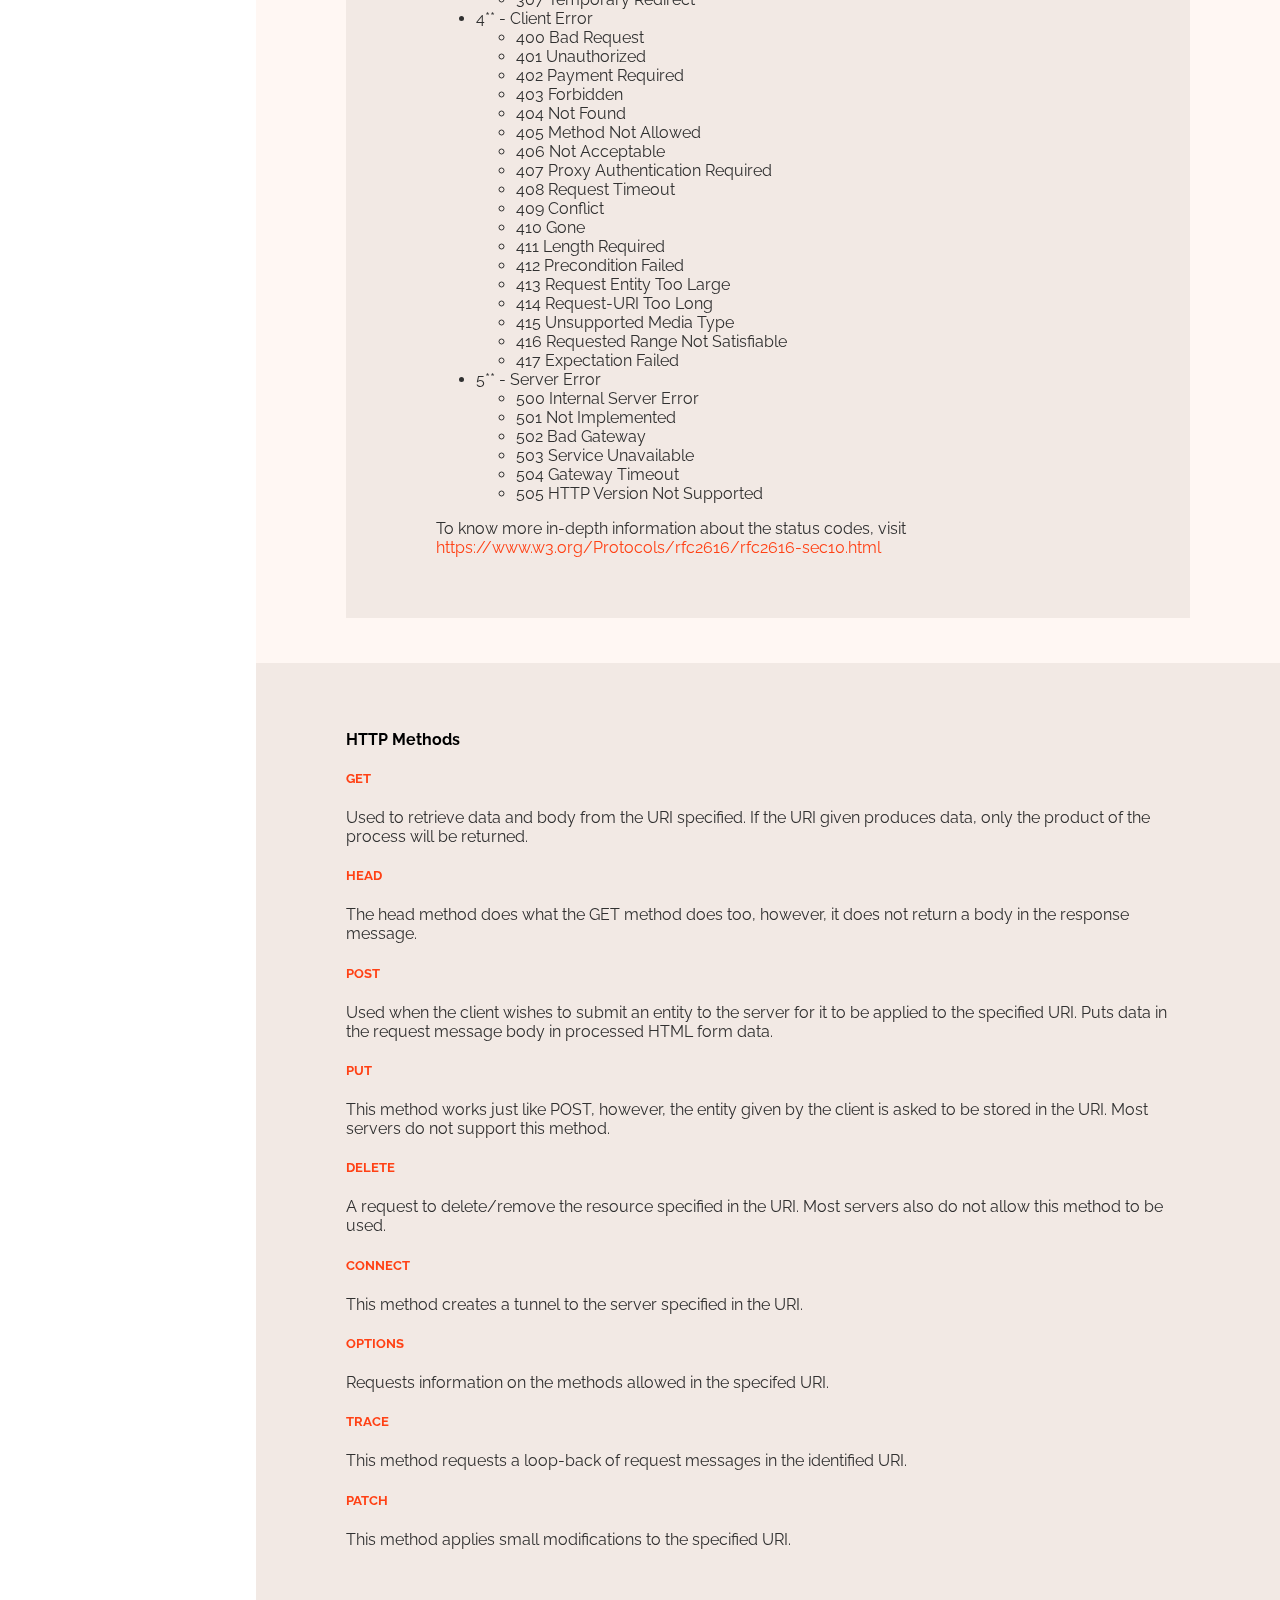
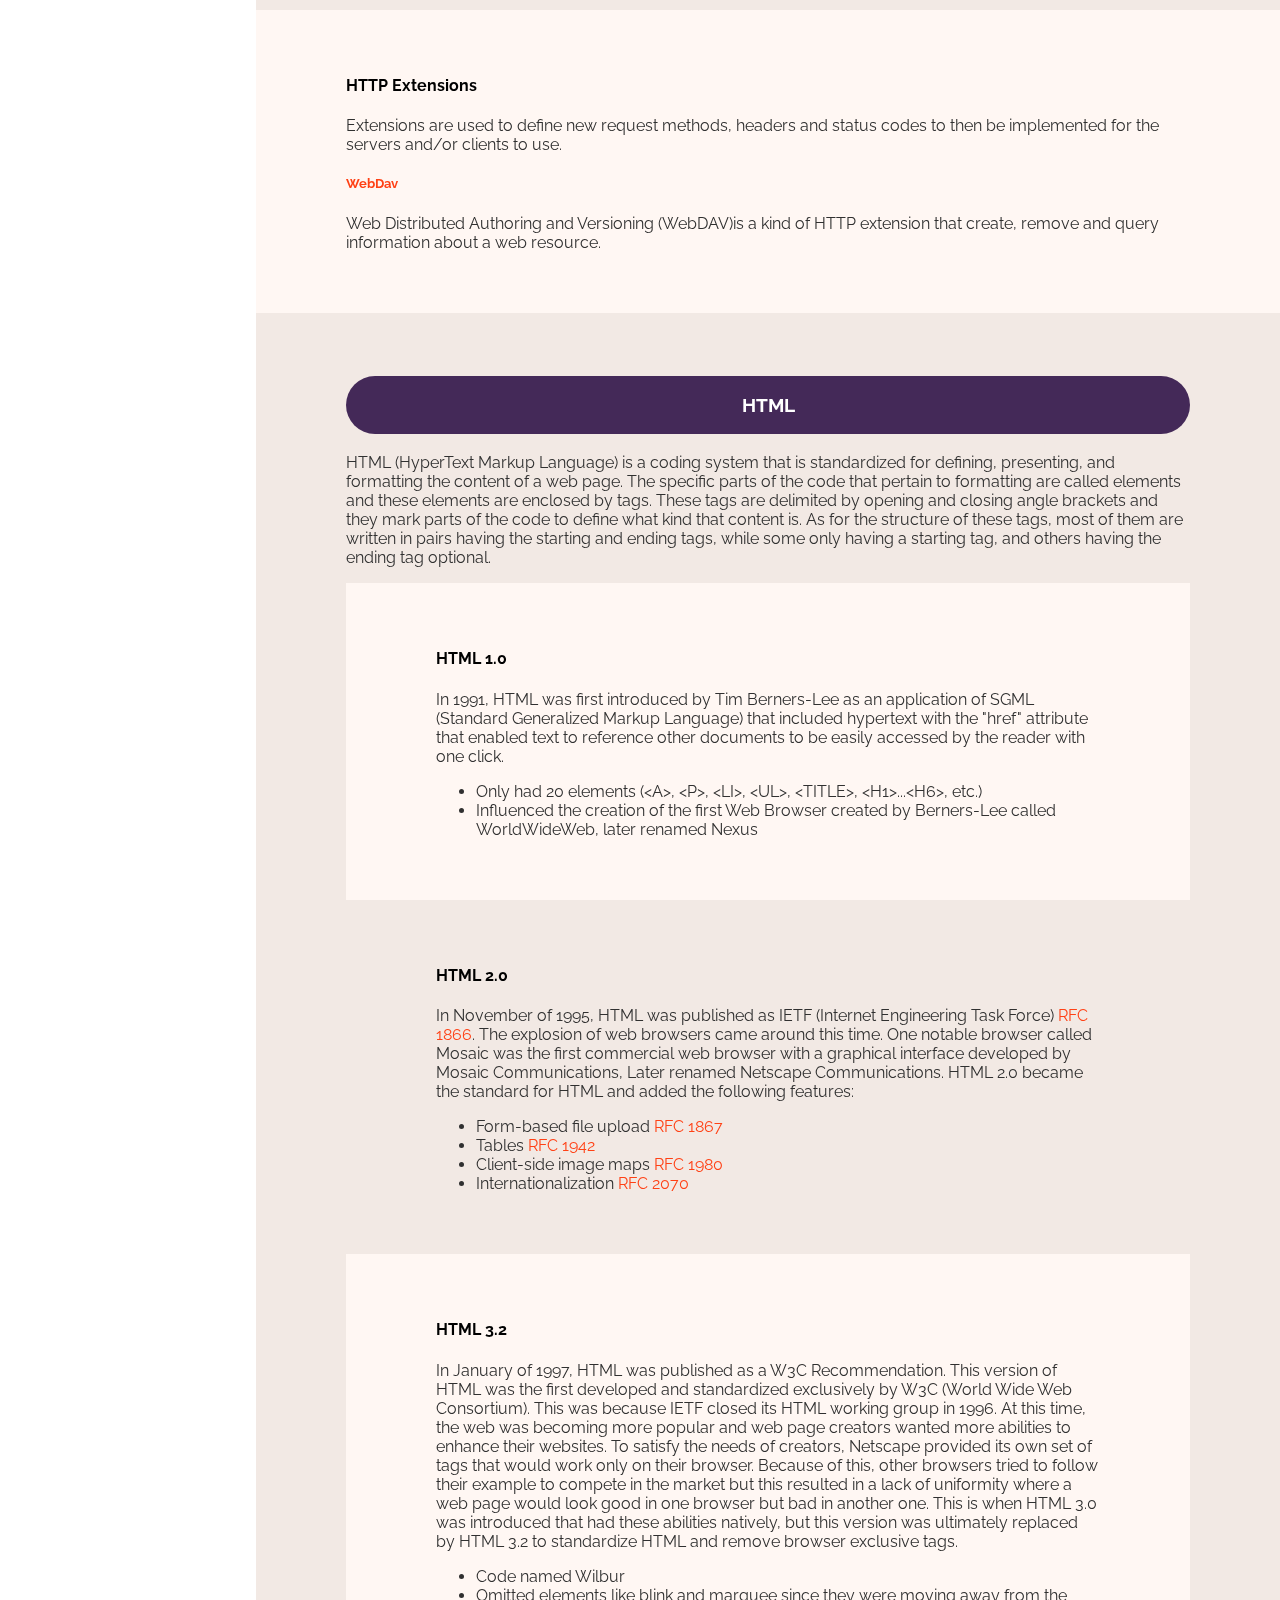
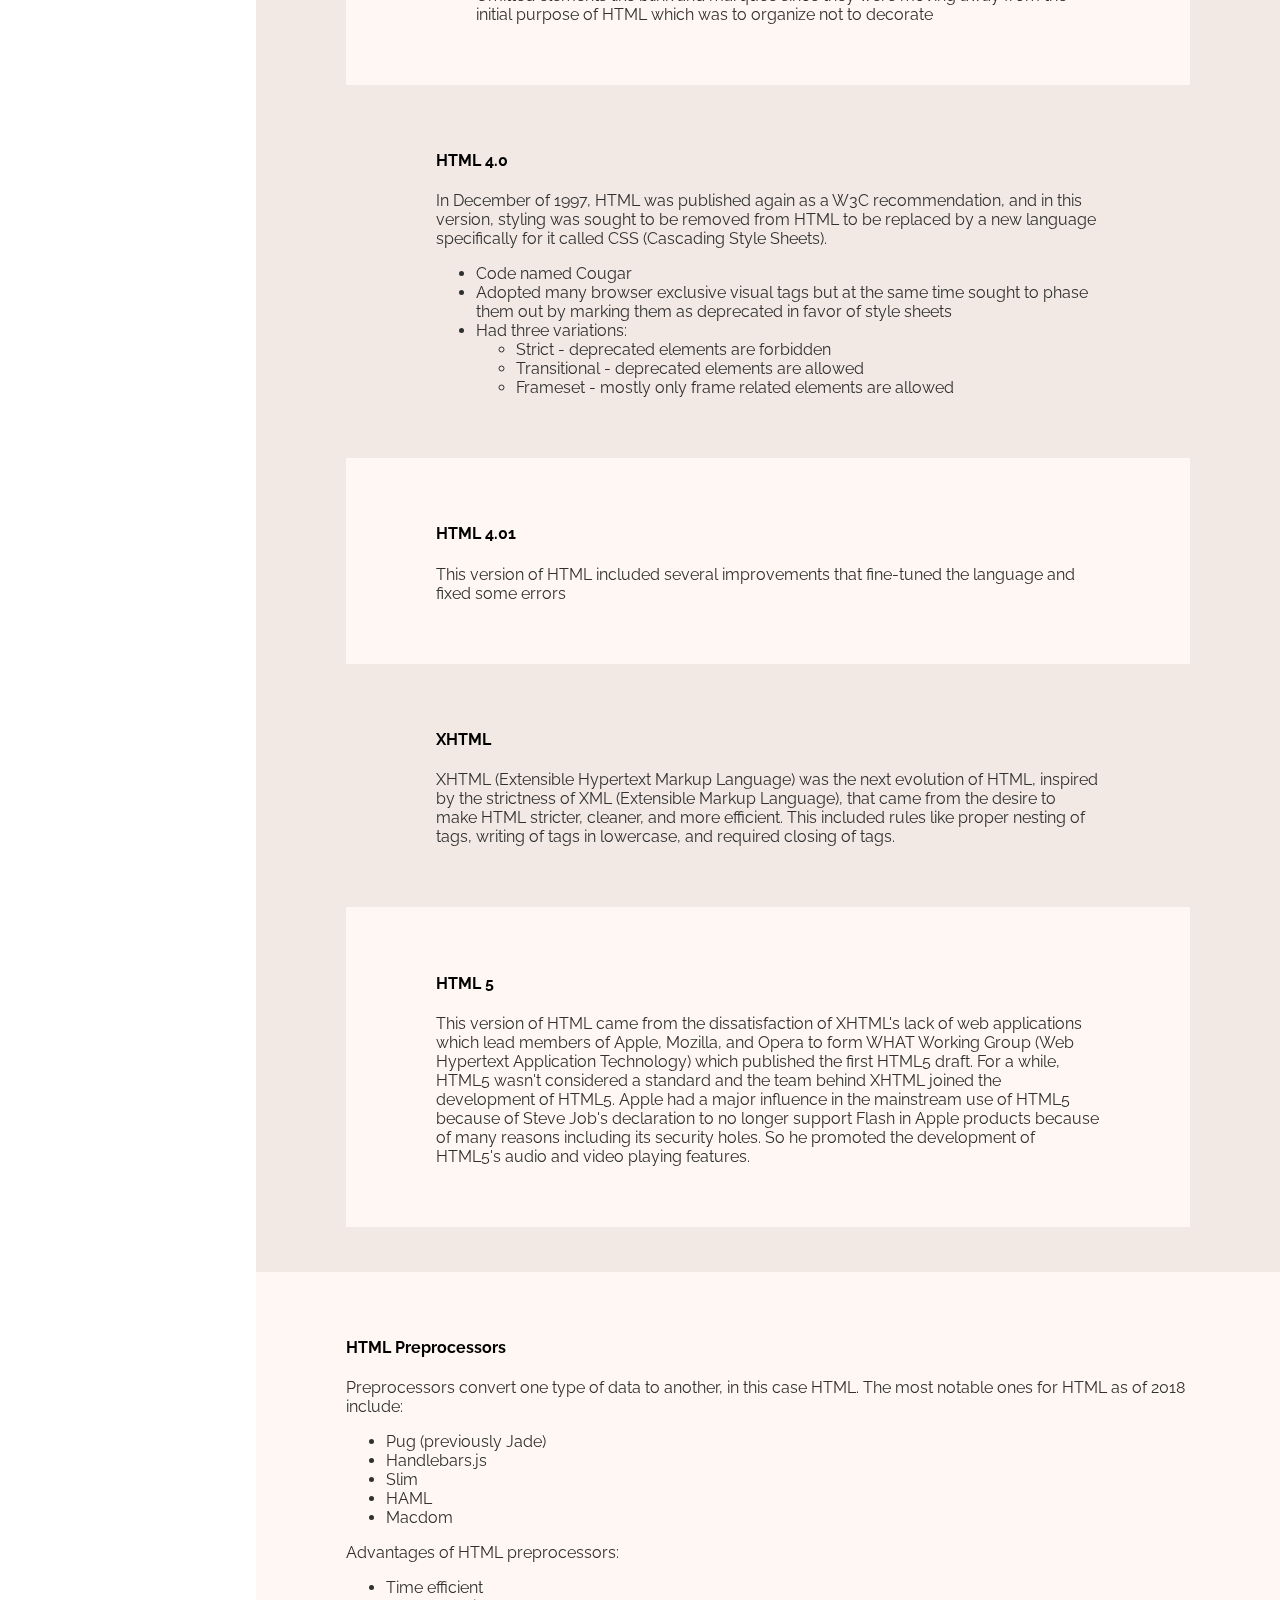
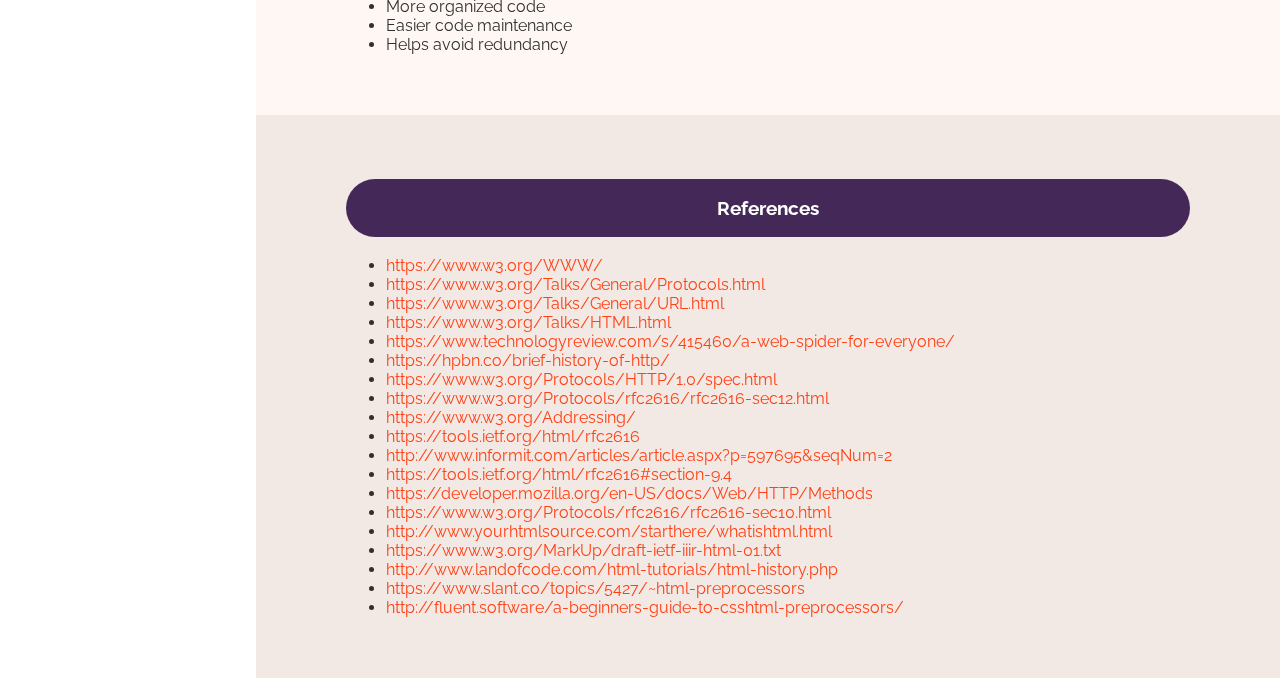
<file: html/prelims.html>
<!DOCTYPE>
<html>

<head>
    <title>Web Systems and Technologies</title>
    <link rel="stylesheet" type="text/css" href="../styles/style.css">
    <link rel="stylesheet" type="text/css" href="../styles/nav.css">
    <link href="https://fonts.googleapis.com/css?family=Raleway" rel="stylesheet">
    <script src="../scripts/jquery-3.2.1.min.js"></script>
    <script src="../scripts/stickynav.js"></script>
    <script src="../scripts/perfect-scrollbar.js"></script>
    <script src="../scripts/scroll.js"></script>
</head>


<body>
    <nav>
        <ul>
            <li><a href="index.html">Web Systems and Technologies</a></li>
            <li>
                <div class="dropdown">
                    <div class="dropdown-button"><a href="topics.html">Courses</a>
                        <div class="dropdown-content">
                            <a href="prelims.html">Prelims</a>
                            <a href="midterms.html">Midterms</a>
                            <a href="finals.html">Finals</a>
                        </div>
                    </div>
                </div>
            </li>
            <li>
                <div class="dropdown">
                    <div class="dropdown-button"><a href="review.html">Review</a>
                        <div class="dropdown-content">
                            <a href="prelims-review.html">Prelims Review</a>
                            <a href="midterms-review.html">Midterms Review</a>
                            <a href="finals-review.html">Finals Review</a>
                        </div>
                    </div>
                </div>
            </li>
            <li><a href="glossary.html">Glossary</a></li>
            <li><a href="about.html">About</a></li>
        </ul>
    </nav>
    
    <div id = "mini-hero-banner">
        <div id = "particles-js"></div>
        
        <script type="text/javascript" src="../scripts/particles.js"></script>
        <script type="text/javascript" src="../scripts/particles-app.js"></script>
        <div class = "wrapper"><h1>Prelims</h1></div>
    </div>
    <div class="page-content">
        
        <div id="term-topics">
            <h3>Prelim Topics</h3>
            <div id="topics-nav">
                <ul>
                    <li class="heading"><a href="#www">Overview of WWW and Web Technologies</a></li>
                    <li><a href="#http">HTTP</a></li>
                    <ul>
                        <li><a href="#http-fund">HTTP Fundamentals</a></li>
                        <li><a href="#http-res">HTTP Resource Addressing</a></li>
                        <li><a href="#http-request">HTTP Request Message</a></li>
                        <li><a href="#http-response">HTTP Response Message</a></li>
                        <li><a href="#http-methods">HTTP Methods</a></li>
                        <li><a href="#http-extn">HTTP Extensions</a></li>
                    </ul>
                    <li><a href="#html">HTML</a></li>
                    <ul>
                        <li><a href="#html1">HTML 1.0</a></li>
                        <li><a href="#html2">HTML 2.0</a></li>
                        <li><a href="#html3.2">HTML 3.2</a></li>
                        <li><a href="#html4">HTML 4.0</a></li>
                        <li><a href="#html4.1">HTML 4.01</a></li>
                        <li><a href="#xhtml">XHTML</a></li>
                        <li><a href="#html5">HTML 5</a></li>
                        <li><a href="#html-preprocessors">HTML Preprocessors</a></li>
                    </ul>
                </ul>
            </div>
        </div>
        


        <div id="topic-content">

            <div id="www"><a class="topiclink" name="www"></a>
                <h3>Overview of WWW and Web Technologies</h3>
                <h4>WWW</h4>
                <p>World Wide Web, also widely known as WWW, Web, or W3, is an application that has collections of information accessed through the Internet. Tim Berners-Lee, director of W3C, developed the World Wide Web and launched it in mid-1991. The main purpose of this application was to provide a platform for scientists to share their scientific papers and experiments. In the present time, the World Wide Web is very successful in enabling the convenience of sharing information to everyone.</p>

                <p>World Wide Web communicates using the client-server network architecture. Web servers such as Apache HTTP Server and Microsoft IIS host the web sources available on the World Wide Web, and provides content to the clients. Web browsers such as Google Chrome and Mozilla Firefox, are clients who make requests from a web server.</p>

                <h4>Other Terminologies</h4>
                <h5>URL</h5><a name="URL"></a>
                <p>Uniform Resource Locators or URL is a unique address that identifies the location of a specific web resource on the Internet. To know more about the common requirements for the URL, visit <a href="https://www.w3.org/Addressing/URL/3_Requirements.html">W3C</a>.</p>

                <h5>HTTP</h5>
                <p>Hypertext Transfer Protocol or HTTP is the base communication protocol of the World Wide Web. HTTP defines how messages between clients and servers are transferred and formatted. To know more about HTTP, see <a href="#http">HTTP</a> modules.</p>

                <h5>HTML</h5>
                <p>Hypertext Markup Language or HTML is a markup language that is widely used in creating web pages and alike. HTML is a better version of SGML(Standard Generalized Markup Language). To know more about HTML, see <a href="#html">HTML</a> modules.</p>

                <h5>Spider</h5><a name="spider"></a>
                <p>Spider, also known as Web Crawler, is an application programmed to crawl or browse the Web to gather data from different web pages.</p>

                <h5>Internet</h5><a name="internet"></a>
                <p>The Internet is a very large network that is composed of interconnected networks around the world. There are different applications that are available on the Internet. An example of this is the World Wide Web.
                    <p>

                        <h5>Network</h5><a name="network"></a>
                        <p>A network is a connection of computers, servers and intermediary devices that facilitates electronic communication.
                            <p>
            </div>

            <div id="http">
                <h3>HTTP</h3><a class="topiclink" name="http"></a>
                <p>HTTP or Hypertext Transfer Protocol is developed by Tim Berners-Lee at CERN in 1989. HTTP is a communication protocol for applications used to retrieve hypermedia and hypertext resources available on the World Wide Web. A prominent feature of HTTP is its capabality of typing and negotiating. This protocol is standardized by W3C and IETF. <a name="w3c"></a>World Wide Web Consortium, also known as W3C, specifies the standards of the web. While the <a name="ietf"></a>Internet Engineering Task Force or IETF is an organization that specifies the standards of the Internet protocols such as TCP/IP.</p>

                <h4>HTTP Version History</h4>
                <h5>HTTP/0.9<a name="http09"></a></h5>
                <p>This version is also known as "The One-Line Protocol" since its request message contains only single line. As the first version of HTTP, it only has one method, GET, which is composed of the method name GET, and then followed by path of the resource requested. The GET method returns the information from the indicated resource path. HTTP/0.9 also processes the communication between client and server using a single connection. The client connects with the server, and then sends a request. Once the response is sent, the connection will terminate.</p>

                <h5>HTTP/1.0<a name="http1"></a></h5>
                <p>This version already supports the following three methods: GET, HEAD, and POST. HTTP/1.0 differs from its predecessor because it may follow the conventions of full-request and full-response messages rather than single line. The full-request and full-response messages may inlude optional headers, but it must have an entity body. In addition to the previous version, HTTP/1.0 supports additional character sets.</p>

                <p>HTTP/1.0 is documented in <a href="https://www.ietf.org/rfc/rfc1945.txt">RFC 1945</a> on May 1996</p>

                <h5>HTTP/1.1<a name="http11"></a></h5>
                <p>HTTP/1.1 communicates using persistent connection. <a name="persistent-con">Persistent connection</a> allows the connection between the client and server to continue until there is a close signal for the TCP connection. This eliminates the hassle of making multiple request from same server. This version has five additional methods. These methods are DELETE, PUT, TRACE, CONNECT.</p>

                <p>HTTP/1.1 is documented in <a href="https://tools.ietf.org/html/rfc2068.html">RFC 2068</a> published on January 1997<a href="https://tools.ietf.org/html/rfc2616">RFC 2616</a> published on June 1999 and <a href="https://tools.ietf.org/html/rfc7230">RFC 7230</a>, <a href="https://tools.ietf.org/html/rfc7231">RFC 7231</a>, <a href="https://tools.ietf.org/html/rfc7232">RFC 7232</a>, <a href="https://tools.ietf.org/html/rfc7233">RFC 7233</a>, <a href="https://tools.ietf.org/html/rfc7232">RFC 7234</a>, <a href="https://tools.ietf.org/html/rfc7233">RFC 7235</a> published on June 2014. RFC 2616 became obsolete since RFC 7230-7235 were published. They have the similar content, but the newer documentation is separated by topics.</p>

                <h5>HTTP/2<a name="http2"></a></h5>
                <p>HTTP/2 is only an alternative version, and it does not replace its predecessor, HTTP/1.1. It is an improved version of HTTP/1.1 because it is capable of retrieving web sources at a faster speed. In this version, latency is reduced because compression of headers is already possible. Multiplexing is another main feature added to HTTP/2. <a name="multiplexing">Multiplexing</a> allows to send multiple HTTP requests and receives responses one at a time. </p>

                <p>HTTP/2 is documented in <a href="https://tools.ietf.org/html/rfc7540.html">RFC 7540</a> published on May 2015</p>
            </div>

            <div id="http-fundamentals">
                <h4>HTTP Fundamentals</h4><a class="topiclink" name="http-fund"></a>

                <p>Acknowledging the fundamentals of HTTP will contribute to a better understanding of the protocol. In this section, the basics of HTTP will be discussed.</p>

                <p>HTTP runs on Transmission Control Protocol/Internet Protocol or commonly known as <a name="tcp/ip">TCP/IP</a>. The default TCP port for HTTP is port 80, and port 443 for HTTPS.</p>

                <p>HTTP is based on a <a name="client-server">client-server architecture</a>. A server is the origin of resources and manages the requests. While a client is any user agent (web browsers, spider, other web applications) that makes request to retrieve resources. HTTP will not function if the client or server does not exist.</p>

                <p>HTTP is stateless protocol. This means that the server does not store information in between requests. The server only focuses on providing responses to the client.</p>

                <p>The protocols different capabilities made it possible to support the following features:</p>
                <ul>
                    <li><a name="content-nego">Content Negotiation</a> - Selection of the most suitable available resource from the server to the client. </li>
                    <li>Multiplexing - It allows to send multiple HTTP requests and receives responses one at a time.</li>
                    <li>Authentication/Authorization - Manages security by setting access privileges and other methods.</li>
                    <li>Content/Transfer codings - HTTP provides the option to control transformation using compression.</li>
                    <li>Cache Control - Stores temporary data so that the browser does not need to wait for the server to deliver the response.</li>
                    <li>Language and character set - Different options of Language and character sets are supported in HTTP</li>
                    <li>Content Media Type - HTTP supports different media type such as JPEG, PNG, GIF, and etc.</li>
                </ul>


            </div>

            <div id="http-resource-addressing"><a class="topiclink" name="http-res"></a>
                <h4>HTTP Resource Addressing</h4>
                <h5><a name="uri">URI</a></h5>
                <p>Uniform Resource Identifier or URI is a string of characters that determines a resource. URL and URN are both subsets only of a URI. A URL is a URI that is classified as a locator. A URN is a URI that is classfied as a name. A URI can be either URL, URN, or both.</p>

                <p>URI has the following syntax:
                    <br> Scheme://Authority@Host:Port/Path?Query#Fragment </p>

                <p><a name="scheme">Scheme</a> - Scheme indicates the associated protocol. It is always followed by a colon. Some schemes requires to have double slash after the colon. The most common example of schemes are HTTP and HTTPS.</p>

                <p><a name="authority">Authority</a> - This component is composed three parts: optional authentication part, host, and port. The authentication part is for the user information. Then followed by an at sign (@). After the at sign, the host is indicates the domain name or the IP address where the resource is located. Lastly, the authority component may include the port number.</p>


                <p><a name="path">Path</a> - The directory path of the actual document.</p>

                <p><a name="query">Query</a> - This is an optional component of a URI that normally contains attribute values. It begins with a question mark (?) and uses an ampersand (&) as a delimiter.</p>

                <p>Fragment Identifier - This is an optional component of a URI that provides the location of another resource. Fragment identifiers begins with a hash (#)</p>

                <p>The documentation about URI can be found in <a href="https://www.ietf.org/rfc/rfc3986.txt">RFC 3986</a></p>
            </div>

            <div id="http-request-message"><a class="topiclink" name="http-request"></a>
                <h4>HTTP Request Message</h4>
                <p>A request message is done by an HTTP client to a server after connection. Requests are done whenever a client needs a specific resource from the server. The request comes in four parts:</p>

                <h5>Opening Line</h5>
                <p>The opening line consists of the <a href="#http-methods">method</a>, the path to the resource(s) needed, known as the the Uniform Resource Identifier (URI) and the HTTP version used.</p>

                <h5>Header Lines</h5>
                <p>Header lines are used to give information about the request. It has single lines of parameters and their value.</p>
                <h5>A blank line</h5>
                <h5>Actual body of the message (optional)</h5>
            </div>

            <div id="http-response-message"><a class="topiclink" name="http-response"></a>
                <h4>HTTP Response Message</h4>
                <p>Sent by the server to the HTTP client after a request, the first line of the message is called the status line. The status line is composed of the HTTP server version used and a response status code. The response message also comes with header fields, if there are any, an empty line and an optional body of the message.</p>

                <h5>Response Status Codes</h5>
                <div id="status codes">
                    <ul>
                        <li>1** - Informational</li>
                        <ul>
                            <li>100 - Continue</li>
                            <li>101 - Switching Protocols</li>
                        </ul>
                        <li>2** - Successful</li>
                        <ul>
                            <li>200 OK</li>
                            <li>201 Created </li>
                            <li>202 Accepted </li>
                            <li>203 Non-Autorative Information </li>
                            <li>204 No Content </li>
                            <li>205 Reset Content </li>
                            <li>206 Partial Content </li>
                        </ul>
                        <li>3** - Redirection</li>
                        <ul>
                            <li>300 Multiple Choices</li>
                            <li>301 Moved Permanently</li>
                            <li>302 Found</li>
                            <li>303 See Other</li>
                            <li>304 Not Modified</li>
                            <li>305 Use Proxy</li>
                            <li>306 (Unused)</li>
                            <li>307 Temporary Redirect</li>
                        </ul>
                        <li>4** - Client Error</li>
                        <ul>
                            <li>400 Bad Request</li>
                            <li>401 Unauthorized</li>
                            <li>402 Payment Required</li>
                            <li>403 Forbidden</li>
                            <li>404 Not Found</li>
                            <li>405 Method Not Allowed</li>
                            <li>406 Not Acceptable</li>
                            <li>407 Proxy Authentication Required</li>
                            <li>408 Request Timeout</li>
                            <li>409 Conflict</li>
                            <li>410 Gone</li>
                            <li>411 Length Required</li>
                            <li>412 Precondition Failed</li>
                            <li>413 Request Entity Too Large</li>
                            <li>414 Request-URI Too Long</li>
                            <li>415 Unsupported Media Type</li>
                            <li>416 Requested Range Not Satisfiable</li>
                            <li>417 Expectation Failed</li>
                        </ul>
                        <li>5** - Server Error</li>
                        <ul>
                            <li>500 Internal Server Error</li>
                            <li>501 Not Implemented</li>
                            <li>502 Bad Gateway</li>
                            <li>503 Service Unavailable</li>
                            <li>504 Gateway Timeout</li>
                            <li>505 HTTP Version Not Supported</li>
                        </ul>
                    </ul>
                    <p>To know more in-depth information about the status codes, visit <a href="https://www.w3.org/Protocols/rfc2616/rfc2616-sec10.html">https://www.w3.org/Protocols/rfc2616/rfc2616-sec10.html</a></p>
                </div>
            </div>

            <div id="http-methods"><a class="topiclink" name="http-methods"></a>
                <h4>HTTP Methods</h4>
                <h5><a name="get">GET</a></h5>
                <p>Used to retrieve data and body from the URI specified. If the URI given produces data, only the product of the process will be returned.</p>

                <h5><a name="head">HEAD</a></h5>
                <p>The head method does what the GET method does too, however, it does not return a body in the response message.</p>

                <h5><a name="post">POST</a></h5>
                <p>Used when the client wishes to submit an entity to the server for it to be applied to the specified URI. Puts data in the request message body in processed HTML form data.</p>

                <h5><a name="put">PUT</a></h5>
                <p>This method works just like POST, however, the entity given by the client is asked to be stored in the URI. Most servers do not support this method.</p>

                <h5><a name="delete">DELETE</a></h5>
                <p>A request to delete/remove the resource specified in the URI. Most servers also do not allow this method to be used.</p>

                <h5><a name="connect">CONNECT</a></h5>
                <p>This method creates a tunnel to the server specified in the URI.</p>

                <h5><a name="options">OPTIONS</a></h5>
                <p>Requests information on the methods allowed in the specifed URI.</p>

                <h5><a name="trace">TRACE</a></h5>
                <p>This method requests a loop-back of request messages in the identified URI.</p>

                <h5><a name="patch">PATCH</a></h5>
                <p>This method applies small modifications to the specified URI.</p>
            </div>

            <div id="http-extensions"><a class="topiclink" name="http-extn"></a>
                <h4>HTTP Extensions</h4>
                <p>Extensions are used to define new request methods, headers and status codes to then be implemented for the servers and/or clients to use.</p>
                <h5><a name="webdav">WebDav</a></h5>
                <p>Web Distributed Authoring and Versioning (WebDAV)is a kind of HTTP extension that create, remove and query information about a web resource.</p>
            </div>

            <div id="html">
                <h3>HTML</h3><a class="topiclink" name="html"></a>
                <p>HTML (HyperText Markup Language) is a coding system that is standardized for defining, presenting, and formatting the content of a web page. The specific parts of the code that pertain to formatting are called elements and these elements are enclosed by tags. These tags are delimited by opening and closing angle brackets and they mark parts of the code to define what kind that content is. As for the structure of these tags, most of them are written in pairs having the starting and ending tags, while some only having a starting tag, and others having the ending tag optional. </p>

                <div id="html-1.0">
                    <h4>HTML 1.0</h4><a class="topiclink" name="html1"></a>
                    <p>In 1991, HTML was first introduced by Tim Berners-Lee as an application of SGML (Standard Generalized Markup Language) that included hypertext with the "href" attribute that enabled text to reference other documents to be easily accessed by the reader with one click.</p>
                    <ul>
                        <li>Only had 20 elements (&lt;A&gt;, &lt;P&gt;, &lt;LI&gt;, &lt;UL&gt;, &lt;TITLE&gt;, &lt;H1&gt;...&lt;H6&gt;, etc.)</li>
                        <li>Influenced the creation of the first Web Browser created by Berners-Lee called WorldWideWeb, later renamed Nexus</li>
                    </ul>
                </div>

                <div id="html-2.0">
                    <h4>HTML 2.0</h4><a class="topiclink" name="html2"></a>
                    <p>In November of 1995, HTML was published as IETF (Internet Engineering Task Force) <a href="https://tools.ietf.org/html/rfc1866">RFC 1866</a>. The explosion of web browsers came around this time. One notable browser called Mosaic was the first commercial web browser with a graphical interface developed by Mosaic Communications, Later renamed Netscape Communications. HTML 2.0 became the standard for HTML and added the following features:</p>
                    <ul>
                        <li>Form-based file upload <a href="https://tools.ietf.org/html/rfc1867">RFC 1867</a></li>
                        <li>Tables <a href="https://tools.ietf.org/html/rfc1942">RFC 1942</a></li>
                        <li>Client-side image maps <a href="https://tools.ietf.org/html/rfc1980">RFC 1980</a></li>
                        <li>Internationalization <a href="https://tools.ietf.org/html/rfc2070">RFC 2070</a></li>
                    </ul>
                </div>

                <div id="html-3.2">
                    <h4>HTML 3.2</h4><a class="topiclink" name="html3.2"></a>
                    <p>In January of 1997, HTML was published as a W3C Recommendation. This version of HTML was the first developed and standardized exclusively by W3C (World Wide Web Consortium). This was because IETF closed its HTML working group in 1996. At this time, the web was becoming more popular and web page creators wanted more abilities to enhance their websites. To satisfy the needs of creators, Netscape provided its own set of tags that would work only on their browser. Because of this, other browsers tried to follow their example to compete in the market but this resulted in a lack of uniformity where a web page would look good in one browser but bad in another one. This is when HTML 3.0 was introduced that had these abilities natively, but this version was ultimately replaced by HTML 3.2 to standardize HTML and remove browser exclusive tags.</p>
                    <ul>
                        <li>Code named Wilbur</li>
                        <li>Omitted elements like blink and marquee since they were moving away from the initial purpose of HTML which was to organize not to decorate</li>
                    </ul>
                </div>

                <div id="html-4.0">
                    <h4>HTML 4.0</h4><a class="topiclink" name="html4"></a>
                    <p>In December of 1997, HTML was published again as a W3C recommendation, and in this version, styling was sought to be removed from HTML to be replaced by a new language specifically for it called CSS (Cascading Style Sheets).</p>
                    <ul>
                        <li>Code named Cougar</li>
                        <li>Adopted many browser exclusive visual tags but at the same time sought to phase them out by marking them as deprecated in favor of style sheets</li>
                        <li>Had three variations:
                            <ul>
                                <li>Strict - deprecated elements are forbidden</li>
                                <li>Transitional - deprecated elements are allowed</li>
                                <li>Frameset - mostly only frame related elements are allowed</li>
                            </ul>
                        </li>
                    </ul>
                </div>

                <div id="html-4.01">
                    <h4>HTML 4.01</h4><a class="topiclink" name="html4.1"></a>
                    <p>This version of HTML included several improvements that fine-tuned the language and fixed some errors</p>
                </div>

                <div id="xhtml">
                    <h4>XHTML</h4><a class="topiclink" name="xhtml"></a>
                    <p>XHTML (Extensible Hypertext Markup Language) was the next evolution of HTML, inspired by the strictness of XML (Extensible Markup Language), that came from the desire to make HTML stricter, cleaner, and more efficient. This included rules like proper nesting of tags, writing of tags in lowercase, and required closing of tags.</p>
                </div>

                <div id="html-5">
                    <h4>HTML 5</h4><a class="topiclink" name="html5"></a>
                    <p>This version of HTML came from the dissatisfaction of XHTML's lack of web applications which lead members of Apple, Mozilla, and Opera to form WHAT Working Group (Web Hypertext Application Technology) which published the first HTML5 draft. For a while, HTML5 wasn't considered a standard and the team behind XHTML joined the development of HTML5. Apple had a major influence in the mainstream use of HTML5 because of Steve Job's declaration to no longer support Flash in Apple products because of many reasons including its security holes. So he promoted the development of HTML5's audio and video playing features.</p>
                </div>
            </div>

            <div id="html-preprocessors">
                <h4>HTML Preprocessors</h4><a class="topiclink" name="html-preprocessors"></a>
                <p>Preprocessors convert one type of data to another, in this case HTML. The most notable ones for HTML as of 2018 include:</p>
                <ul>
                    <li>Pug (previously Jade)</li>
                    <li>Handlebars.js</li>
                    <li>Slim</li>
                    <li>HAML</li>
                    <li>Macdom</li>
                </ul>
                <p>Advantages of HTML preprocessors:</p>
                <ul>
                    <li>Time efficient</li>
                    <li>More organized code</li>
                    <li>Easier code maintenance</li>
                    <li>Helps avoid redundancy</li>
                </ul>
            </div>

            <div class="references">
                <h3>References</h3>
                <ul>
                    <li><a href="https://www.w3.org/WWW/">https://www.w3.org/WWW/</a></li>
                    <li><a href="https://www.w3.org/WWW/">https://www.w3.org/Talks/General/Protocols.html</a></li>
                    <li><a href="https://www.w3.org/Talks/General/URL.html">https://www.w3.org/Talks/General/URL.html</a></li>
                    <li><a href="https://www.w3.org/Talks/HTML.html">https://www.w3.org/Talks/HTML.html</a></li>
                    <li><a href="https://www.technologyreview.com/s/415460/a-web-spider-for-everyone/">https://www.technologyreview.com/s/415460/a-web-spider-for-everyone/</a></li>
                    <li><a href="https://hpbn.co/brief-history-of-http/">https://hpbn.co/brief-history-of-http/</a></li>
                    <li><a href="https://www.w3.org/Protocols/HTTP/1.0/spec.html">https://www.w3.org/Protocols/HTTP/1.0/spec.html</a></li>
                    <li><a href="https://www.w3.org/Protocols/rfc2616/rfc2616-sec12.html">https://www.w3.org/Protocols/rfc2616/rfc2616-sec12.html</a></li>
                    <li><a href="https://www.w3.org/Addressing/">https://www.w3.org/Addressing/</a></li>
                    <li><a href="https://tools.ietf.org/html/rfc2616">https://tools.ietf.org/html/rfc2616</a></li>
                    <li><a href="http://www.informit.com/articles/article.aspx?p=597695&seqNum=2">http://www.informit.com/articles/article.aspx?p=597695&seqNum=2</a></li>
                    <li><a href="https://tools.ietf.org/html/rfc2616#section-9.4">https://tools.ietf.org/html/rfc2616#section-9.4</a></li>
                    <li><a href="https://developer.mozilla.org/en-US/docs/Web/HTTP/Methods">https://developer.mozilla.org/en-US/docs/Web/HTTP/Methods</a></li>
                    <li><a href="https://www.w3.org/Protocols/rfc2616/rfc2616-sec10.html">https://www.w3.org/Protocols/rfc2616/rfc2616-sec10.html</a></li>
                    <li><a href="http://www.yourhtmlsource.com/starthere/whatishtml.html">http://www.yourhtmlsource.com/starthere/whatishtml.html</a></li>
                    <li><a href="https://www.w3.org/MarkUp/draft-ietf-iiir-html-01.txt">https://www.w3.org/MarkUp/draft-ietf-iiir-html-01.txt</a></li>
                    <li><a href="http://www.landofcode.com/html-tutorials/html-history.php">http://www.landofcode.com/html-tutorials/html-history.php</a></li>
                    <li><a href="https://www.slant.co/topics/5427/~html-preprocessors">https://www.slant.co/topics/5427/~html-preprocessors</a></li>
                    <li><a href="http://fluent.software/a-beginners-guide-to-csshtml-preprocessors/">http://fluent.software/a-beginners-guide-to-csshtml-preprocessors/</a></li>
                </ul>
            </div>

        </div>
    </div>
    
    <footer>
        <p>WebLex 2018</p>
        <p>Saint Louis University - School of Information and Computer Sciences. Web Systems and Technology 2nd Semester S.Y. 2017-2018. 9331A - Group 3</p>
    </footer>
</body>

</html>
</file>
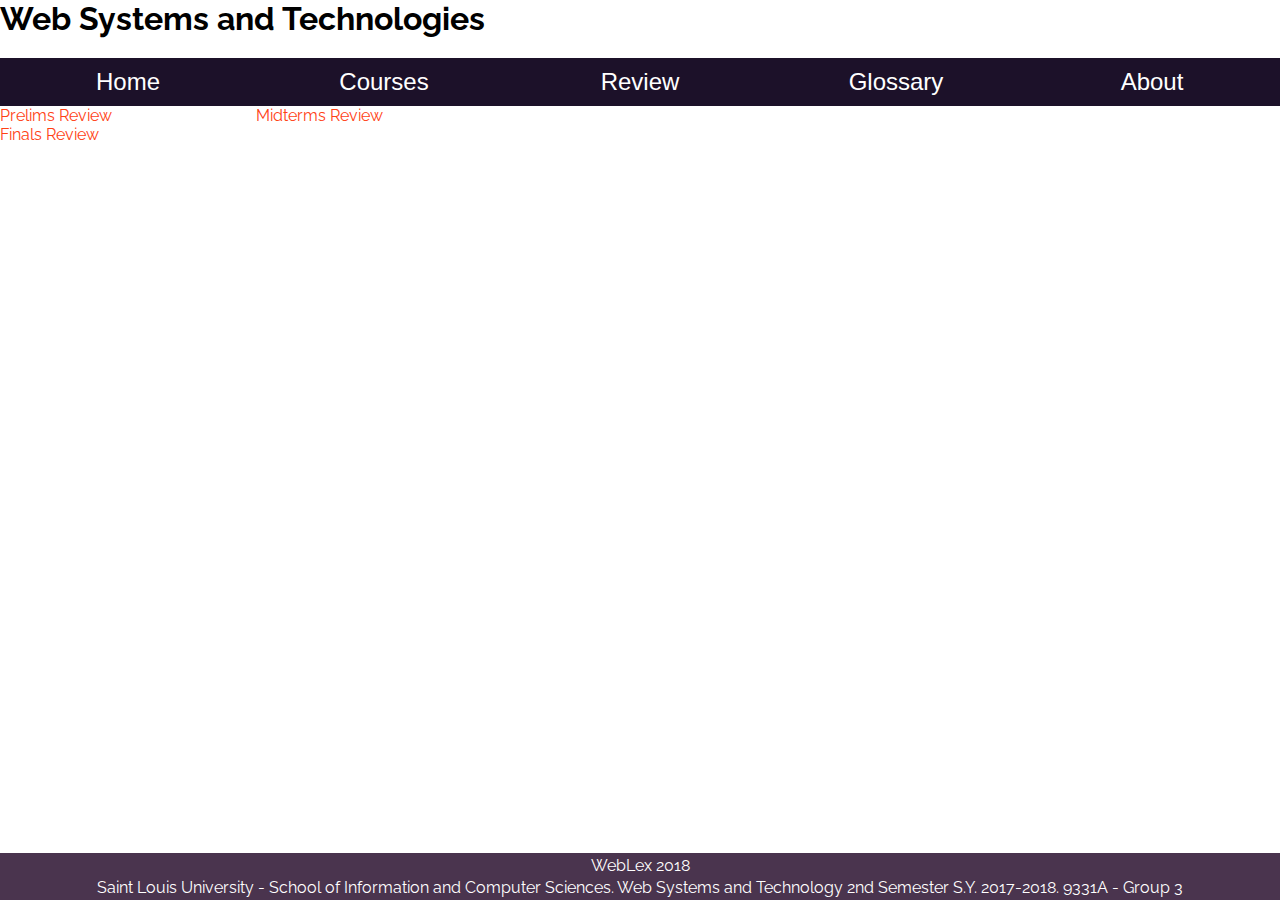
<file: html/review.html>
<!DOCTYPE>
<html>

<head>
    <title>Web Systems and Technologies</title>
    <link rel="stylesheet" type="text/css" href="../styles/style.css">
    <link rel="stylesheet" type="text/css" href="../styles/nav.css">
    <link href="https://fonts.googleapis.com/css?family=Raleway" rel="stylesheet">
</head>

<body>
    <h1>Web Systems and Technologies</h1>

    <nav>
        <ul>
            <li><a href="index.html">Home</a></li>
            <li>
                <div class="dropdown">
                    <div class="dropdown-button"><a href="topics.html">Courses</a>
                        <div class="dropdown-content">
                            <a href="prelims.html">Prelims</a>
                            <a href="midterms.html">Midterms</a>
                            <a href="finals.html">Finals</a>
                        </div>
                    </div>
                </div>
            </li>
            <li>
                <div class="dropdown">
                    <div class="dropdown-button"><a href="review.html">Review</a>
                        <div class="dropdown-content">
                            <a href="prelims-review.html">Prelims Review</a>
                            <a href="midterms-review.html">Midterms Review</a>
                            <a href="finals-review.html">Finals Review</a>
                        </div>
                    </div>
                </div>
            </li>
            <li><a href="glossary.html">Glossary</a></li>
            <li><a href="about.html">About</a></li>
        </ul>
    </nav>

    <div class="page-content">
        <a href="prelims-review.html">Prelims Review</a>
        <a href="midterms-review.html">Midterms Review</a>
        <a href="finals-review.html">Finals Review</a>
    </div>
    
    <footer>
        <p>WebLex 2018</p>
        <p>Saint Louis University - School of Information and Computer Sciences. Web Systems and Technology 2nd Semester S.Y. 2017-2018. 9331A - Group 3</p>
    </footer>
</body>

</html>
</file>
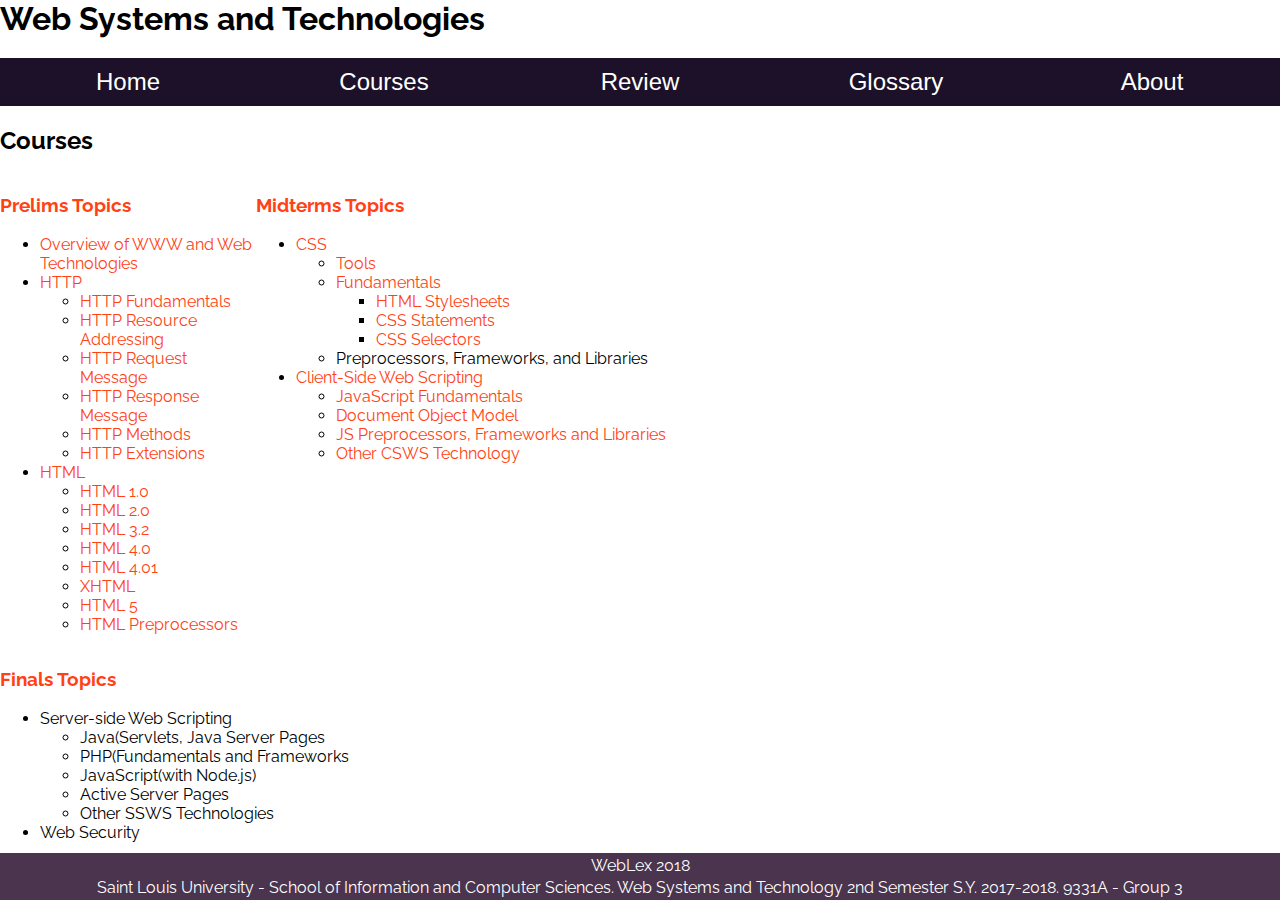
<file: html/topics.html>
<!DOCTYPE>
<html>

<head>
    <title>Web Systems and Technologies Topics</title>
    <link rel="stylesheet" type="text/css" href="../styles/style.css">
    <link rel="stylesheet" type="text/css" href="../styles/nav.css">
    <link href="https://fonts.googleapis.com/css?family=Raleway" rel="stylesheet">
</head>


<body>
    <h1>Web Systems and Technologies</h1>

    <nav>
        <ul>
            <li><a href="index.html">Home</a></li>
            <li>
                <div class="dropdown">
                    <div class="dropdown-button"><a href="topics.html">Courses</a>
                        <div class="dropdown-content">
                            <a href="prelims.html">Prelims</a>
                            <a href="midterms.html">Midterms</a>
                            <a href="finals.html">Finals</a>
                        </div>
                    </div>
                </div>
            </li>
            <li>
                <div class="dropdown">
                    <div class="dropdown-button"><a href="review.html">Review</a>
                        <div class="dropdown-content">
                            <a href="prelims-review.html">Prelims Review</a>
                            <a href="midterms-review.html">Midterms Review</a>
                            <a href="finals-review.html">Finals Review</a>
                        </div>
                    </div>
                </div>
            </li>
            <li><a href="glossary.html">Glossary</a></li>
            <li><a href="about.html">About</a></li>
        </ul>
    </nav>

    <h2>Courses</h2>

    <div class="page-content">

        <div id="prelim-topics">
            <h3><a href="prelims.html">Prelims Topics</a></h3>

            <ul>
                <li><a href="prelims.html#www">Overview of WWW and Web Technologies</a></li>
                <li><a href="prelims.html#http">HTTP</a></li>
                <ul>
                    <li><a href="prelims.html#http-fund">HTTP Fundamentals</a></li>
                    <li><a href="prelims.html#http-res">HTTP Resource Addressing</a></li>
                    <li><a href="prelims.html#http-request">HTTP Request Message</a></li>
                    <li><a href="prelims.html#http-response">HTTP Response Message</a></li>
                    <li><a href="prelims.html#http-methods">HTTP Methods</a></li>
                    <li><a href="prelims.html#http-extn">HTTP Extensions</a></li>
                </ul>

                <li><a href="#html">HTML</a></li>
                <ul>
                    <li><a href="prelims.html#html1">HTML 1.0</a></li>
                    <li><a href="prelims.html#html2">HTML 2.0</a></li>
                    <li><a href="prelims.html#html3.2">HTML 3.2</a></li>
                    <li><a href="prelims.html#html4">HTML 4.0</a></li>
                    <li><a href="prelims.html#html4.1">HTML 4.01</a></li>
                    <li><a href="prelims.html#xhtml">XHTML</a></li>
                    <li><a href="prelims.html#html5">HTML 5</a></li>
                    <li><a href="prelims.html#html-preprocessors">HTML Preprocessors</a></li>
                </ul>
            </ul>
        </div>

        <div id="midterms-topics">
            <h3><a href="midterms.html">Midterms Topics</a></h3>

            <ul>
                <li><a href="midterms.html#css">CSS</a></li>
                <ul>
                    <li><a href="midterms.html#css-tools">Tools</a></li>
                    <li><a href="midterms.html#css-fundamentals">Fundamentals</a></li>
                    <ul>
                        <li><a href="midterms.html#html-stylesheet">HTML Stylesheets</a></li>
                        <li><a href="midterms.html#css-statements">CSS Statements</a></li>
                        <li><a href="midterms.html#css-selectors">CSS Selectors</a></li>
                    </ul>
                    <li>Preprocessors, Frameworks, and Libraries</li>
                </ul>
                <li><a href="midterms.html#scripting">Client-Side Web Scripting</a></li>
                <ul>
                    <li><a href="midterms.html#javascript">JavaScript Fundamentals</a></li>
                    <li><a href="midterms.html#dom">Document Object Model</a></li>
                    <li><a href="midterms.html#js-libraries">JS Preprocessors, Frameworks and Libraries</a></li>
                    <li><a href="midterms.html#csws">Other CSWS Technology</a></li>
                </ul>
            </ul>
        </div>
    </div>

    <div id="finals-topics">
        <h3><a href="finals.html">Finals Topics</a></h3>
        <ul>
            <li>Server-side Web Scripting</li>
            <ul>
                <li>Java(Servlets, Java Server Pages</li>
                <li>PHP(Fundamentals and Frameworks</li>
                <li>JavaScript(with Node.js)</li>
                <li>Active Server Pages</li>
                <li>Other SSWS Technologies</li>
            </ul>
            <li>Web Security</li>
        </ul>
    </div>
    <footer>
        <p>WebLex 2018</p>
        <p>Saint Louis University - School of Information and Computer Sciences. Web Systems and Technology 2nd Semester S.Y. 2017-2018. 9331A - Group 3</p>
    </footer>
</body>

</html>
</file>
<file: styles/style.css>
body {
    margin: 0;
    font-family: 'Raleway', sans-serif;
}

#hero-banner {
    height: 100%;
    width: 100%;
    background: black;
    color: white;
    display: table;
    text-align: center;
    overflow: hidden;
    background: linear-gradient(to bottom, #1c1129 0%,#562457 72%,#8e4939 100%); /* W3C, IE10+, FF16+, Chrome26+, Opera12+, Safari7+ */
    position: relative;
}

#hero-banner #heading{
    margin: 0;
    font-size: 100px;
    width: auto;
}

#hero-banner #particles-js{
    width: 100%;
    height: 100%;
    position: absolute;
}

#hero-banner .wrapper img{
    position: absolute;
    z-index: -9;
    opacity: .2;
}

#hero-banner .wrapper #ds{
    width: 5vh;
    margin-top: 10vh;
    margin-left: 50vh;
    z-index: -9999;
}

.wrapper{
    height: 100%;
    width: 100%;
    display: table-cell;
    vertical-align: middle;
    position: relative;
}

#mini-hero-banner{
    height: 25vh;
    background: linear-gradient(to bottom, #1c1129 0%,#562457 72%,#8e4939 100%);
    display: table;
    width: 100%;
    text-align: center;
    z-index: -2;
    position: relative;
}

#mini-hero-banner h1{
    text-align: center;
    margin: 0;
    color: white;
}

#mini-hero-banner #particles-js{
    width: 100%;
    height: 100%;
    position: absolute;
}

a{
    color: #ff4115;
    text-decoration: none;
}

.index-content {
    position: absolute;
    margin-top: -15%;
    color: #fff;
}

.index-content h2 {
    margin: 0;
    padding: 30;
    font-size: 30px;
    float: left;
    margin-left: 50px;
    background-color: #000;
}

.index-content ul {
    float: right;
    list-style-type: none;
    margin-right: 50px;
    background-color: #000;
}

.index-content ul li {
    padding: 10px;
    margin-right: 50px;
}
#ans{
    color: white;
}
#ans:hover { 
    color: black;
}

/*pc screen*/

.page-content{
    display: grid;
    grid-template-columns: 20% 80%;
}

.page-content #topic-content{
    grid-column: 2;
}

.page-content #topic-content div:nth-child(odd){
    padding: 5vh 10vh 5vh 10vh;
    background-color: #f2e9e4;
}

.page-content #topic-content div:nth-child(even){
    padding: 5vh 10vh 5vh 10vh;
    background-color: #fff7f3;
}

.page-content #topic-content div h3{
    padding: 2vh;
    background-color: #442958;
    text-align: center;
    border-radius: 10vh;
    color: #ffffff;
}

.page-content #topic-content div h4{
    color: #000000;
}

.page-content #topic-content div p, .page-content #topic-content div li{
    color: #303030;
}

.glossary-content{
    display: grid;
    grid-template-columns: 10% 90%;
}

.glossary-content #topic-content{
    grid-column: 2;
    padding: 1vh;
}

#term-topics{
    grid-column: 1;
    height: 100vh;
    overflow: hidden;
    background: linear-gradient(to bottom, #3b2458 0%, #79337A 100%); /* W3C, IE10+, FF16+, Chrome26+, Opera12+, Safari7+ */
   
}

.fixed-nav{
    position: fixed !important;
    top: 0;
    width: 20%;
}

#term-topics h3{
    text-align: center;
    box-shadow: 0 2px 10px black;
    margin: 0;
    padding: 3vh;
    opacity: .99;
    z-index: 99;
    background: linear-gradient(to bottom, #18243F 0%, #301c30 100%) ;
    color: #C96D58;
}

#term-topics > div{
    margin: 0;
    overflow: auto;
    height: 93vh;
    position: relative;
    z-index: 0;
}

#term-topics > div > ul > li{
    border-bottom: 1px solid rgba(0, 0, 0, 0.32);
}

#term-topics ul > ul li{
    padding-left: 5vh;
}

#term-topics ul > ul li:last-child{
    border-bottom: 1px solid rgba(0, 0, 0, 0.32);
}

#term-topics ul{
    margin: 0;
    padding: 0;
    list-style-type: none;
}

#term-topics ul li{
    padding: 2vh;
}


#term-topics ul li:hover{
    background: linear-gradient(to left, #140c1f 0%, #2f142f 100%); /* W3C, IE10+, FF16+, Chrome26+, Opera12+, Safari7+ */

}

#term-topics #topics-nav ul .active{
    background: linear-gradient(to left, #140c1f 0%, #2f142f 100%);
}

#term-topics #topics-nav ul .active a{
    color: rgba(215, 38, 56, 1);
}

#term-topics ul a{
    text-decoration: none;
    color: rgba(255, 255, 255, 1);
}

#term-topics:hover ::-webkit-scrollbar{
    width: 10px;
}

#term-topics ::-webkit-scrollbar{
    width: 0px;
    border-radius: 10px;
}

#term-topics ::-webkit-scrollbar-thumb {
    border-radius: 10px;
    background: rgb(178, 80, 44);
}

table {
    border-collapse: collapse;
}
.tables {
    margin: 15px;
}

.tables, th, td {
    border: 1px solid black;
}

#subtables{
}

table td {
    text-align: center;
}

table caption{
    font-weight: bold;
}


footer{
    position: fixed;
    width: 100%;
    bottom: 0;
    left: 0;
    text-align: center;
    color: white;
    background: #4a344e;
    
}

footer p{ 
   padding: 0;
    margin: 3px;
}
</file>
<file: styles/nav.css>
nav {
    font-family: sans-serif;
    font-size: 1.5em;
    background-color: #1c1129;
    color: #fff;
    position: static;
    z-index: 99;
    width: 100%;
}

nav ul {
    list-style-type: none;
    margin: 0;
    padding: 0;
    display: flex;
}

nav a{
    text-decoration: none;
    color: inherit;
}

nav a:hover {
    color:#969696;
}

nav ul li{
    display: inline;
    padding: 10px;
    width: 20%;
    text-align: center;
}

nav .dropdown {
    transition: 1s ease;
}

nav .dropdown .dropdown-button:hover .dropdown-content a{
    transform: scaleY(1);
    transform-origin: 50% 0;
}

nav .dropdown .dropdown-button:hover .dropdown-content {
    height: auto;
}

nav .dropdown-content {
    position: absolute;
    overflow: hidden;
    height: 0;
    transition: all .5s ease;
    width: 20%;
    color: #fff;
    z-index: 10;
}

nav .dropdown-content:hover {
    height: auto;
    
}

nav .dropdown-content a{
    display: block;
    transition: all .1s ease;
    transform: scaleY(0);
    transform-origin: 50% 0;
    background-color: #1c1129;
    padding: 1vh;
}

nav .dropdown-content a:last-child{
    border-bottom: 4px solid #8e4939
}
</file>
